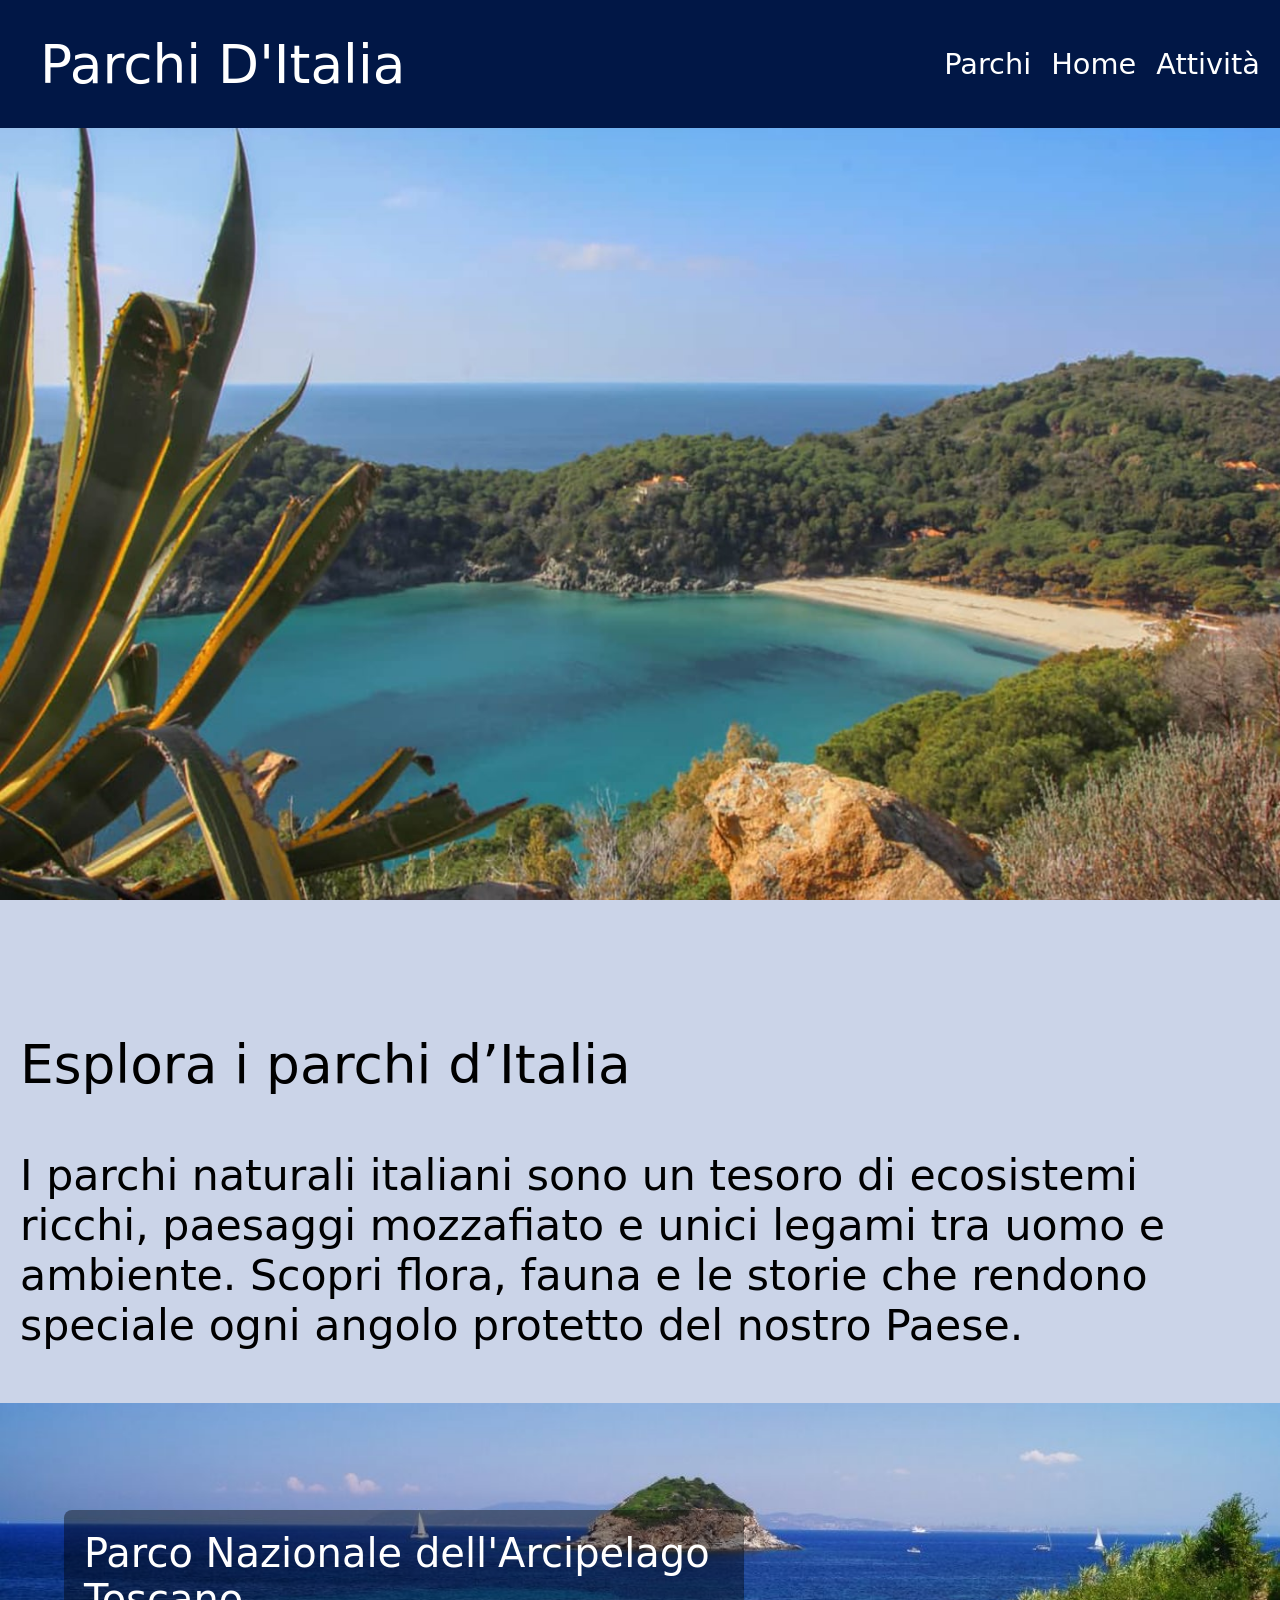
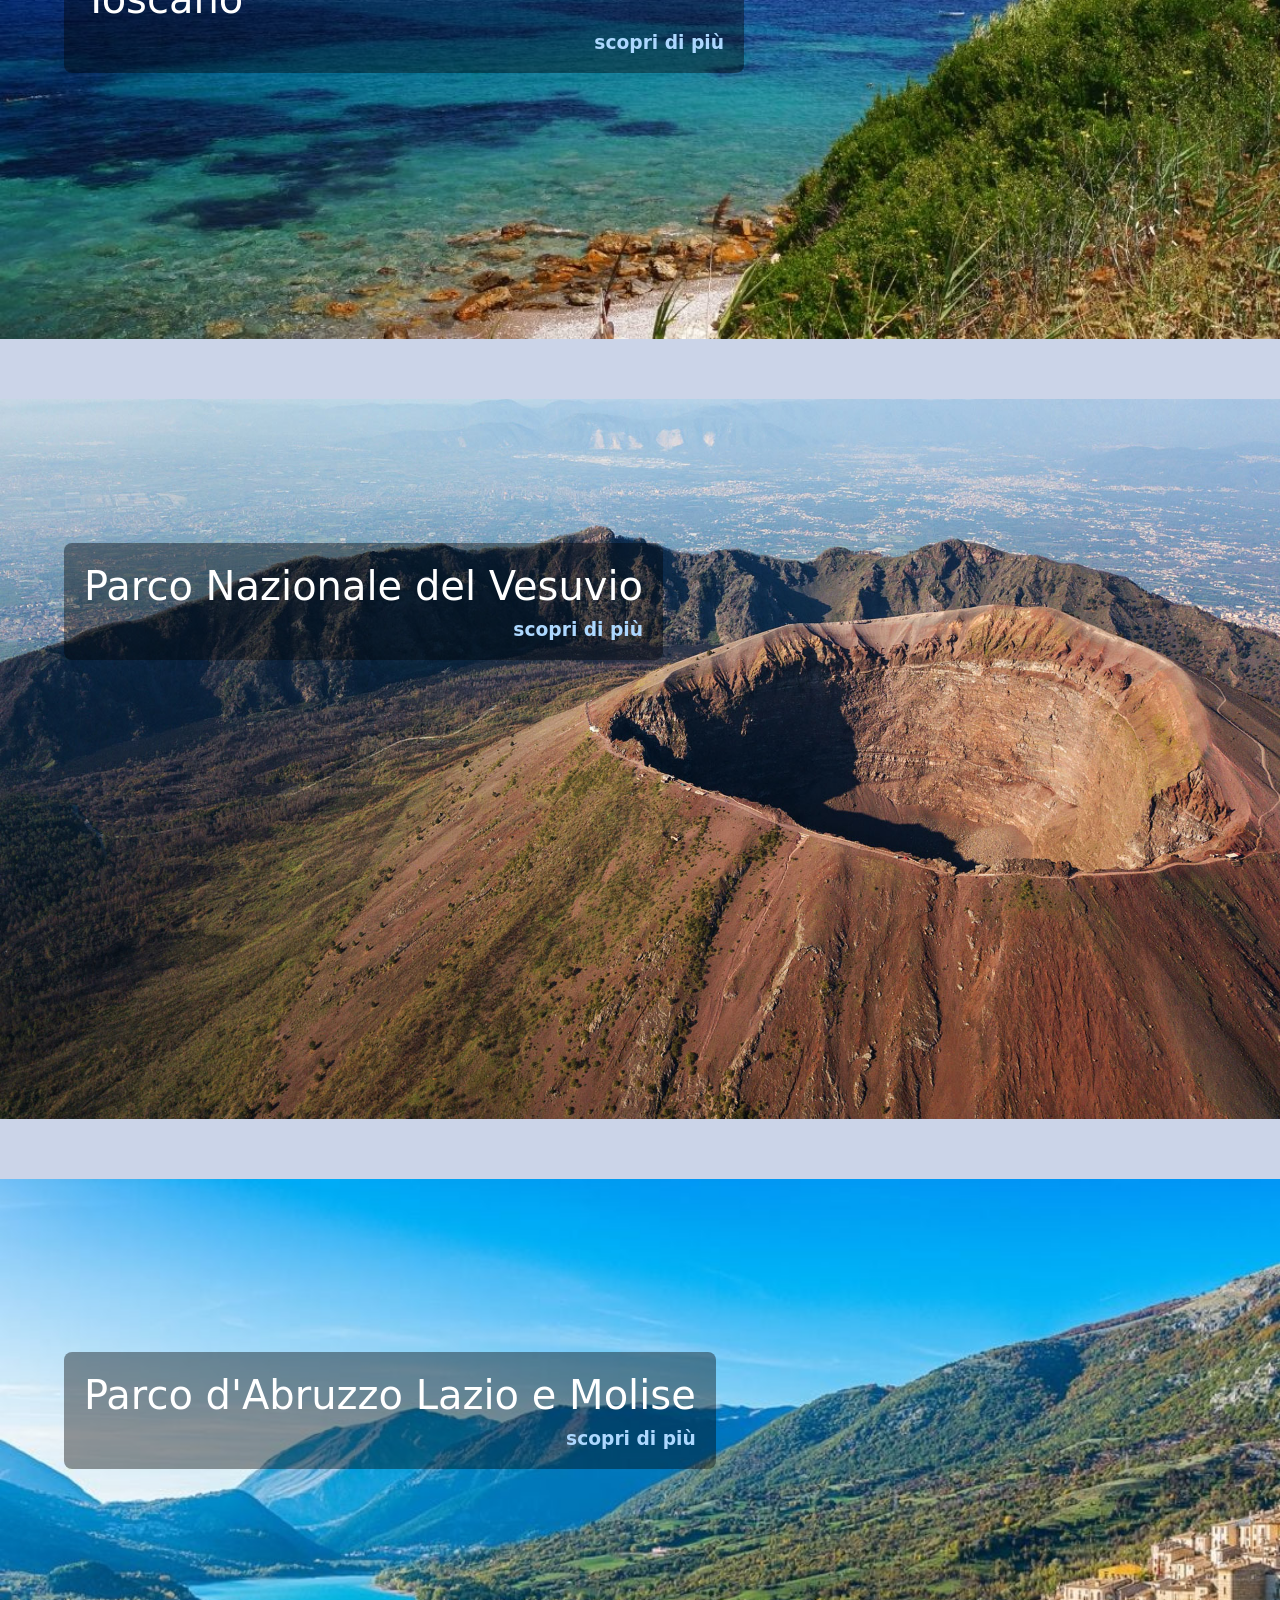
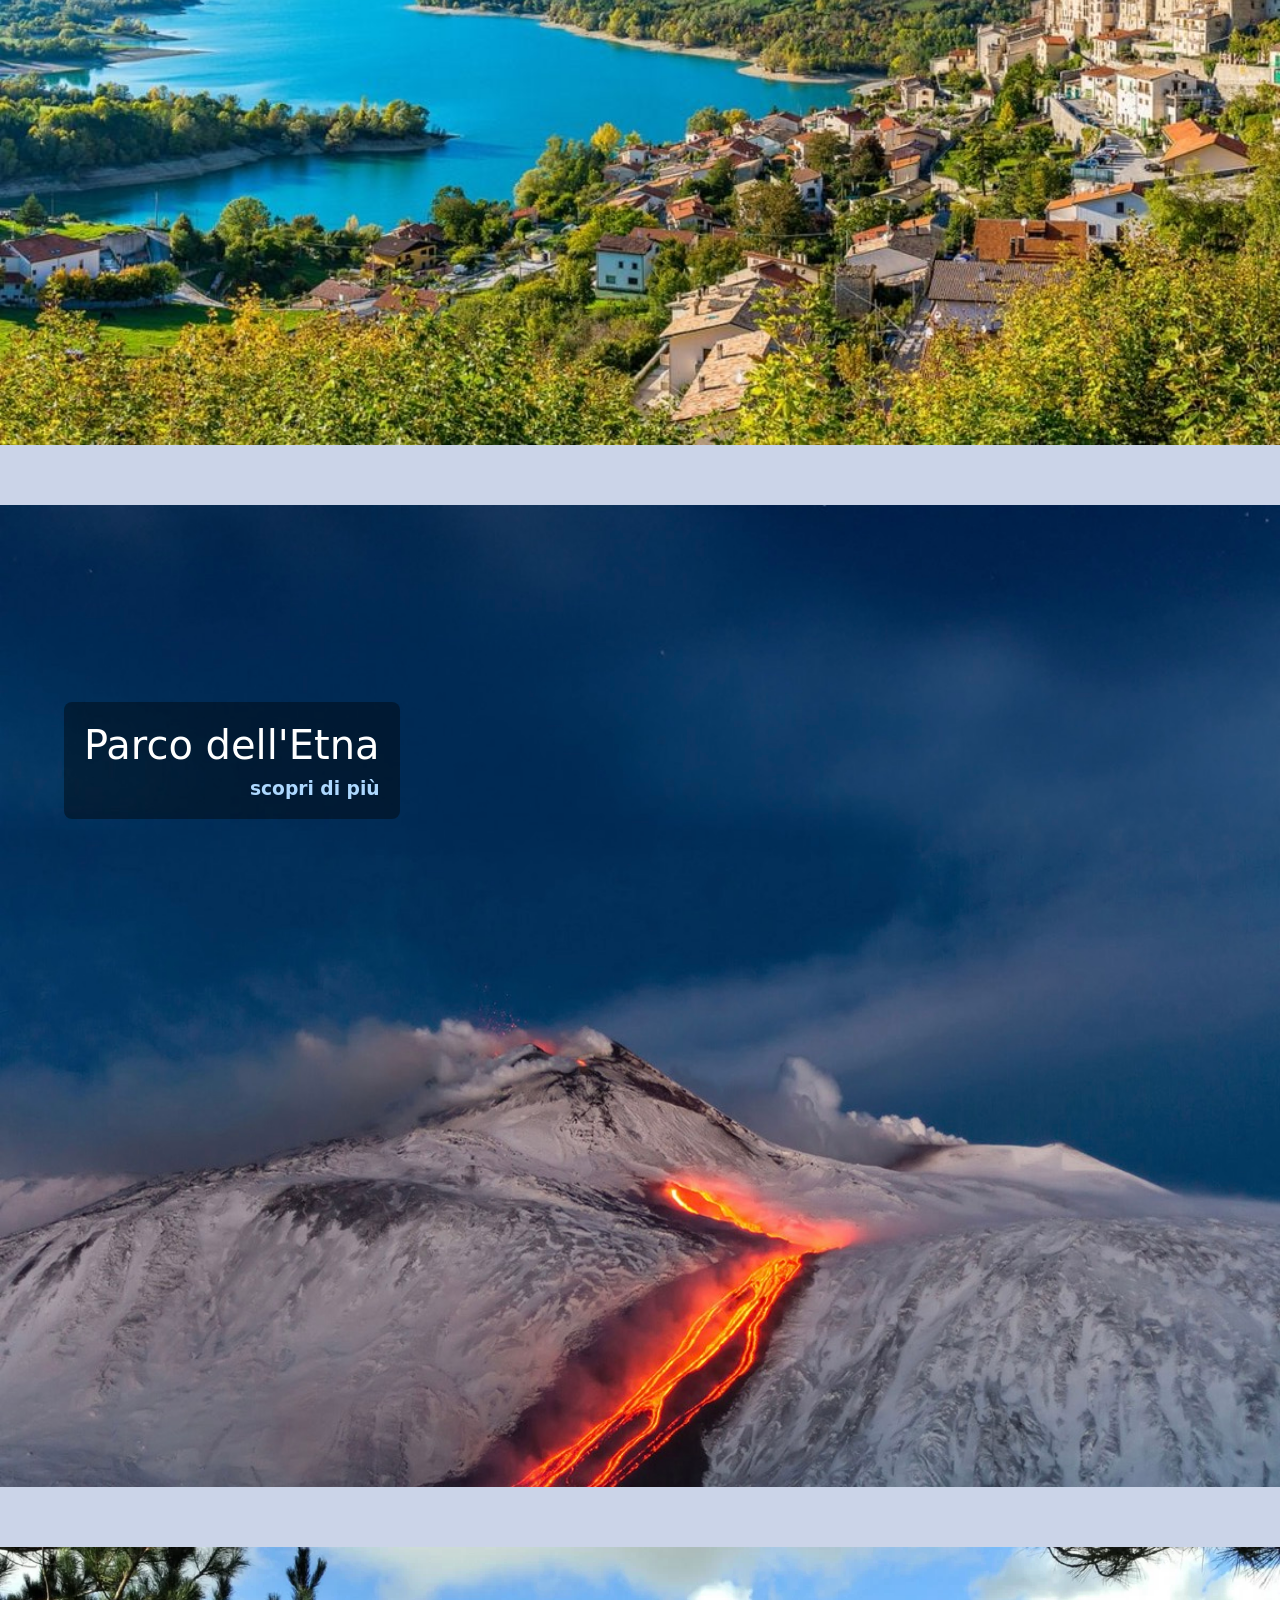
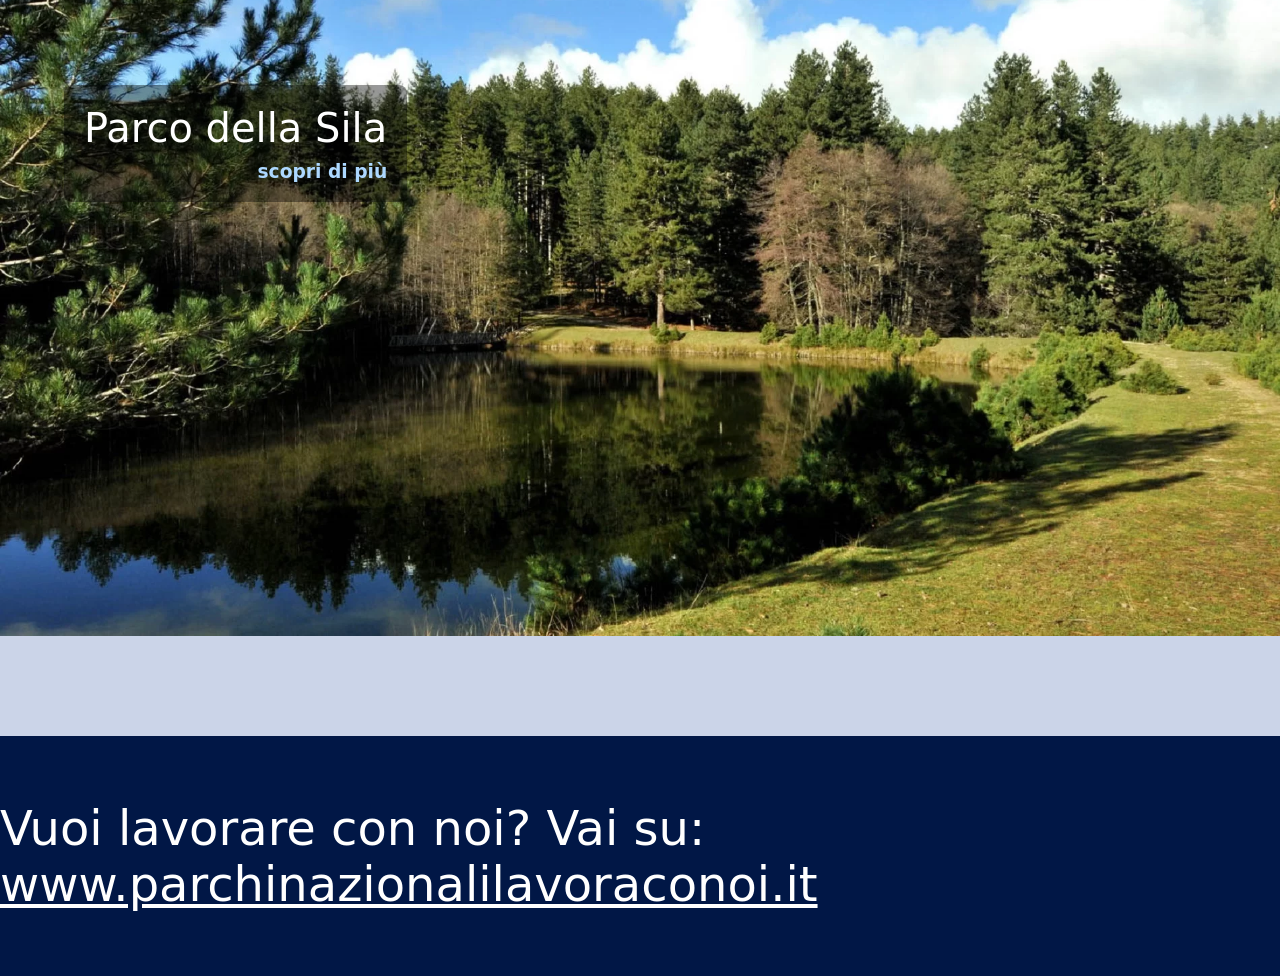
<file: index.html>
<!DOCTYPE html>
<html lang="en">
<head>
    <meta charset="UTF-8">
    <meta name="viewport" content="width=device-width, initial-scale=1.0">
    <title>sito parchi</title>
    <link rel="stylesheet" href="css/style.css">
</head>

<body>
    <header>
        <p>Parchi D'Italia</p>
        <nav>
            <ul>
                <li><a href="parchi.html">Parchi</a></li>
                <li><a href="index.html">Home</a></li>
                <li><a href="attività.html">Attività</a></li>
            </ul>
        </nav>
    </header>



    <img src="img/parco-nazionale-arcipelago-toscano-1.jpg" alt="parco" class="container1">
    <div class="rettangolo1"></div>
    <p>Esplora i parchi d’Italia</p>
    <p class="secondo-paragrafo">I parchi naturali italiani sono un tesoro di ecosistemi ricchi, paesaggi mozzafiato e unici legami tra uomo e ambiente. Scopri flora, fauna e le storie che rendono speciale ogni angolo protetto del nostro Paese.</p>
        
        

    <p class="paragrafo"></p>

    <div class="immagine-con-testo">
        <img src="img/polpetta.jpg" alt="parco" class="immagine">
        <div class="testo-nell-immagine">
            <div class="titolo">Parco Nazionale dell'Arcipelago Toscano</div>
            <div class="sottotitolo">
                <a href="arcipelago toscano.html">scopri di più</a>
            </div>
        </div>
    </div>

    <p class="paragrafo"></p>

    <div class="immagine-con-testo">
        <img src="img/vesuvio1.jpg" alt="parco" class="immagine">
        <div class="testo-nell-immagine">
            <div class="titolo">Parco Nazionale del Vesuvio</div>
            <div class="sottotitolo">
                <a href="vesuvio.html">scopri di più</a>
            </div>
        </div>
    </div>

    <p class="paragrafo"></p>

    <div class="immagine-con-testo">
        <img src="img/lazio e molise2.jpg" alt="parco" class="immagine">
        <div class="testo-nell-immagine">
            <div class="titolo">Parco d'Abruzzo Lazio e Molise</div>
            <div class="sottotitolo">
                <a href="abruzzo lazio e molise.html">scopri di più</a>
            </div>
        </div>
    </div>


    <p class="paragrafo"></p>

    <div class="immagine-con-testo">
        <img src="img/etna 1.jpg" alt="parco" class="immagine">
        <div class="testo-nell-immagine">
            <div class="titolo">Parco dell'Etna</div>
            <div class="sottotitolo">
                <a href="etna.html">scopri di più</a>
            </div>
        </div>
    </div>

    
    <p class="paragrafo"></p>

    <div class="immagine-con-testo">
        <img src="img/sila1.jpg.webp" alt="parco" class="immagine">
        <div class="testo-nell-immagine">
            <div class="titolo">Parco della Sila</div>
            <div class="sottotitolo">
                <a href="sila.html">scopri di più</a>
            </div>
        </div>
    </div>

    <div class="footer-banner">
        <p>Vuoi lavorare con noi? Vai su: <a href="https://www.parchinazionalilavoraconoi.it" target="_blank">www.parchinazionalilavoraconoi.it</a></p>
      </div>
      


</body>
</file>
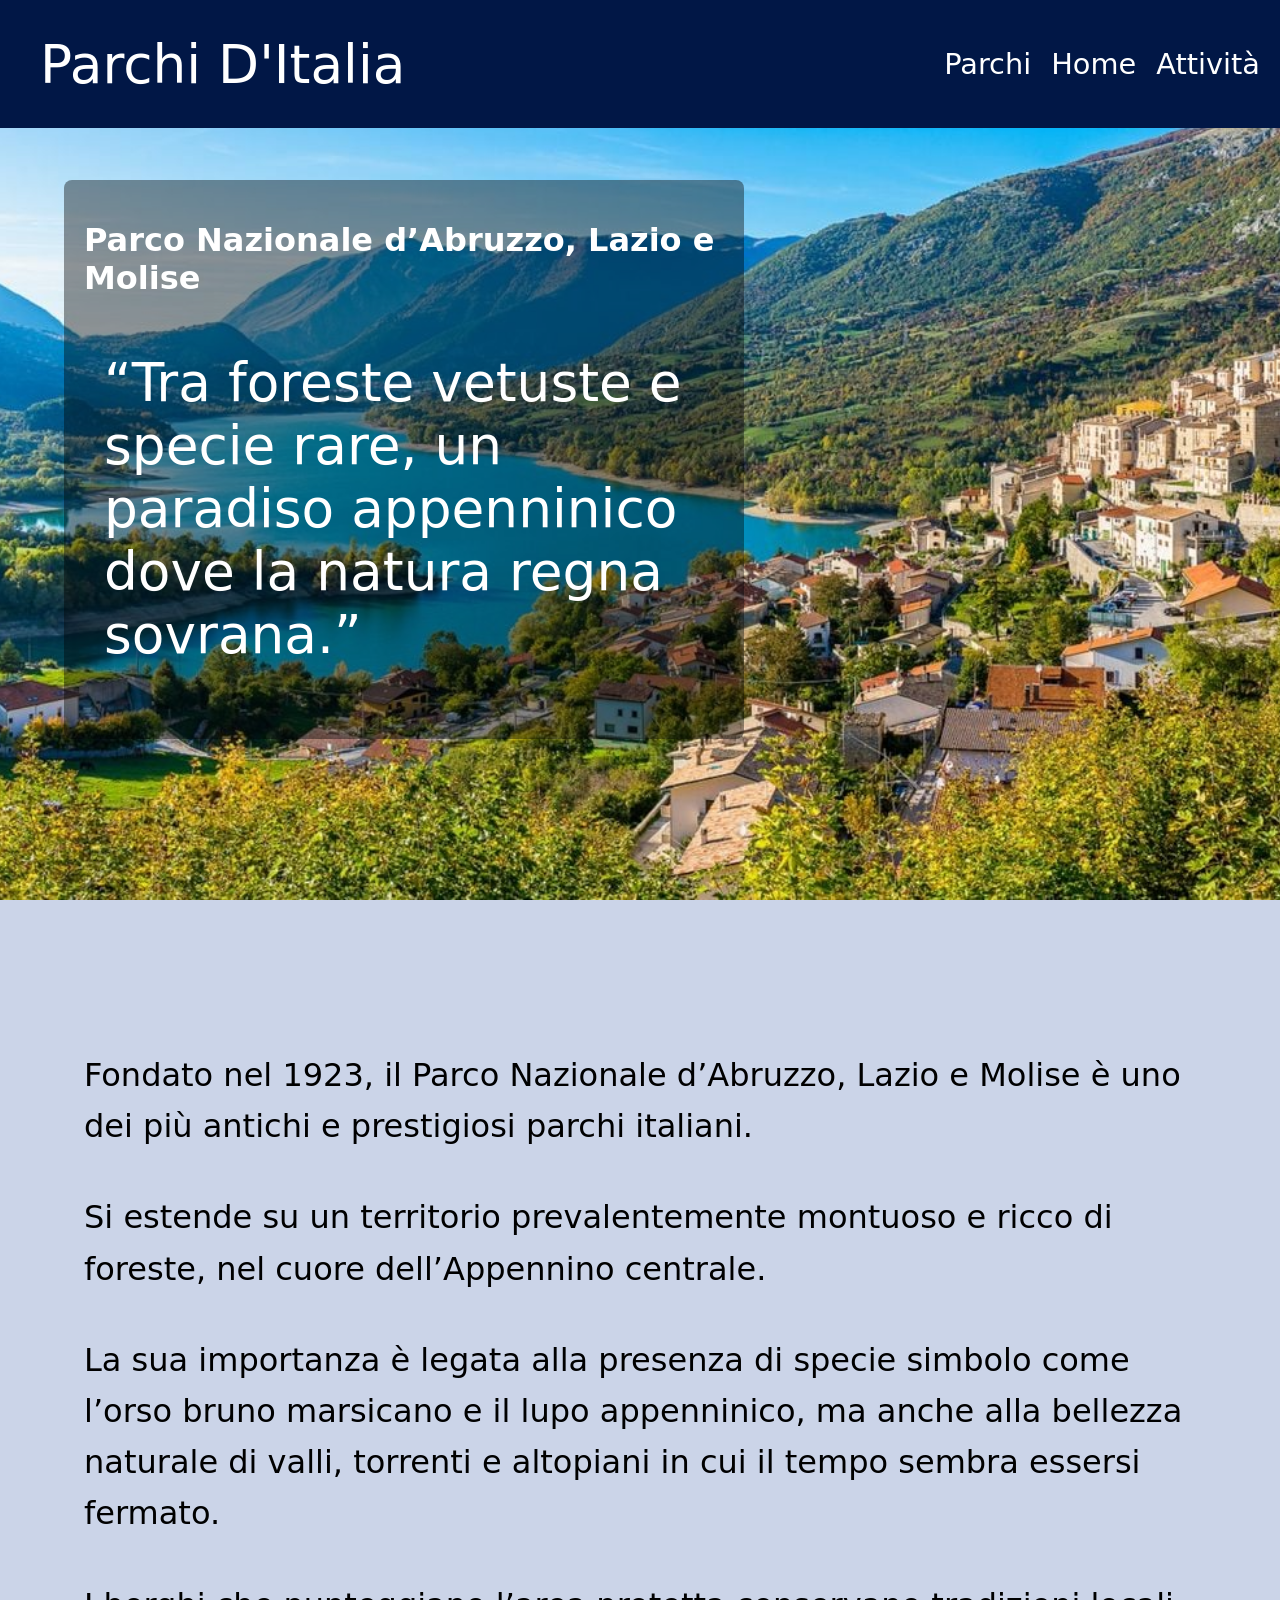
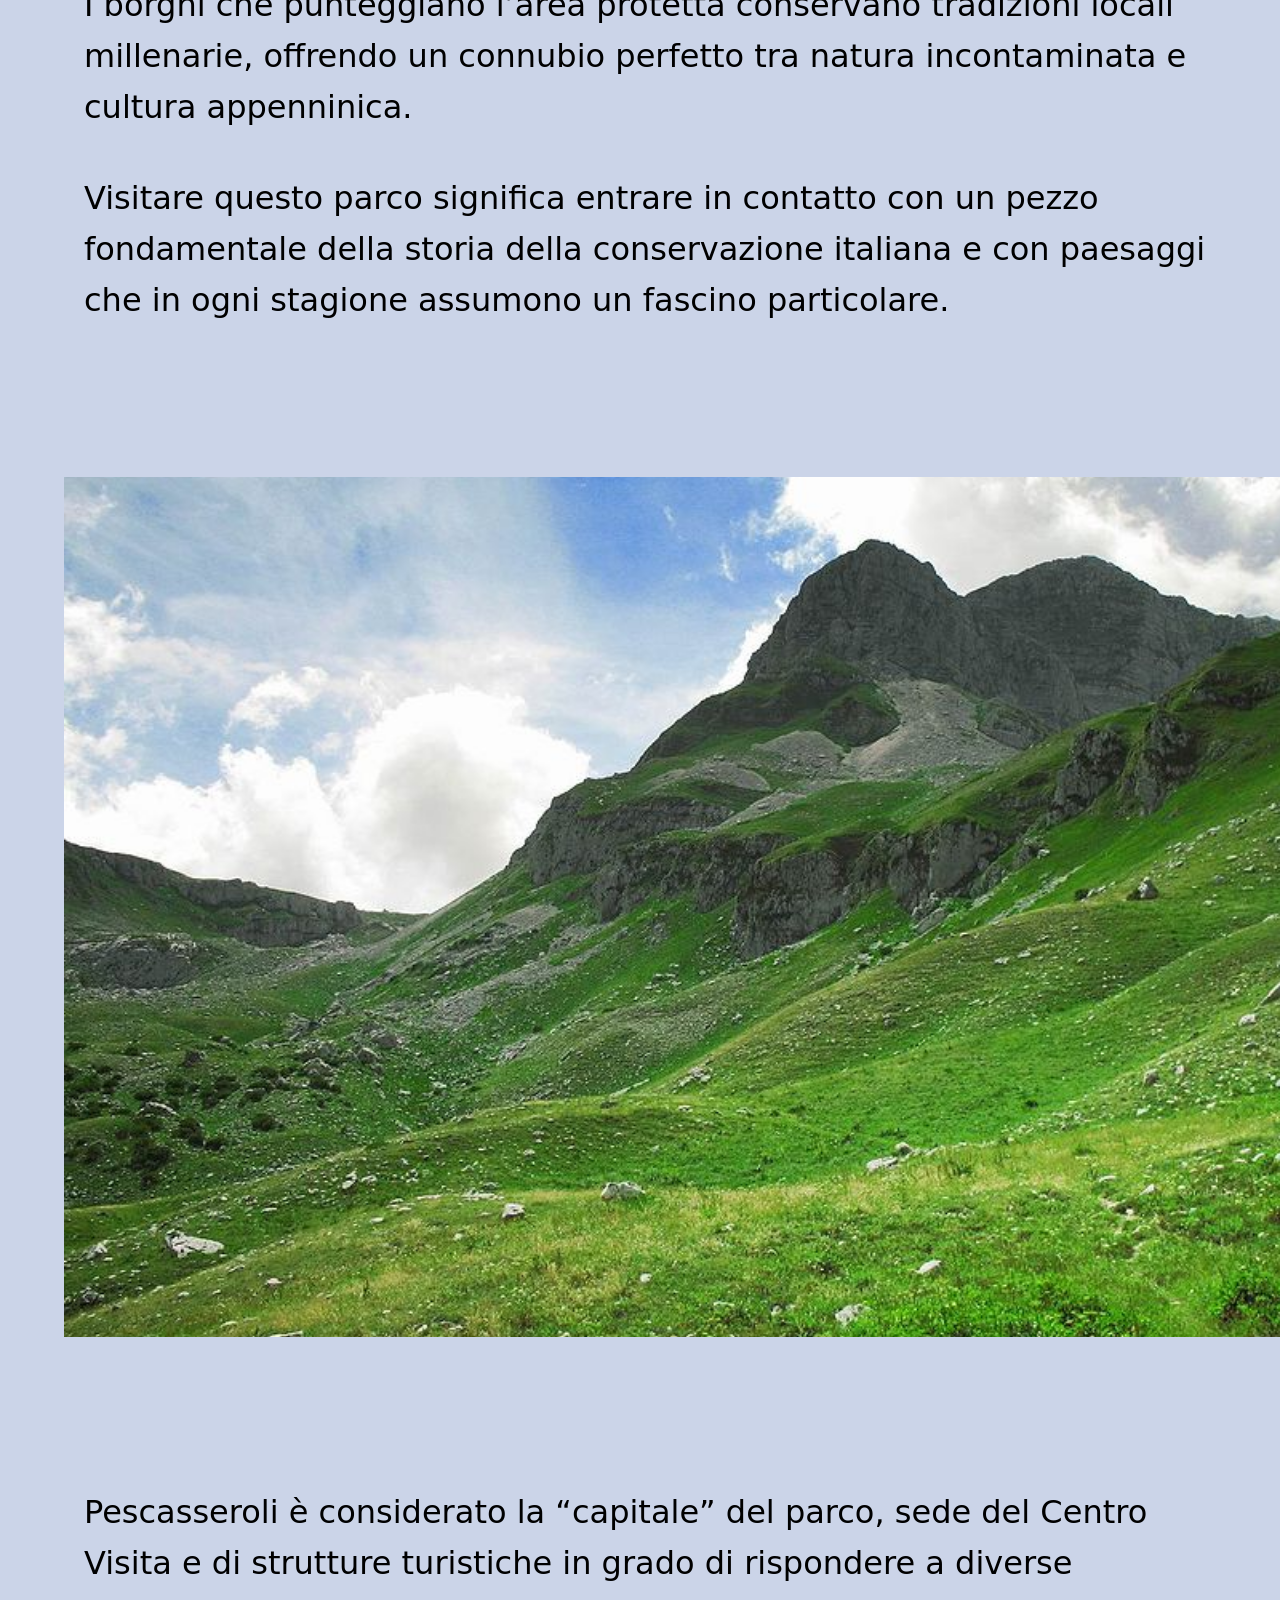
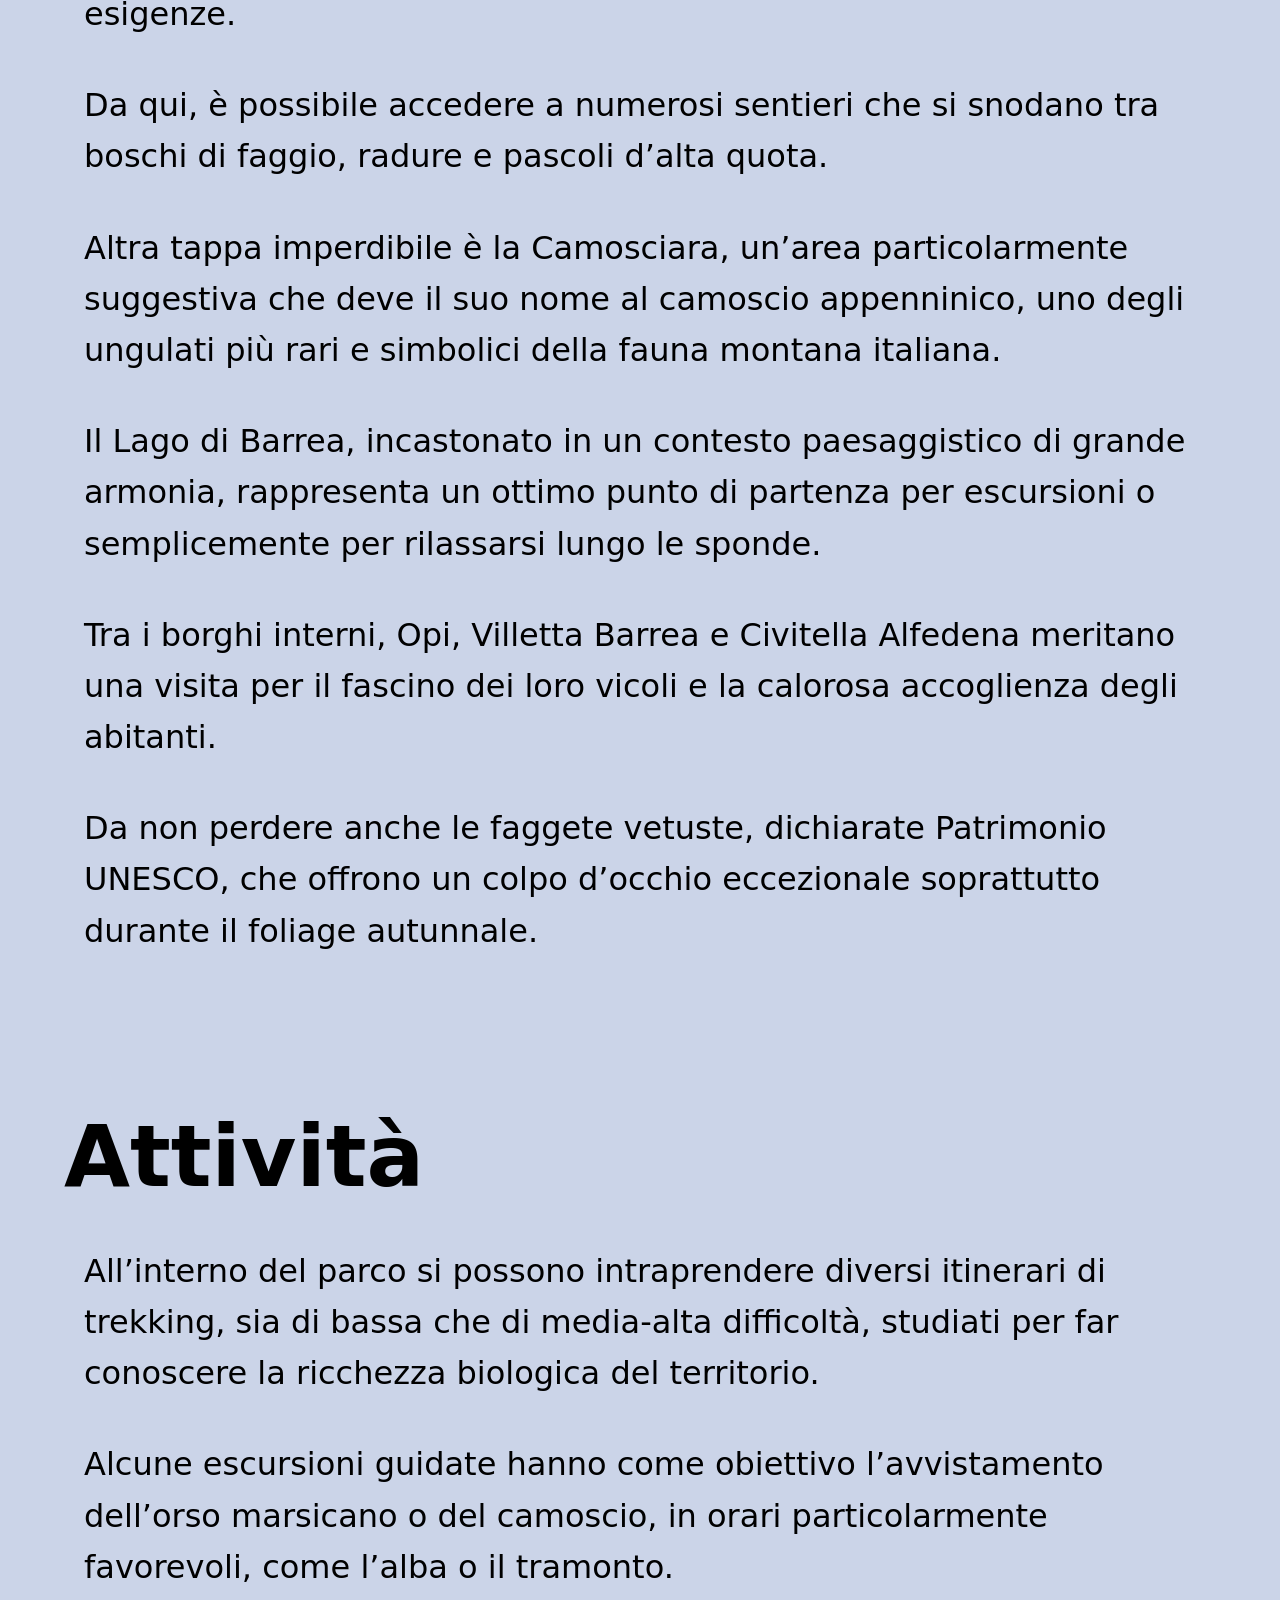
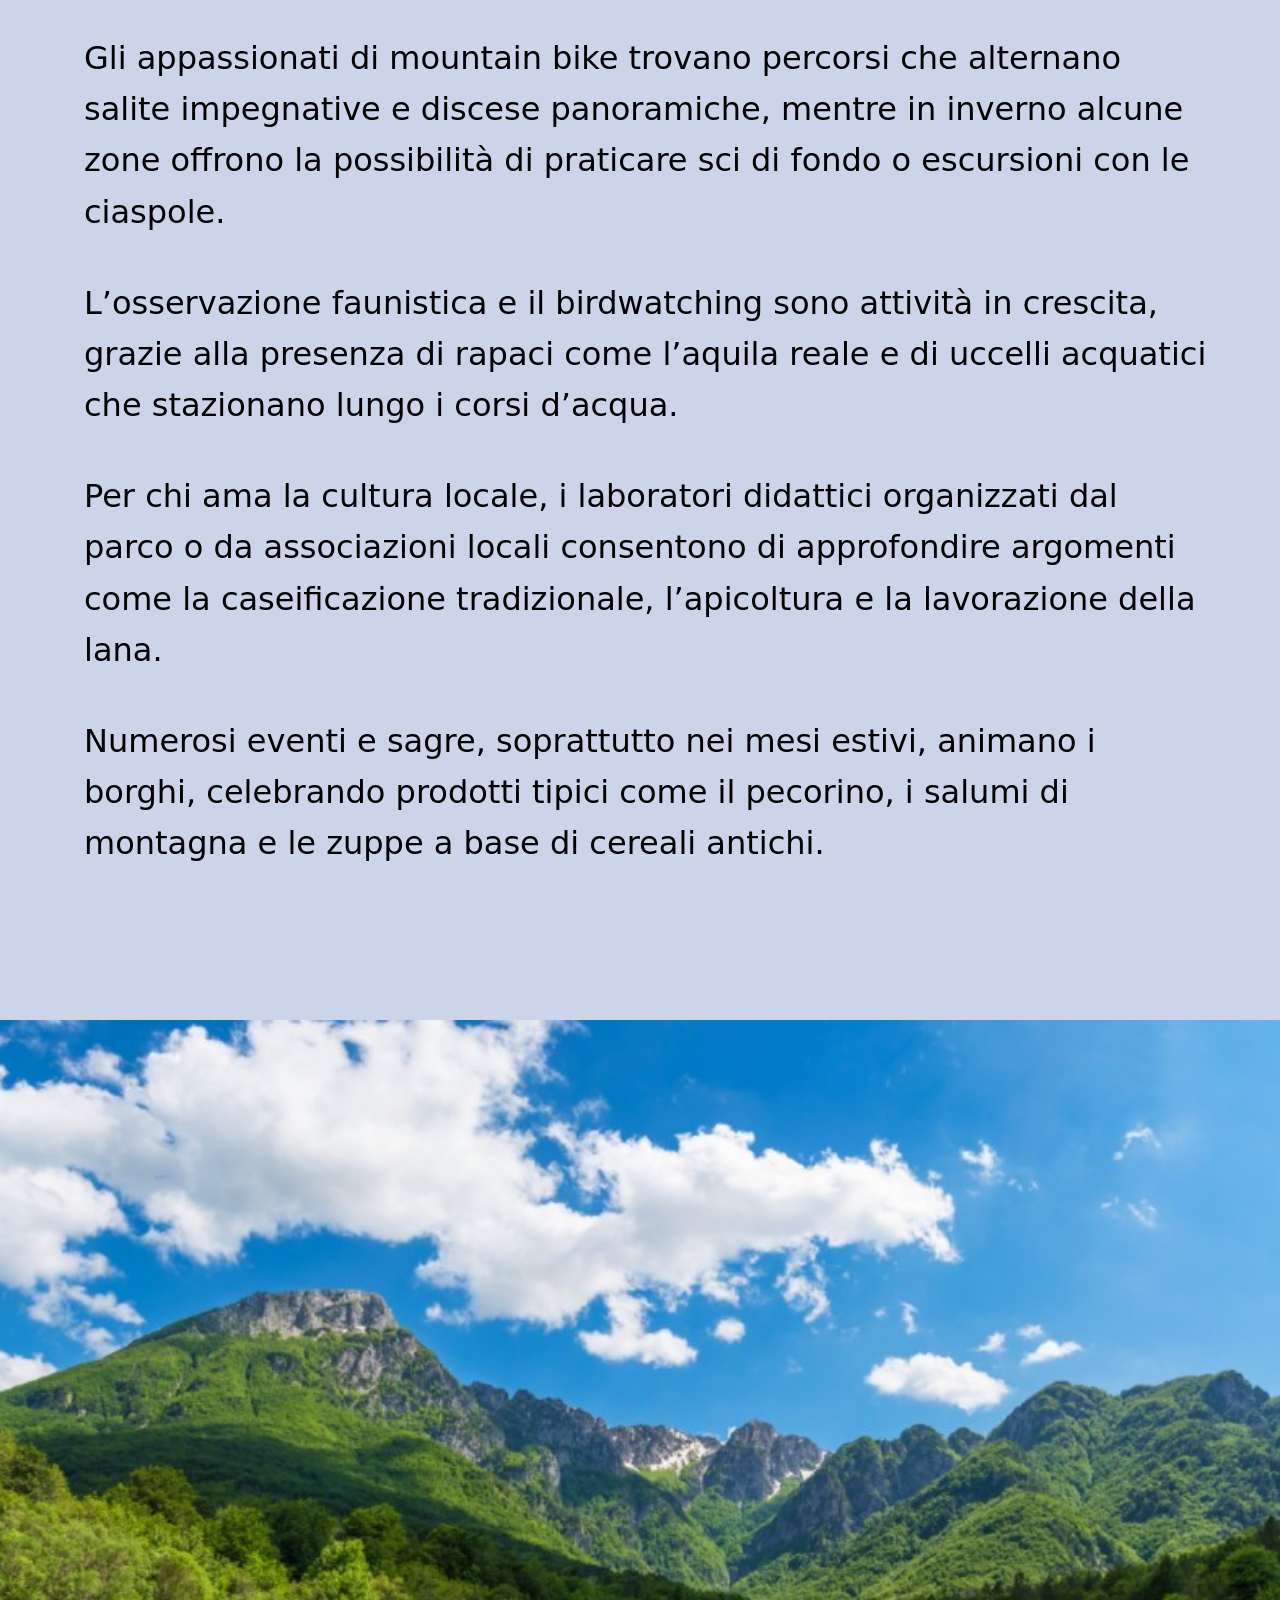
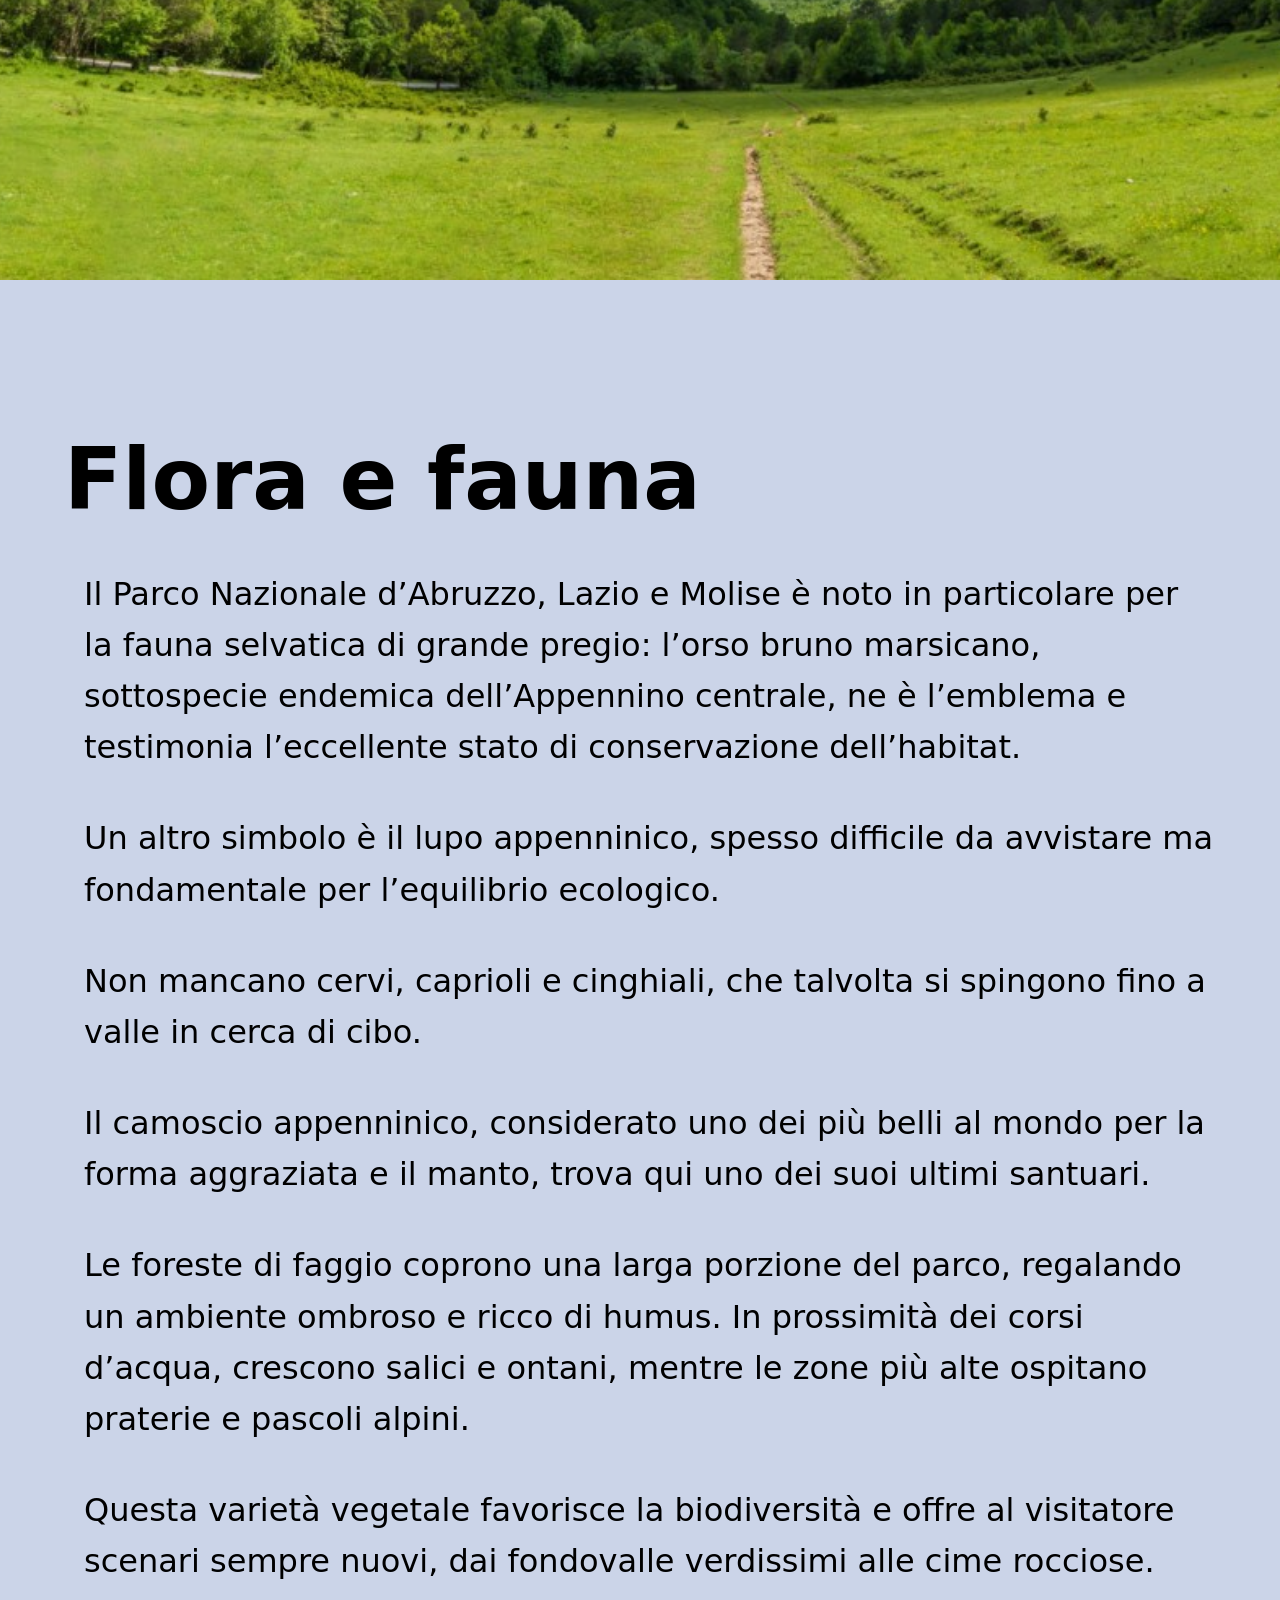
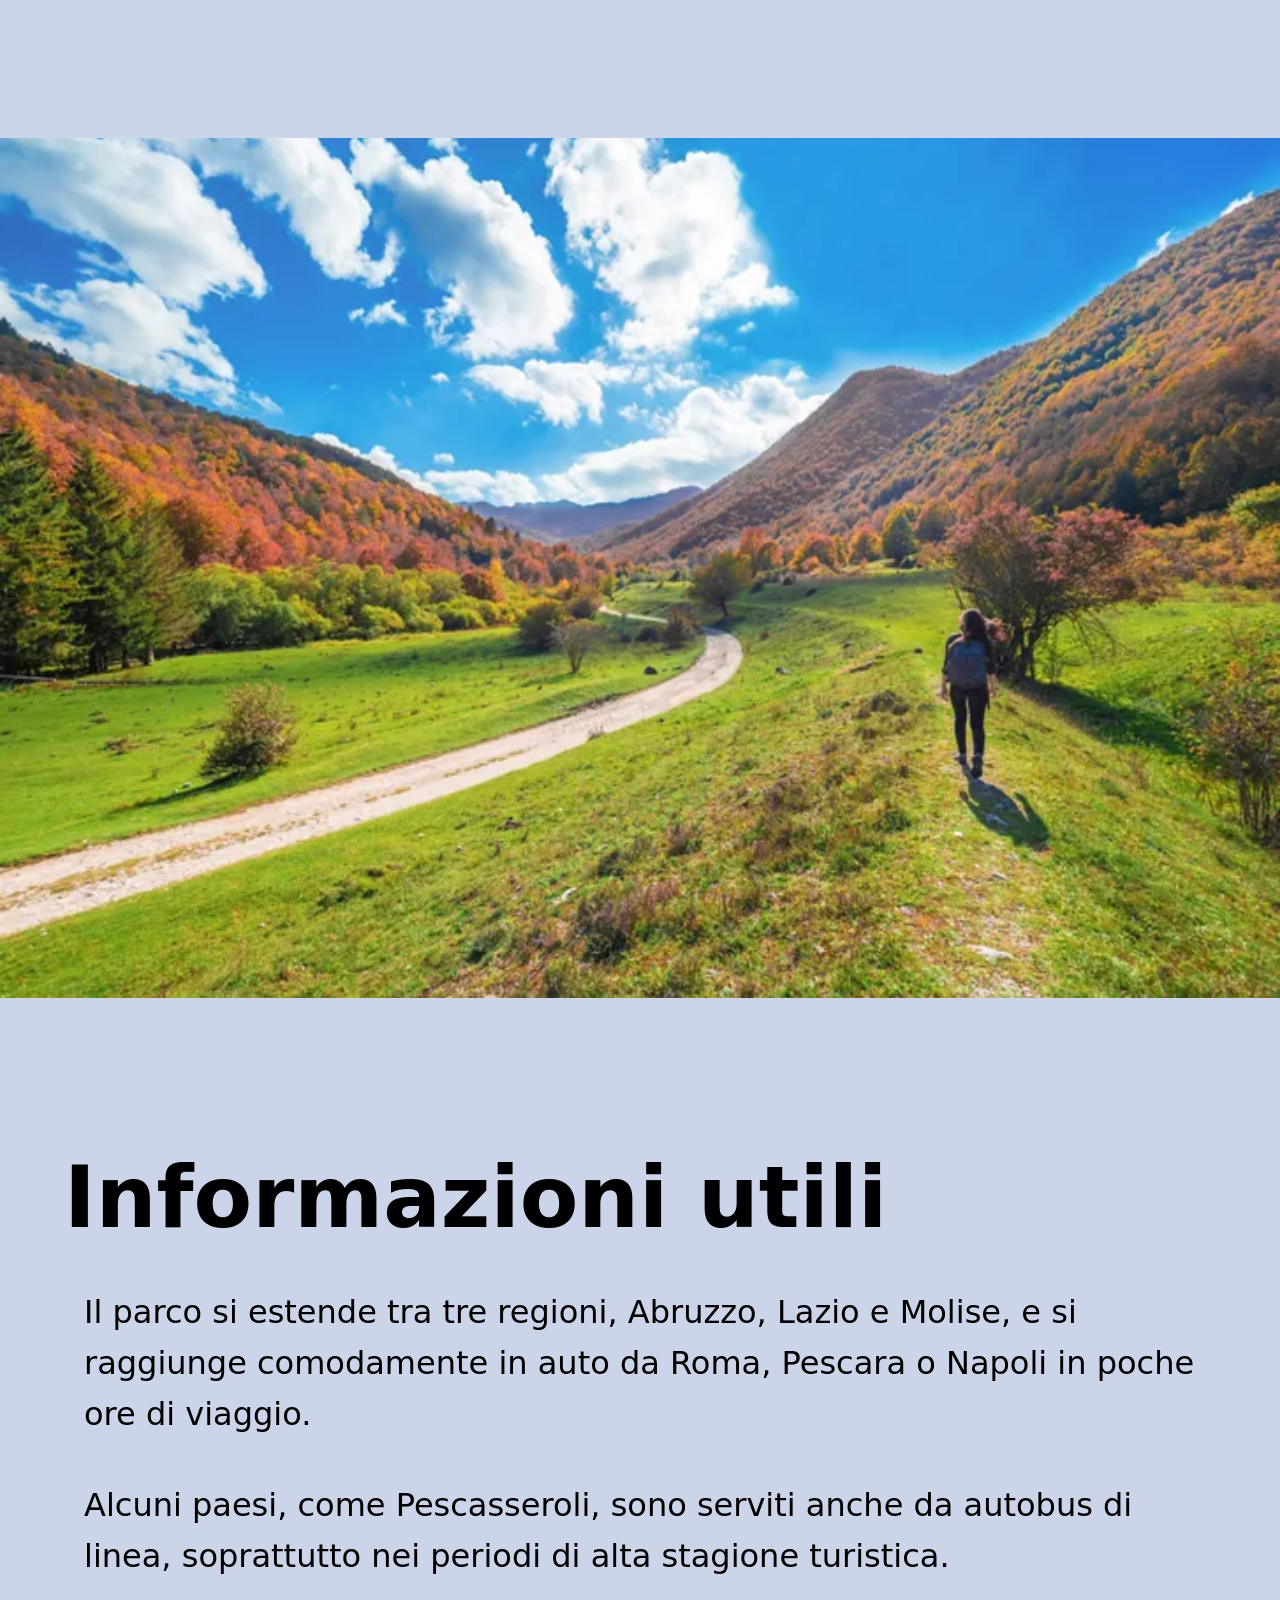
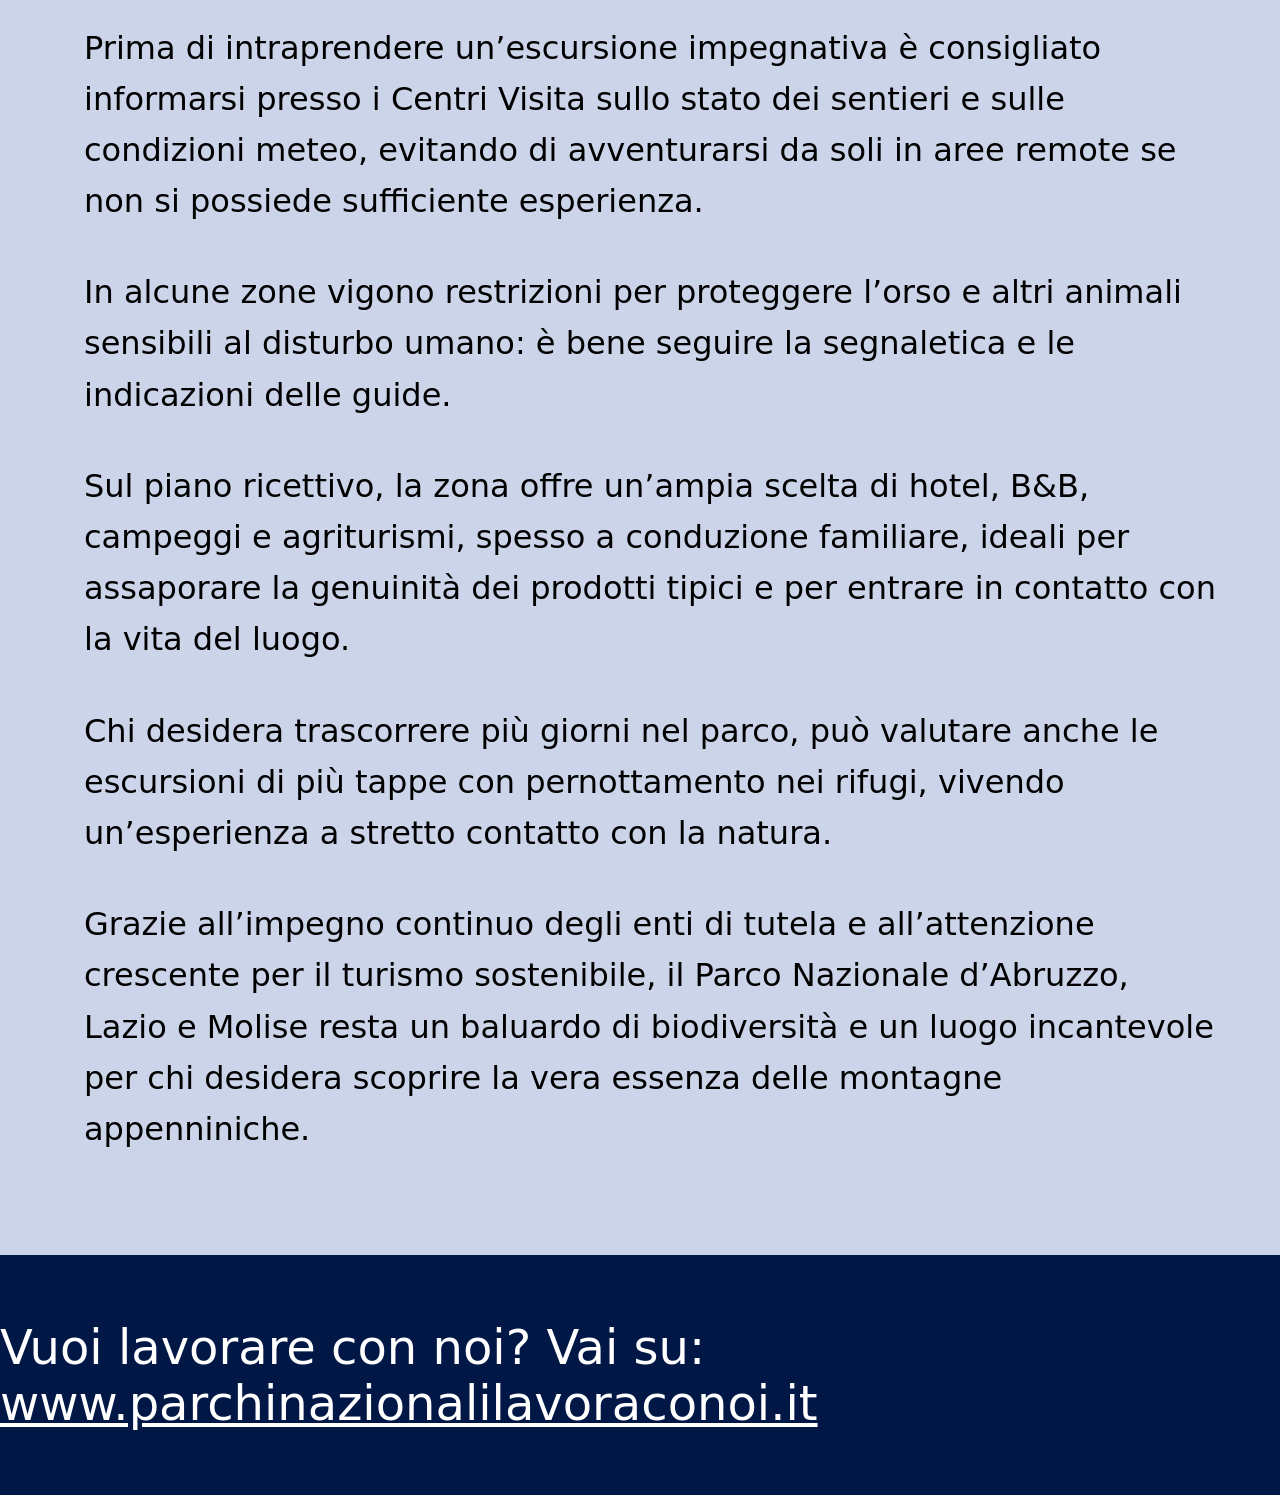
<file: abruzzo lazio e molise.html>
<!DOCTYPE html>
<html lang="en">
<head>
    <meta charset="UTF-8">
    <meta name="viewport" content="width=device-width, initial-scale=1.0">
    <title>sito parchi</title>
    <link rel="stylesheet" href="css/style.css">
</head>

<body>
    <header>
        <p>Parchi D'Italia</p>
        <nav>
            <ul>
                <li><a href="parchi.html">Parchi</a></li>
                <li><a href="index.html">Home</a></li>
                <li><a href="attività.html">Attività</a></li>
            </ul>
        </nav>
    </header>

    <div class="immagine-con-testo">
        <img src="img/lazio e molise2.jpg" alt="parco" class="container1">
        <div class="testo-nell-immagine">
            <div class="sfondo-trasparente"></div>
            <h1>Parco Nazionale d’Abruzzo, Lazio e Molise</h1>
            <p>“Tra foreste vetuste e specie rare, un paradiso appenninico dove la natura regna sovrana.”</p>
        </div>
    </div>

    <section class="blocco-attivita">
        <p>
            Fondato nel 1923, il Parco Nazionale d’Abruzzo, Lazio e Molise è uno dei più antichi e prestigiosi parchi italiani. 
        </p>
        <p> 
            Si estende su un territorio prevalentemente montuoso e ricco di foreste, nel cuore dell’Appennino centrale. 
        </p>
        <p>
            La sua importanza è legata alla presenza di specie simbolo come l’orso bruno marsicano e il lupo appenninico, ma anche alla bellezza naturale di valli, torrenti e altopiani in cui il tempo sembra essersi fermato.
        </p>
        <p>
            I borghi che punteggiano l’area protetta conservano tradizioni locali millenarie, offrendo un connubio perfetto tra natura incontaminata e cultura appenninica. 
        </p>
        <p>
            Visitare questo parco significa entrare in contatto con un pezzo fondamentale della storia della conservazione italiana e con paesaggi che in ogni stagione assumono un fascino particolare.
        </p>

        <div class="immagine-gran-paradiso">
        <img src="img/lazio e molise3.jpg" alt="Gran Paradiso">
        </div>

    </section>


    <section class="blocco-attivita">
        <p>
            Pescasseroli è considerato la “capitale” del parco, sede del Centro Visita e di strutture turistiche in grado di rispondere a diverse esigenze.  
        </p>
        <p>
            Da qui, è possibile accedere a numerosi sentieri che si snodano tra boschi di faggio, radure e pascoli d’alta quota. 
        </p>
        <p>
            Altra tappa imperdibile è la Camosciara, un’area particolarmente suggestiva che deve il suo nome al camoscio appenninico, uno degli ungulati più rari e simbolici della fauna montana italiana. 
        </p>
        <p>
            Il Lago di Barrea, incastonato in un contesto paesaggistico di grande armonia, rappresenta un ottimo punto di partenza per escursioni o semplicemente per rilassarsi lungo le sponde. 
        </p>
        <p>
            Tra i borghi interni, Opi, Villetta Barrea e Civitella Alfedena meritano una visita per il fascino dei loro vicoli e la calorosa accoglienza degli abitanti. 
        </p>
        <p>
            Da non perdere anche le faggete vetuste, dichiarate Patrimonio UNESCO, che offrono un colpo d’occhio eccezionale soprattutto durante il foliage autunnale.
        </p>
    </section>

    <section class="blocco-attivita">
        <h2>Attività</h2>
        <p>
            All’interno del parco si possono intraprendere diversi itinerari di trekking, sia di bassa che di media-alta difficoltà, studiati per far conoscere la ricchezza biologica del territorio. 
        </p>
        <p>
            Alcune escursioni guidate hanno come obiettivo l’avvistamento dell’orso marsicano o del camoscio, in orari particolarmente favorevoli, come l’alba o il tramonto.  
        </p>
        <p>
            Gli appassionati di mountain bike trovano percorsi che alternano salite impegnative e discese panoramiche, mentre in inverno alcune zone offrono la possibilità di praticare sci di fondo o escursioni con le ciaspole. 
        </p>
        <p>
            L’osservazione faunistica e il birdwatching sono attività in crescita, grazie alla presenza di rapaci come l’aquila reale e di uccelli acquatici che stazionano lungo i corsi d’acqua.
        </p>
        <p>
            Per chi ama la cultura locale, i laboratori didattici organizzati dal parco o da associazioni locali consentono di approfondire argomenti come la caseificazione tradizionale, l’apicoltura e la lavorazione della lana. 
        </p>
        <p>
            Numerosi eventi e sagre, soprattutto nei mesi estivi, animano i borghi, celebrando prodotti tipici come il pecorino, i salumi di montagna e le zuppe a base di cereali antichi.
        </p>
    </section>

    <div class="immagine-gran-paradiso">
        <img src="img/lazio e molise5.jpg" alt="Gran Paradiso">
        </div>

        <section class="blocco-attivita">
            <h2>Flora e fauna</h2>
            <p>
                Il Parco Nazionale d’Abruzzo, Lazio e Molise è noto in particolare per la fauna selvatica di grande pregio: l’orso bruno marsicano, sottospecie endemica dell’Appennino centrale, ne è l’emblema e testimonia l’eccellente stato di conservazione dell’habitat. 
            </p>
            <p>
                Un altro simbolo è il lupo appenninico, spesso difficile da avvistare ma fondamentale per l’equilibrio ecologico.  
            </p>
            <p>
                Non mancano cervi, caprioli e cinghiali, che talvolta si spingono fino a valle in cerca di cibo. 
            </p>
            <p>
                Il camoscio appenninico, considerato uno dei più belli al mondo per la forma aggraziata e il manto, trova qui uno dei suoi ultimi santuari. 
            </p>
            <p>
                Le foreste di faggio coprono una larga porzione del parco, regalando un ambiente ombroso e ricco di humus. In prossimità dei corsi d’acqua, crescono salici e ontani, mentre le zone più alte ospitano praterie e pascoli alpini. 
            </p>
            <p>
                Questa varietà vegetale favorisce la biodiversità e offre al visitatore scenari sempre nuovi, dai fondovalle verdissimi alle cime rocciose.
            </p>
        
        </section>
    
        <div class="immagine-gran-paradiso">
            <img src="img/lazio e molise 6.webp" alt="Gran Paradiso">
            </div>

            <section class="blocco-attivita">
                <h2>Informazioni utili</h2>
                <p>
                    Il parco si estende tra tre regioni, Abruzzo, Lazio e Molise, e si raggiunge comodamente in auto da Roma, Pescara o Napoli in poche ore di viaggio. 
                </p>
                <p>
                    Alcuni paesi, come Pescasseroli, sono serviti anche da autobus di linea, soprattutto nei periodi di alta stagione turistica. 
                </p>
                <p>
                    Prima di intraprendere un’escursione impegnativa è consigliato informarsi presso i Centri Visita sullo stato dei sentieri e sulle condizioni meteo, evitando di avventurarsi da soli in aree remote se non si possiede sufficiente esperienza.
                </p>
                <p>
                    In alcune zone vigono restrizioni per proteggere l’orso e altri animali sensibili al disturbo umano: è bene seguire la segnaletica e le indicazioni delle guide. 
                </p>
                <p>
                    Sul piano ricettivo, la zona offre un’ampia scelta di hotel, B&B, campeggi e agriturismi, spesso a conduzione familiare, ideali per assaporare la genuinità dei prodotti tipici e per entrare in contatto con la vita del luogo.  
                </p>
                <p>
                    Chi desidera trascorrere più giorni nel parco, può valutare anche le escursioni di più tappe con pernottamento nei rifugi, vivendo un’esperienza a stretto contatto con la natura. 
                </p>
                <p>
                    Grazie all’impegno continuo degli enti di tutela e all’attenzione crescente per il turismo sostenibile, il Parco Nazionale d’Abruzzo, Lazio e Molise resta un baluardo di biodiversità e un luogo incantevole per chi desidera scoprire la vera essenza delle montagne appenniniche.
                </p>
            </section>

            <div class="footer-banner">
                <p>Vuoi lavorare con noi? Vai su: <a href="https://www.parchinazionalilavoraconoi.it" target="_blank">www.parchinazionalilavoraconoi.it</a></p>
              </div>
</body>


</body>
</file>
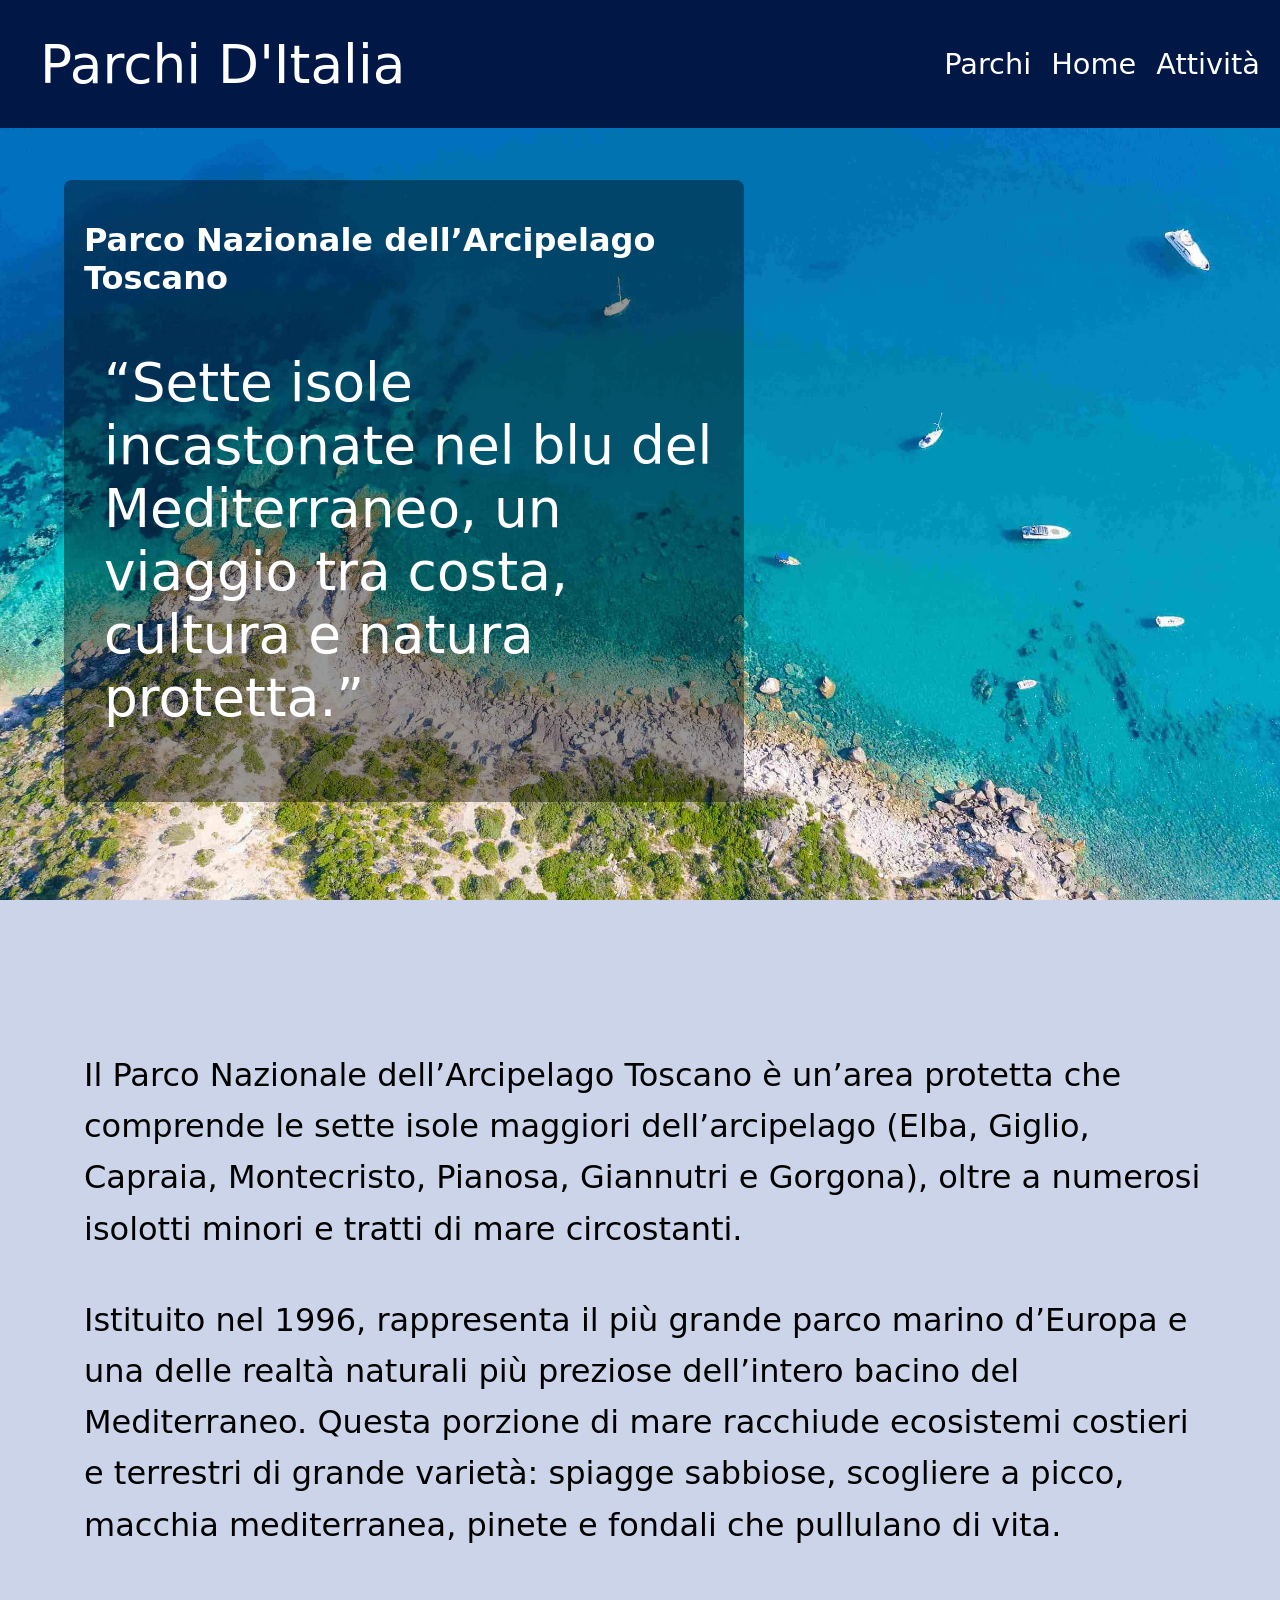
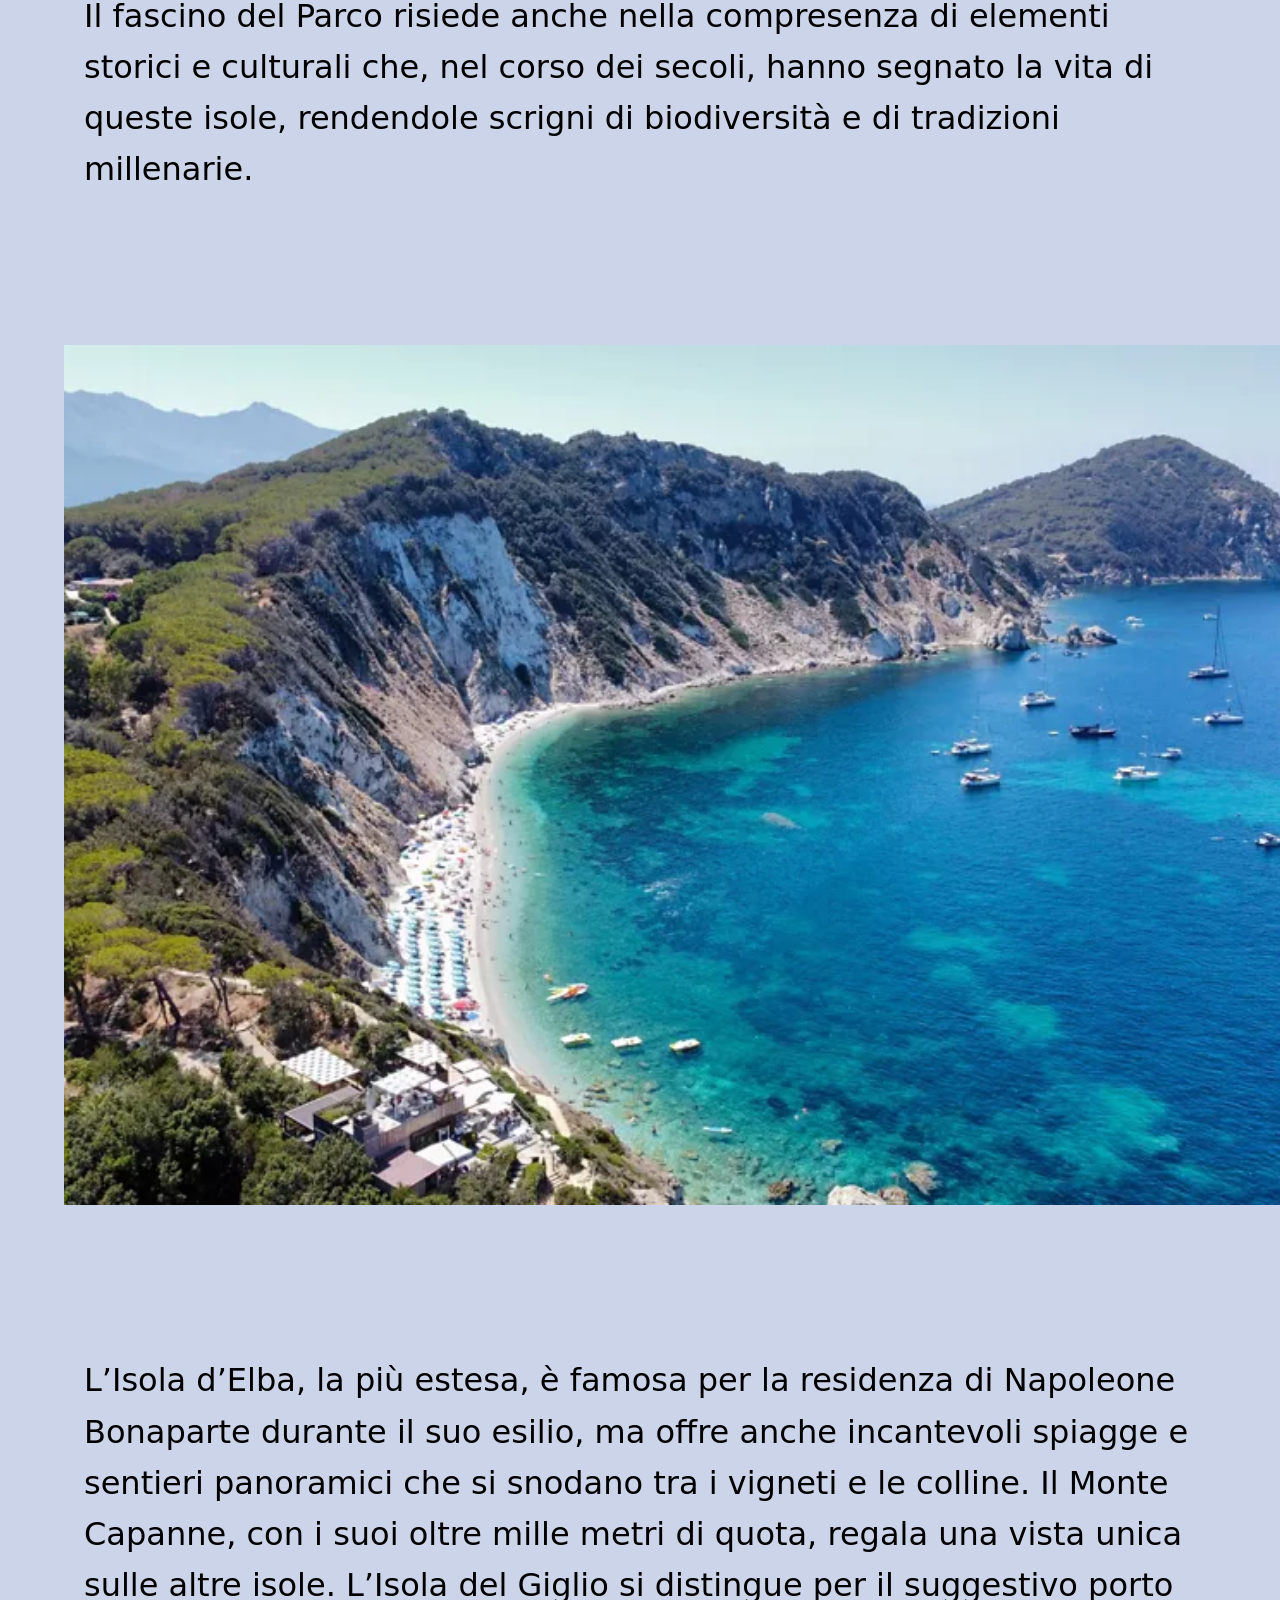
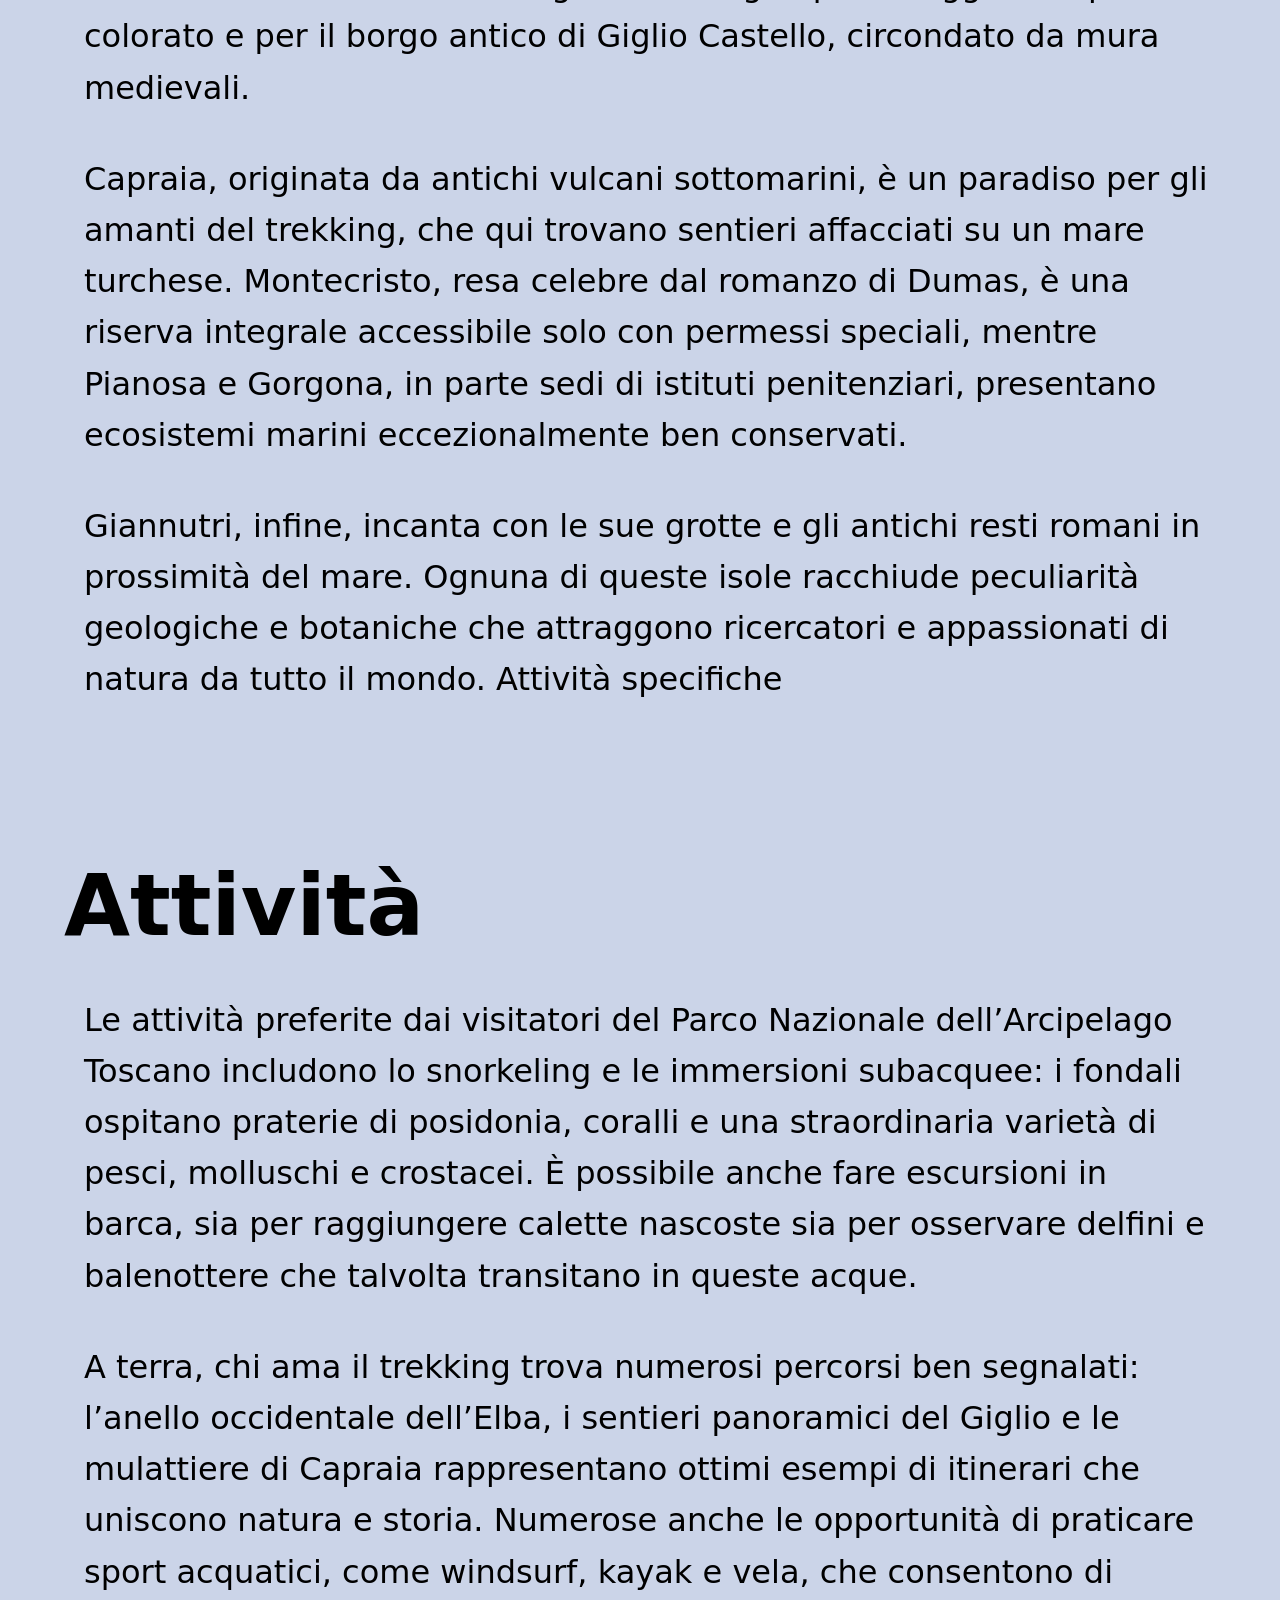
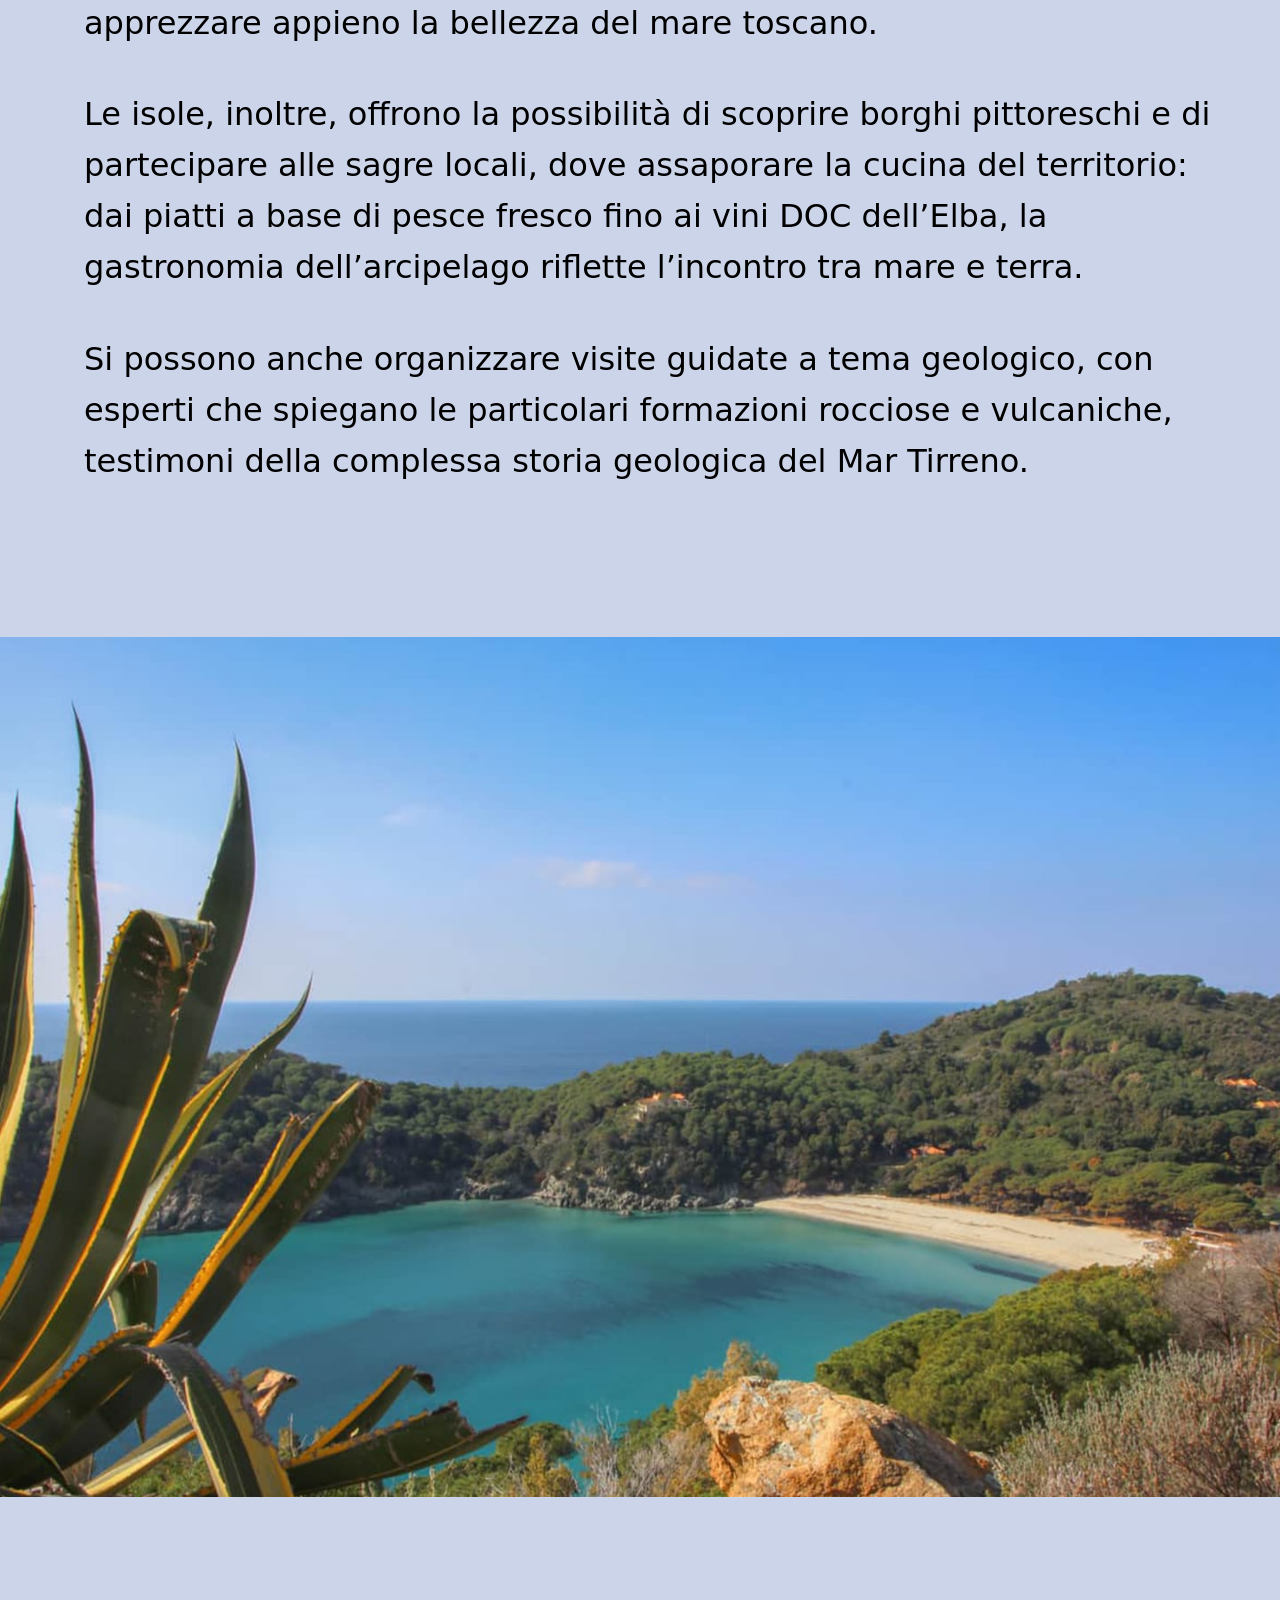
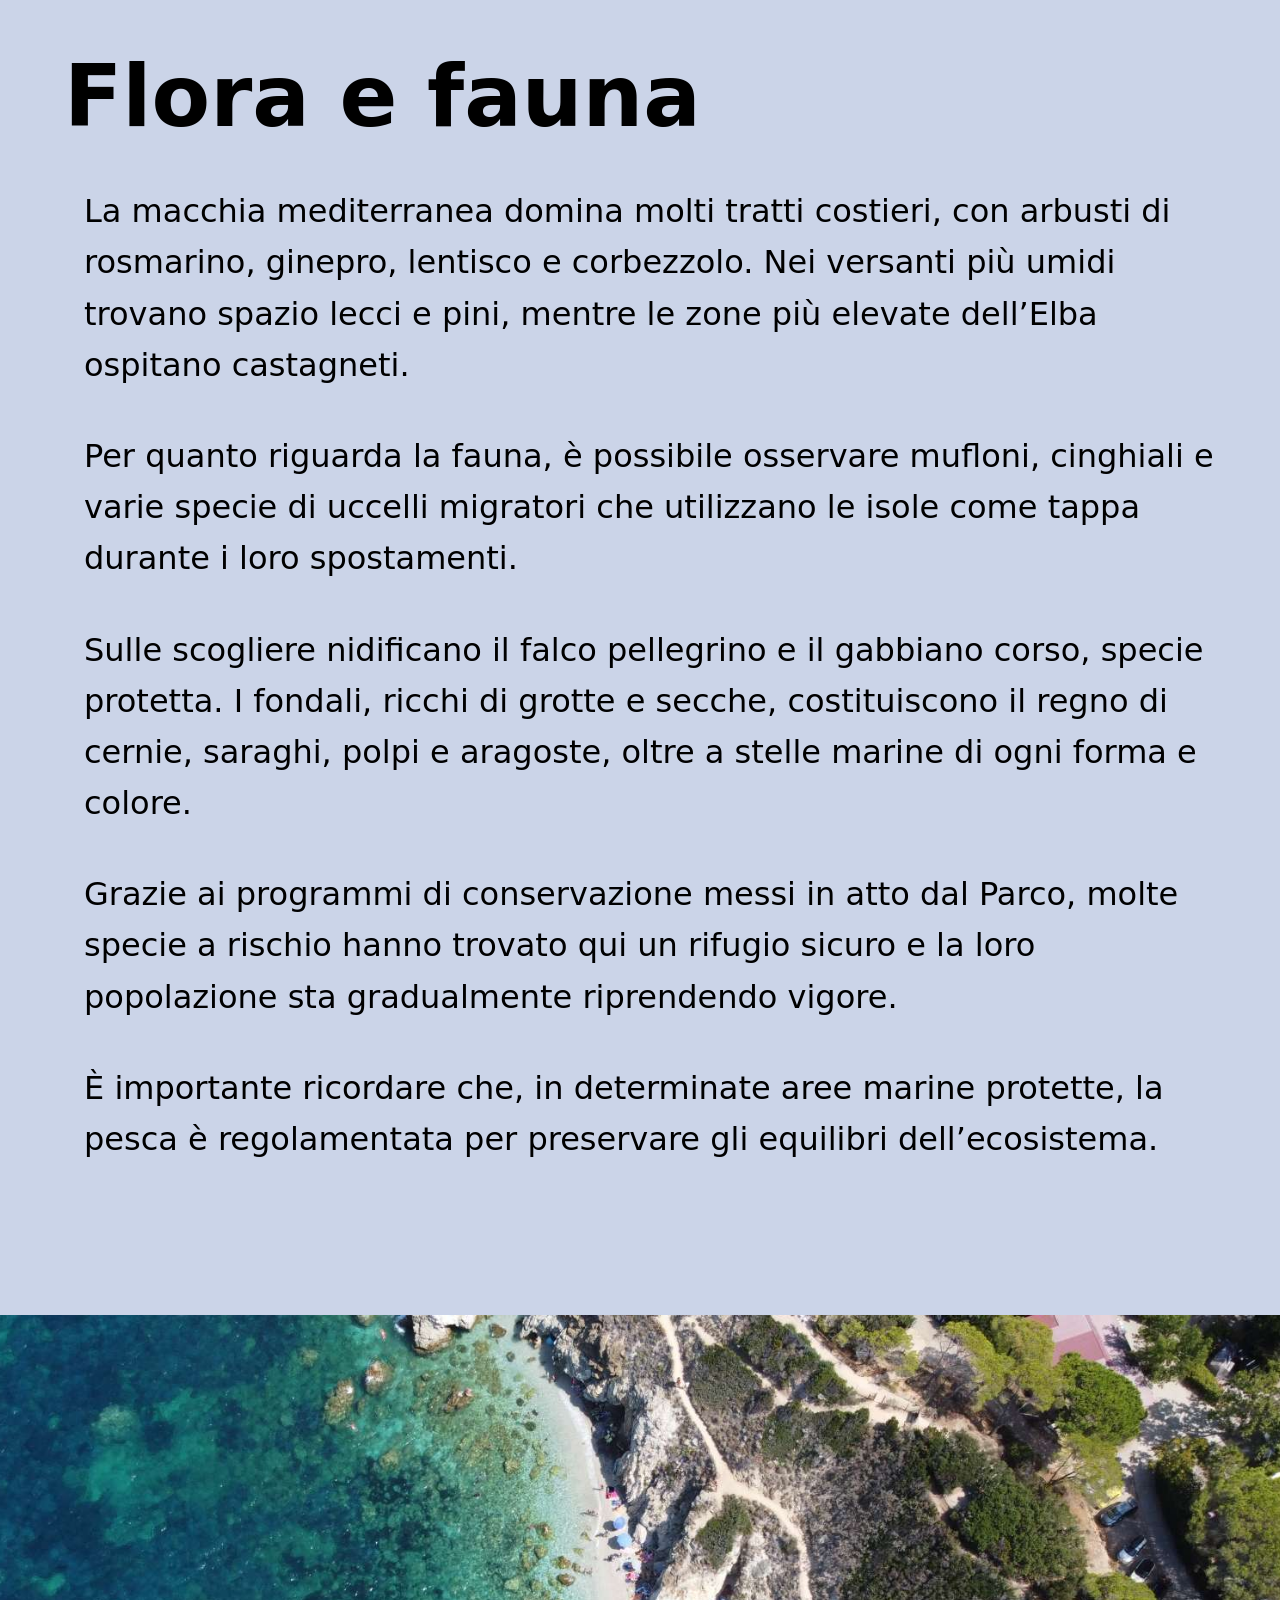
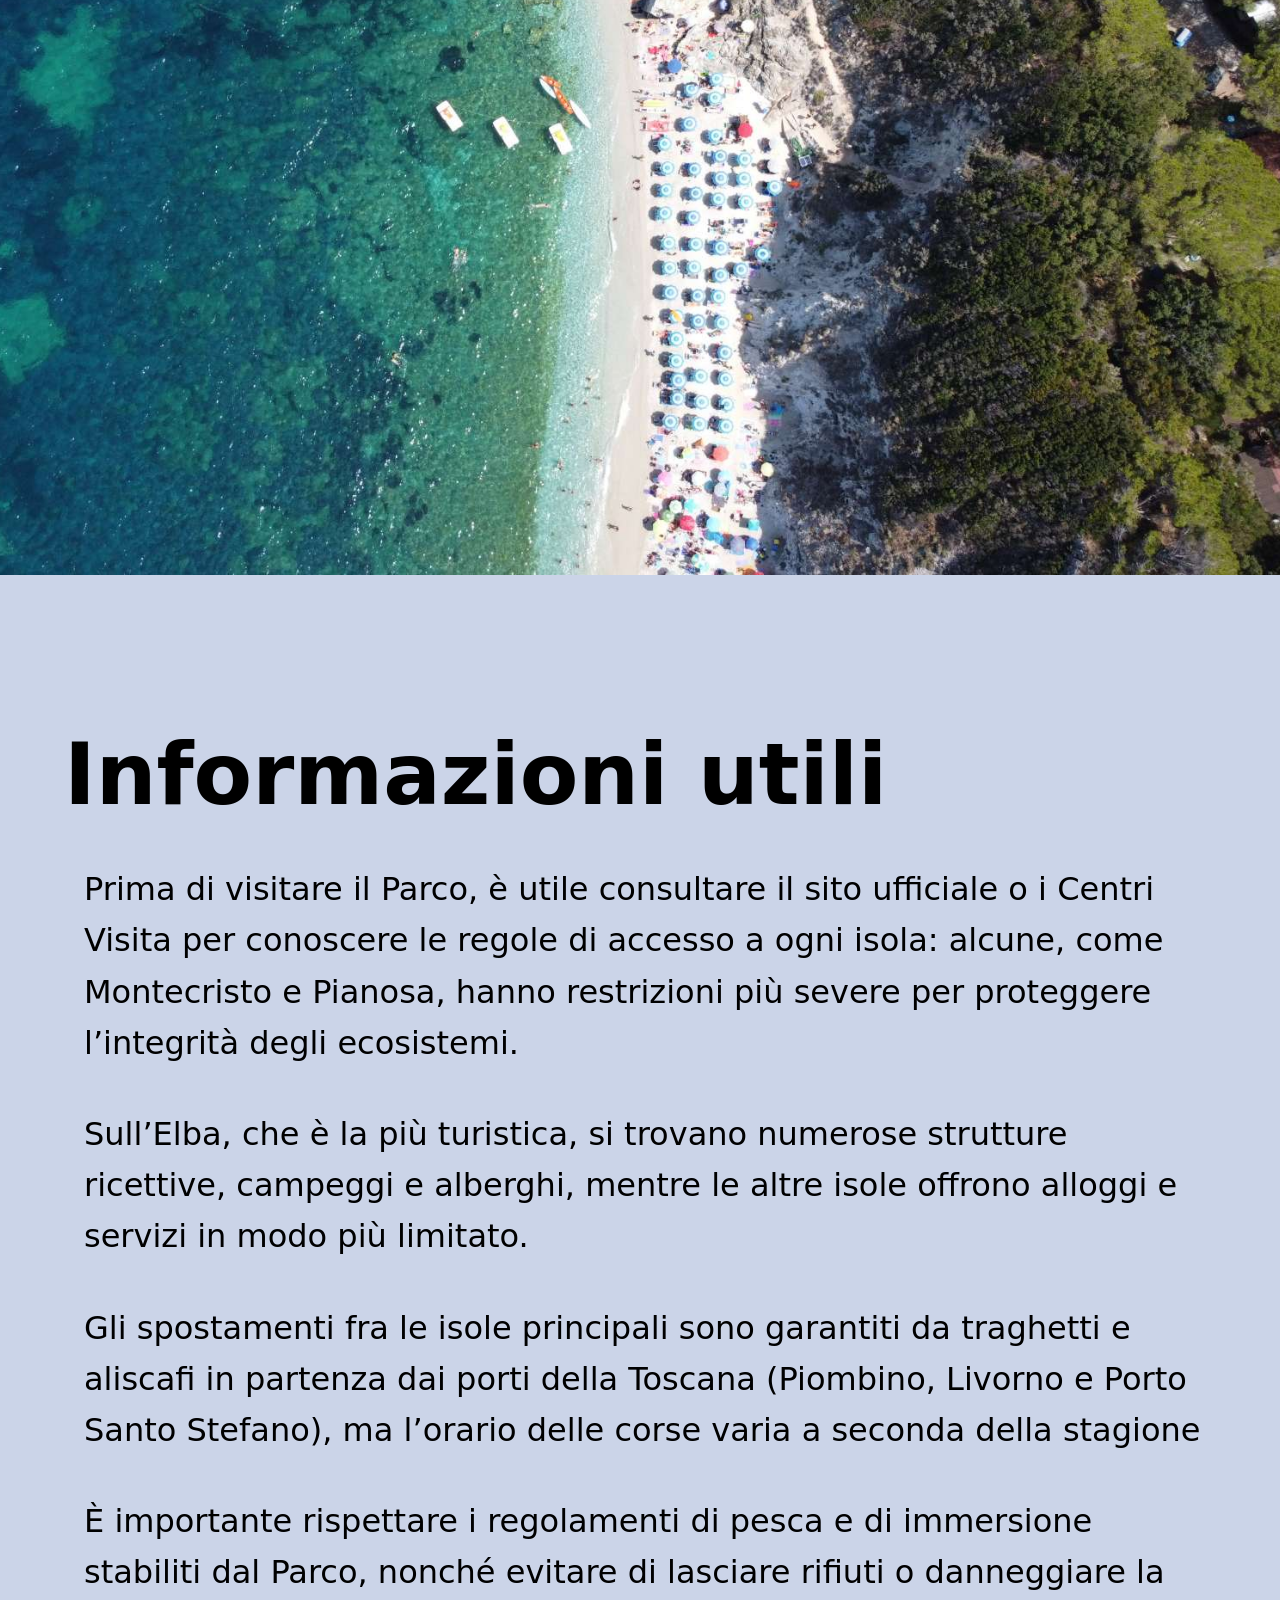
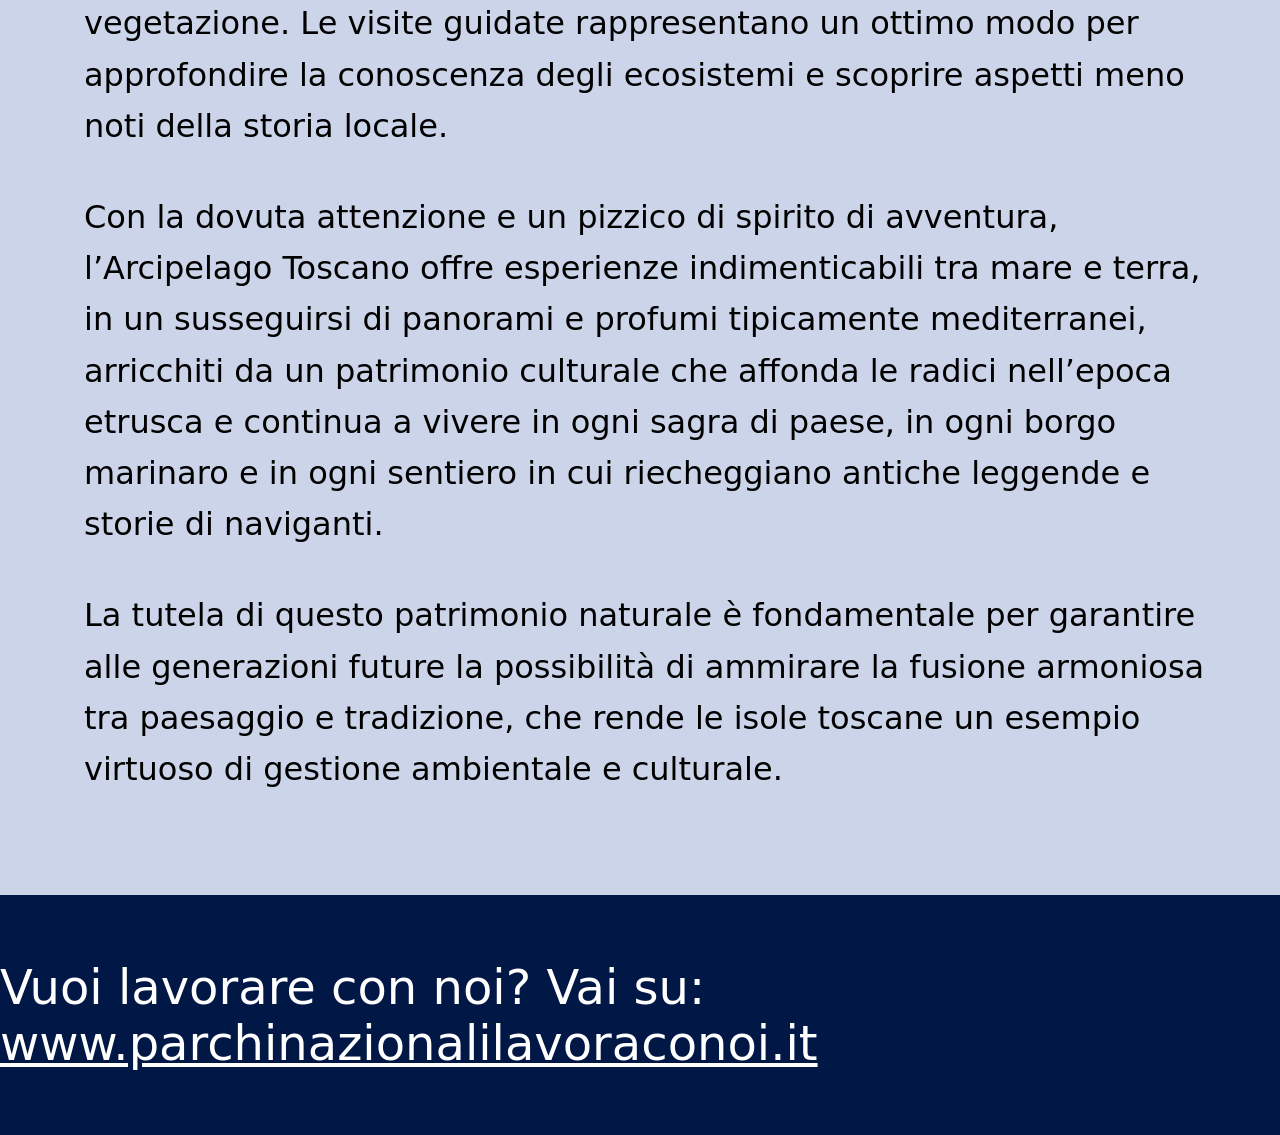
<file: arcipelago toscano.html>
<!DOCTYPE html>
<html lang="en">
<head>
    <meta charset="UTF-8">
    <meta name="viewport" content="width=device-width, initial-scale=1.0">
    <title>sito parchi</title>
    <link rel="stylesheet" href="css/style.css">
</head>

<body>
    <header>
        <p>Parchi D'Italia</p>
        <nav>
            <ul>
                <li><a href="parchi.html">Parchi</a></li>
                <li><a href="index.html">Home</a></li>
                <li><a href="attività.html">Attività</a></li>
            </ul>
        </nav>
    </header>

    <div class="immagine-con-testo">
        <img src="img/arcipelago toscano 4.jpg" alt="parco" class="container1">
        <div class="testo-nell-immagine">
            <div class="sfondo-trasparente"></div>
            <h1>Parco Nazionale dell’Arcipelago Toscano</h1>
            <p>“Sette isole incastonate nel blu del Mediterraneo, un viaggio tra costa, cultura e natura protetta.”</p>
        </div>
    </div>

    <section class="blocco-attivita">
        <p> Il Parco Nazionale dell’Arcipelago Toscano è un’area protetta che comprende le sette isole maggiori dell’arcipelago (Elba, Giglio, Capraia, Montecristo, Pianosa, Giannutri e Gorgona), oltre a numerosi isolotti minori e tratti di mare circostanti. </p>
        <p> 
            Istituito nel 1996, rappresenta il più grande parco marino d’Europa e una delle realtà naturali più preziose dell’intero bacino del Mediterraneo. Questa porzione di mare racchiude ecosistemi costieri e terrestri di grande varietà: spiagge sabbiose, scogliere a picco, macchia mediterranea, pinete e fondali che pullulano di vita. 
        </p>
        <p>
            Il fascino del Parco risiede anche nella compresenza di elementi storici e culturali che, nel corso dei secoli, hanno segnato la vita di queste isole, rendendole scrigni di biodiversità e di tradizioni millenarie.
        </p>

        <div class="immagine-gran-paradiso">
        <img src="img/arcipelago toscano 2.webp" alt="Gran Paradiso">
        </div>
    
    </section>

    <section class="blocco-attivita">
        <p> L’Isola d’Elba, la più estesa, è famosa per la residenza di Napoleone Bonaparte durante il suo esilio, ma offre anche incantevoli spiagge e sentieri panoramici che si snodano tra i vigneti e le colline. 
            Il Monte Capanne, con i suoi oltre mille metri di quota, regala una vista unica sulle altre isole. L’Isola del Giglio si distingue per il suggestivo porto colorato e per il borgo antico di Giglio Castello, circondato da mura medievali.  </p>
        <p> 
            Capraia, originata da antichi vulcani sottomarini, è un paradiso per gli amanti del trekking, che qui trovano sentieri affacciati su un mare turchese. 
Montecristo, resa celebre dal romanzo di Dumas, è una riserva integrale accessibile solo con permessi speciali, mentre Pianosa e Gorgona, in parte sedi di istituti penitenziari, presentano ecosistemi marini eccezionalmente ben conservati. 
        </p>
        <p>
            Giannutri, infine, incanta con le sue grotte e gli antichi resti romani in prossimità del mare. 
Ognuna di queste isole racchiude peculiarità geologiche e botaniche che attraggono ricercatori e appassionati di natura da tutto il mondo.
Attività specifiche
       </p>
    </section>

    <section class="blocco-attivita">
        <h2>Attività</h2>
        <p> 
            Le attività preferite dai visitatori del Parco Nazionale dell’Arcipelago Toscano includono lo snorkeling e le immersioni subacquee: i fondali ospitano praterie di posidonia, coralli e una straordinaria varietà di pesci, molluschi e crostacei. 
È possibile anche fare escursioni in barca, sia per raggiungere calette nascoste sia per osservare delfini e balenottere che talvolta transitano in queste acque. 
        </p>
        <p> 
            A terra, chi ama il trekking trova numerosi percorsi ben segnalati: l’anello occidentale dell’Elba, i sentieri panoramici del Giglio e le mulattiere di Capraia rappresentano ottimi esempi di itinerari che uniscono natura e storia. Numerose anche le opportunità di praticare sport acquatici, come windsurf, kayak e vela, che consentono di apprezzare appieno la bellezza del mare toscano. 
         </p>
        <p>
            Le isole, inoltre, offrono la possibilità di scoprire borghi pittoreschi e di partecipare alle sagre locali, dove assaporare la cucina del territorio: dai piatti a base di pesce fresco fino ai vini DOC dell’Elba, la gastronomia dell’arcipelago riflette l’incontro tra mare e terra. 
       </p>
       <p>
        Si possono anche organizzare visite guidate a tema geologico, con esperti che spiegano le particolari formazioni rocciose e vulcaniche, testimoni della complessa storia geologica del Mar Tirreno.
       </p>
    </section>

    <div class="immagine-gran-paradiso">
        <img src="img/parco-nazionale-arcipelago-toscano-1.jpg" alt="Gran Paradiso">
        </div>

        <section class="blocco-attivita">
            <h2>Flora e fauna</h2>
            <p> 
                La macchia mediterranea domina molti tratti costieri, con arbusti di rosmarino, ginepro, lentisco e corbezzolo.
                Nei versanti più umidi trovano spazio lecci e pini, mentre le zone più elevate dell’Elba ospitano castagneti. 
           </p>
            <p>
                Per quanto riguarda la fauna, è possibile osservare mufloni, cinghiali e varie specie di uccelli migratori che utilizzano le isole come tappa durante i loro spostamenti. 
           </p>
           <p>
            Sulle scogliere nidificano il falco pellegrino e il gabbiano corso, specie protetta. 
I fondali, ricchi di grotte e secche, costituiscono il regno di cernie, saraghi, polpi e aragoste, oltre a stelle marine di ogni forma e colore. 
           </p>
           <p>
            Grazie ai programmi di conservazione messi in atto dal Parco, molte specie a rischio hanno trovato qui un rifugio sicuro e la loro popolazione sta gradualmente riprendendo vigore. 
           </p>
           <p>
            È importante ricordare che, in determinate aree marine protette, la pesca è regolamentata per preservare gli equilibri dell’ecosistema.
           </p>
        </section>
    
        <div class="immagine-gran-paradiso">
            <img src="img/arcipelago toscano 3.jpeg" alt="Gran Paradiso">
            </div>

            <section class="blocco-attivita">
                <h2>Informazioni utili</h2>
                <p> 
                    Prima di visitare il Parco, è utile consultare il sito ufficiale o i Centri Visita per conoscere le regole di accesso a ogni isola: alcune, come Montecristo e Pianosa, hanno restrizioni più severe per proteggere l’integrità degli ecosistemi. 
                </p>
                <p>
                    Sull’Elba, che è la più turistica, si trovano numerose strutture ricettive, campeggi e alberghi, mentre le altre isole offrono alloggi e servizi in modo più limitato. 
               </p>
               <p>
                Gli spostamenti fra le isole principali sono garantiti da traghetti e aliscafi in partenza dai porti della Toscana (Piombino, Livorno e Porto Santo Stefano), ma l’orario delle corse varia a seconda della stagione
               </p>
               <p>
                È importante rispettare i regolamenti di pesca e di immersione stabiliti dal Parco, nonché evitare di lasciare rifiuti o danneggiare la vegetazione. Le visite guidate rappresentano un ottimo modo per approfondire la conoscenza degli ecosistemi e scoprire aspetti meno noti della storia locale. 
               </p>
               <p>
                Con la dovuta attenzione e un pizzico di spirito di avventura, l’Arcipelago Toscano offre esperienze indimenticabili tra mare e terra, in un susseguirsi di panorami e profumi tipicamente mediterranei, arricchiti da un patrimonio culturale che affonda le radici nell’epoca etrusca e continua a vivere in ogni sagra di paese, in ogni borgo marinaro e in ogni sentiero in cui riecheggiano antiche leggende e storie di naviganti. 
              </p>
              <p>
                La tutela di questo patrimonio naturale è fondamentale per garantire alle generazioni future la possibilità di ammirare la fusione armoniosa tra paesaggio e tradizione, che rende le isole toscane un esempio virtuoso di gestione ambientale e culturale.
              </p>
            </section>

            <div class="footer-banner">
                <p>Vuoi lavorare con noi? Vai su: <a href="https://www.parchinazionalilavoraconoi.it" target="_blank">www.parchinazionalilavoraconoi.it</a></p>
              </div>

</body>
</file>
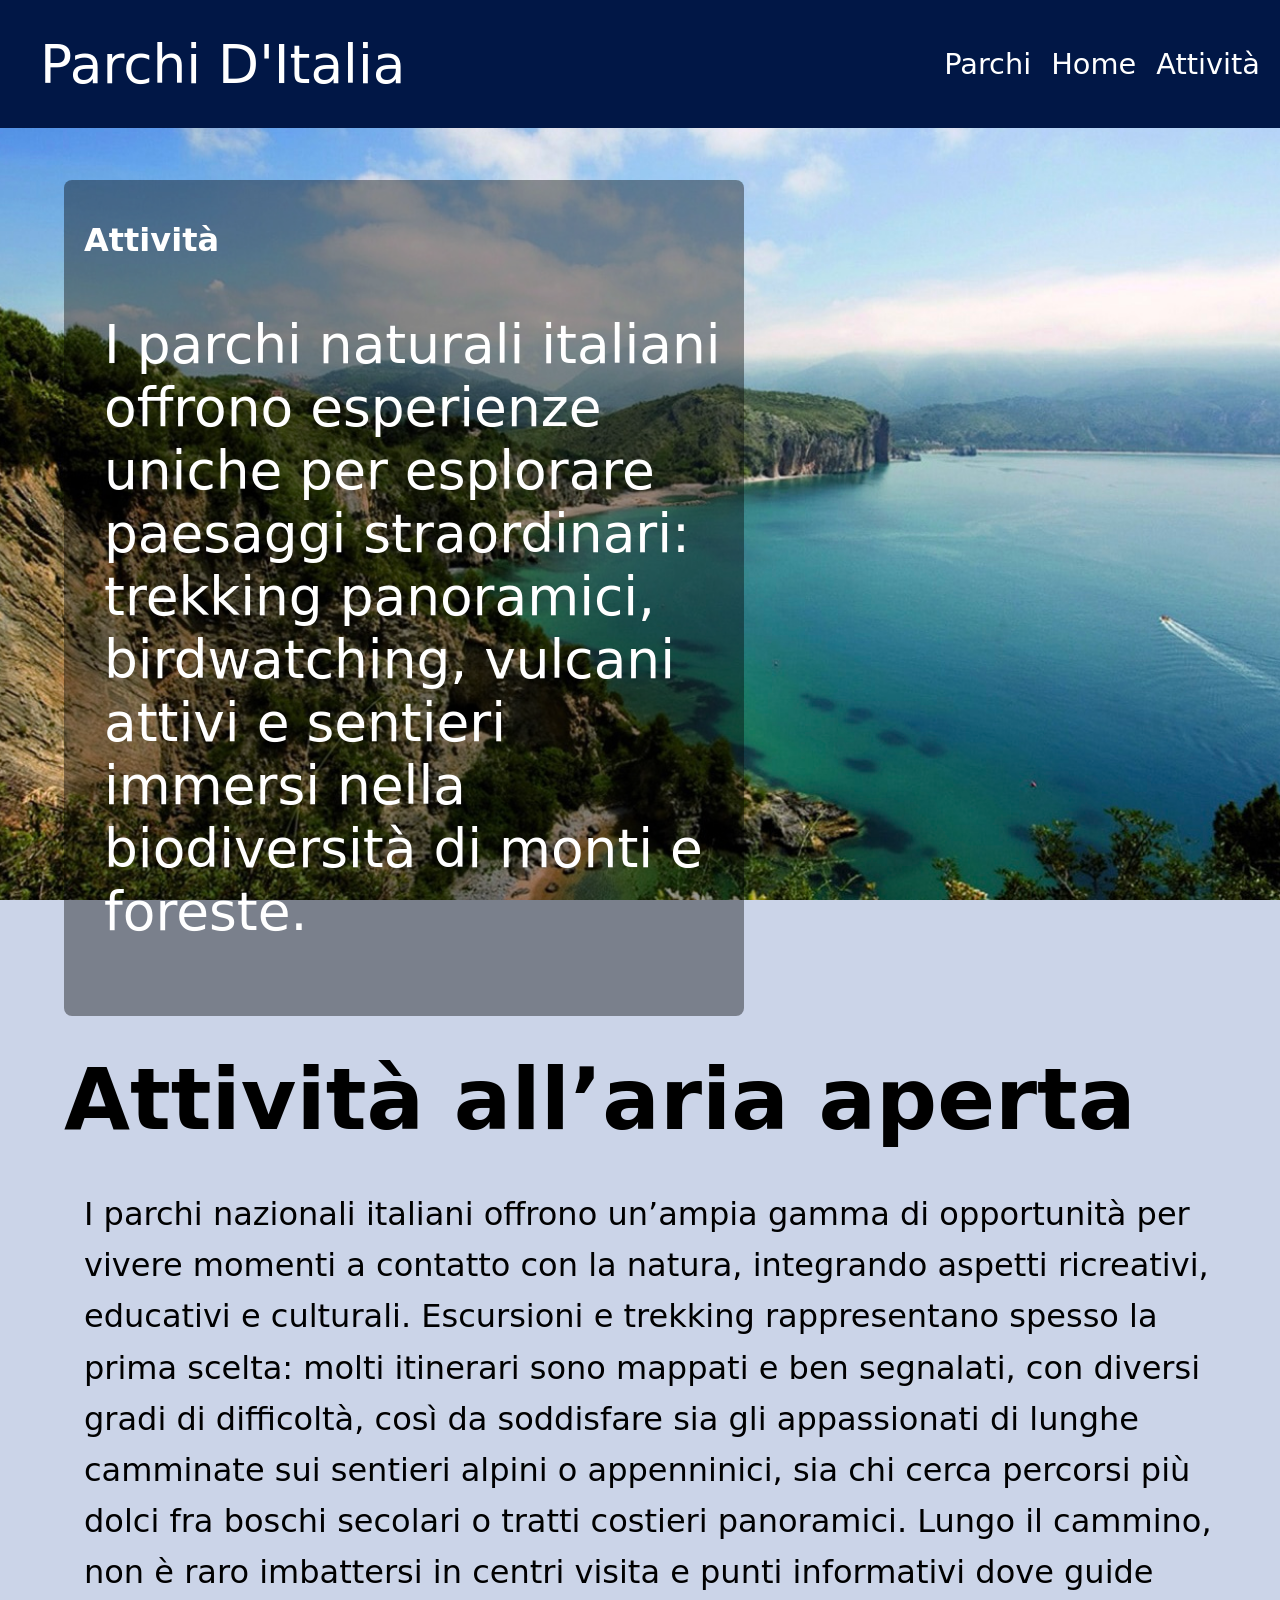
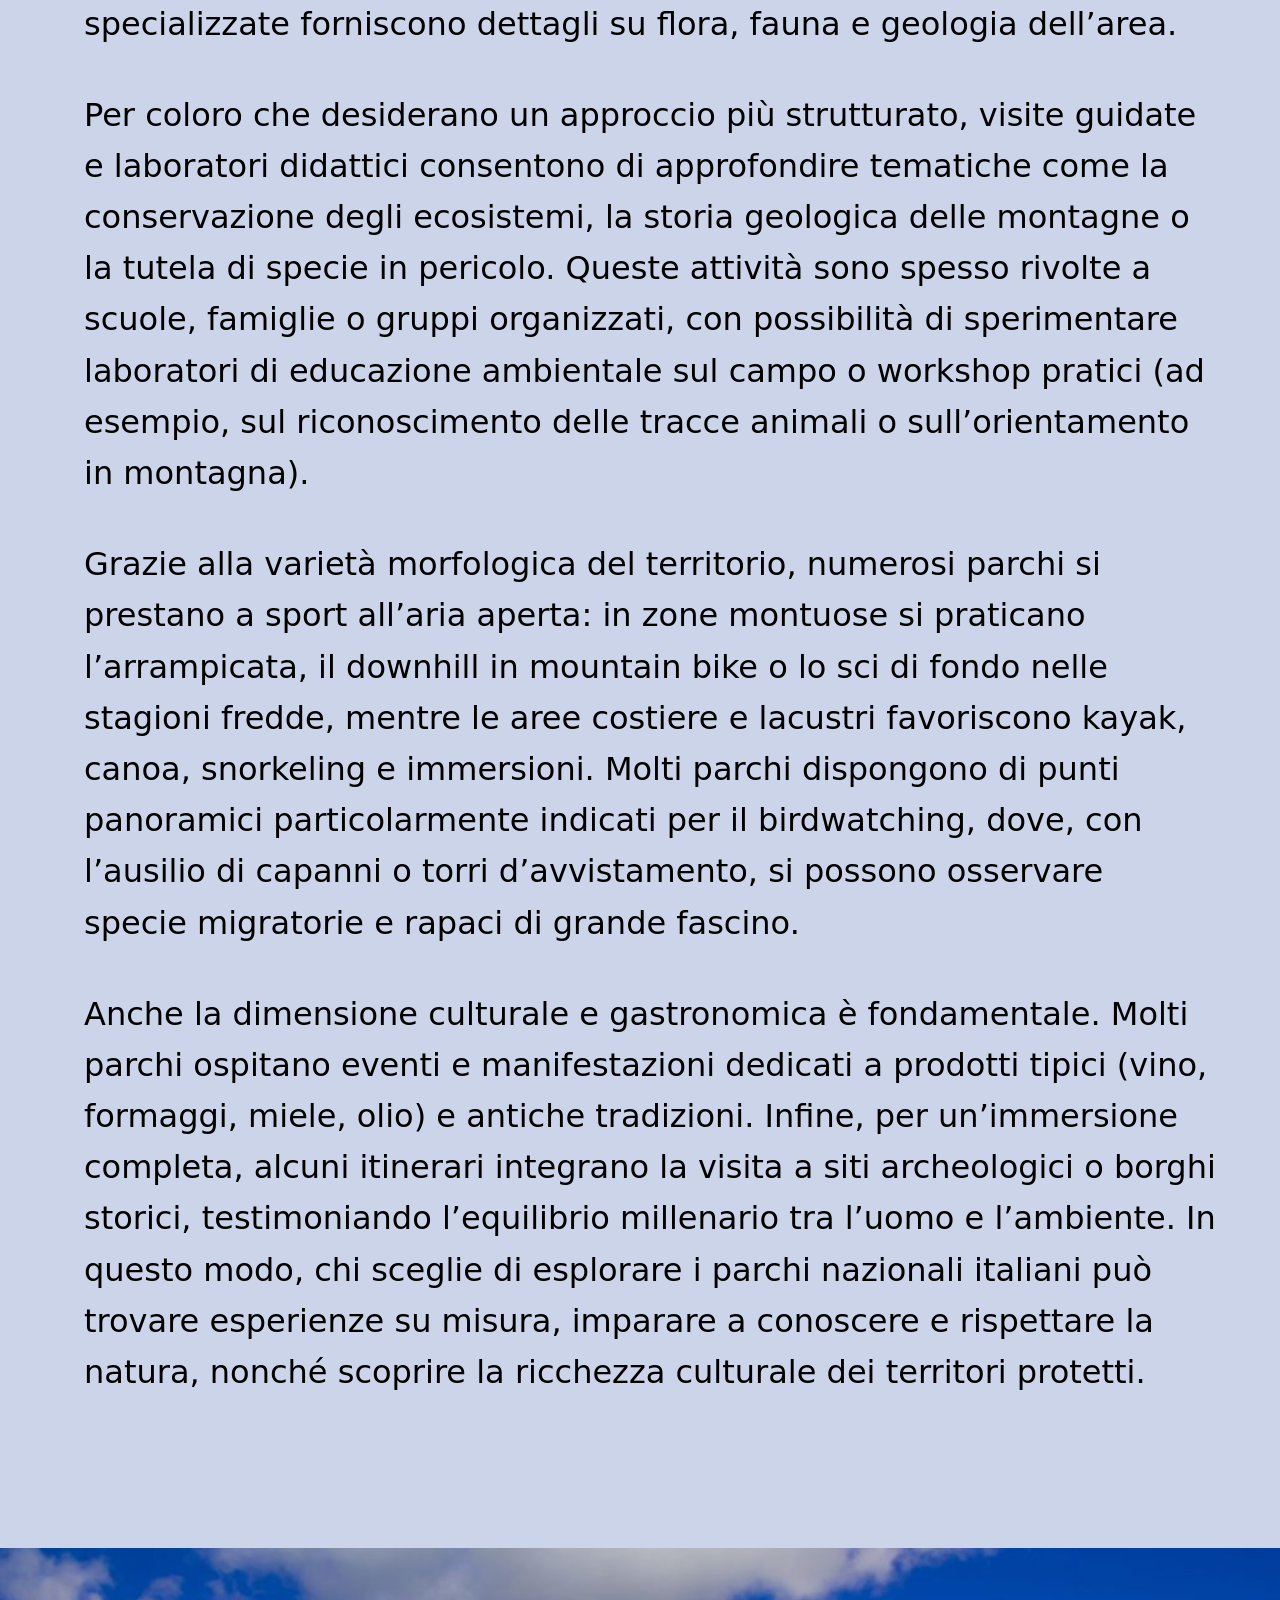
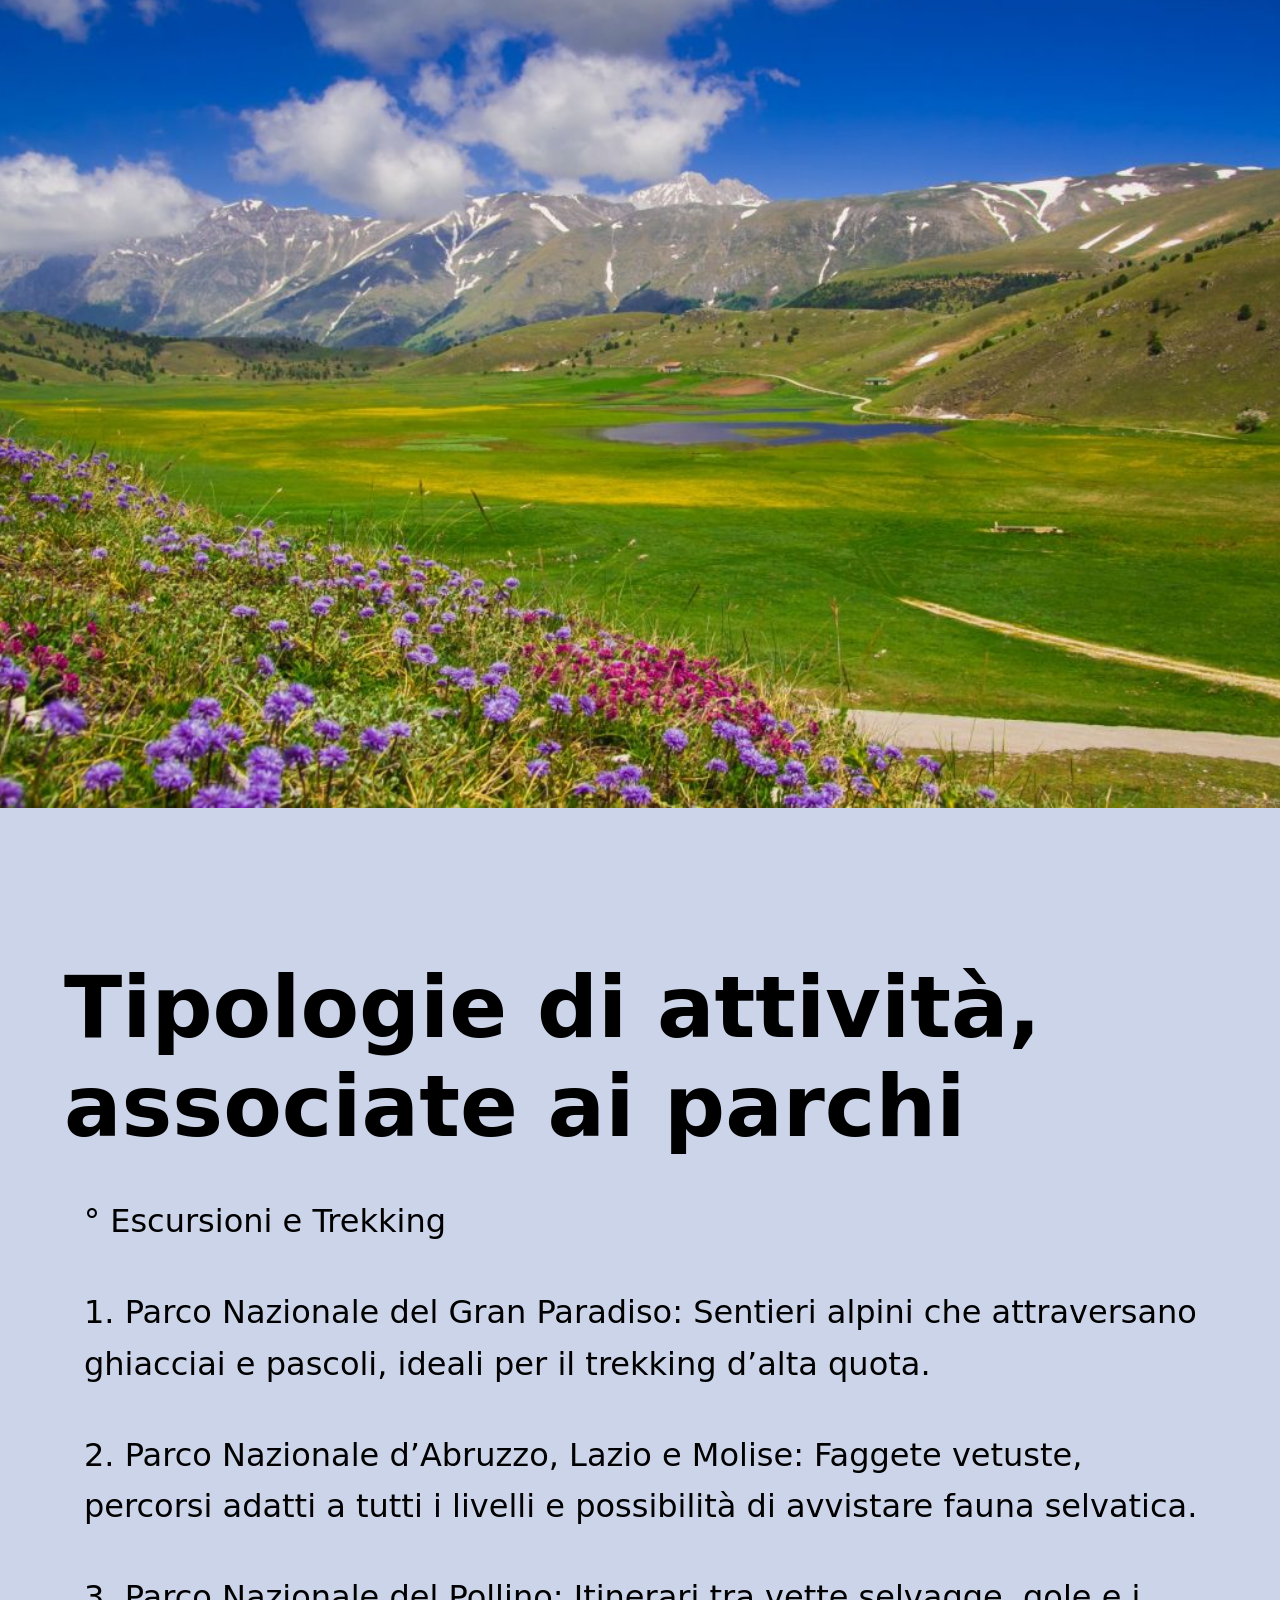
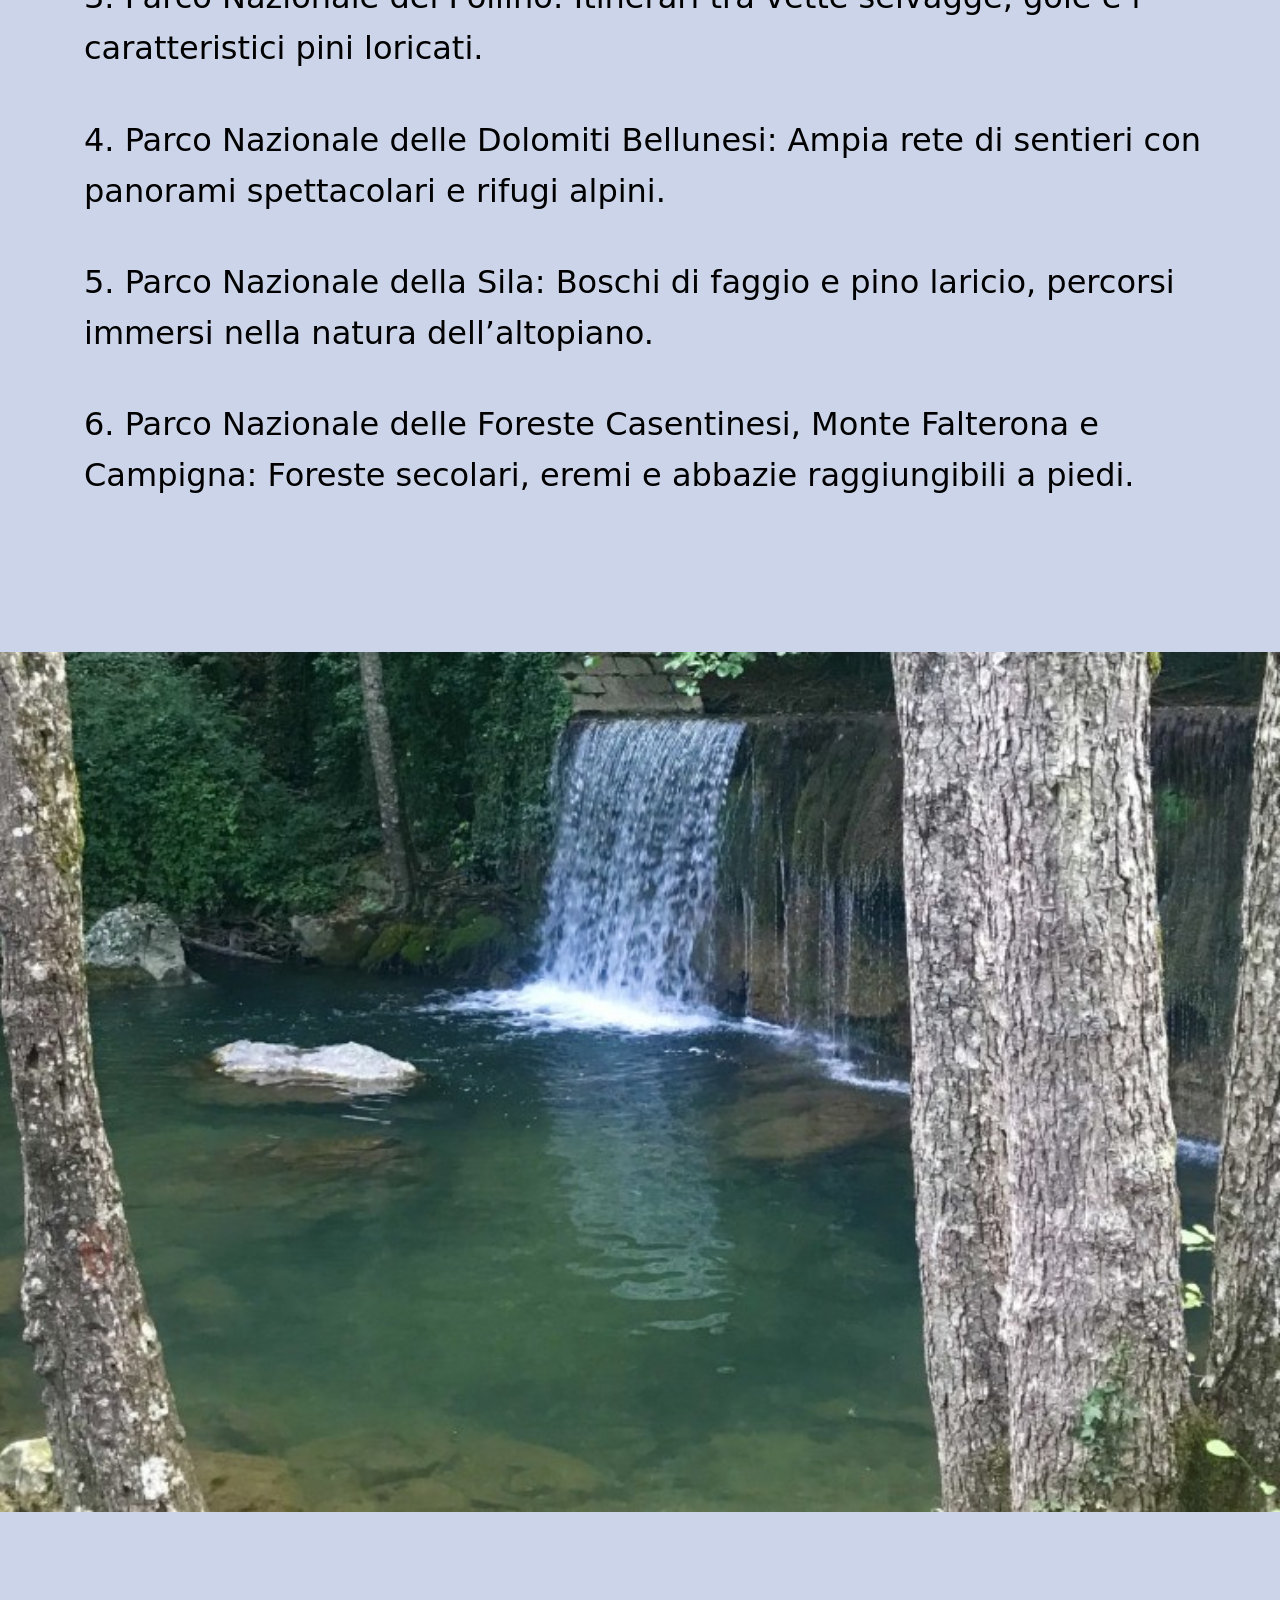
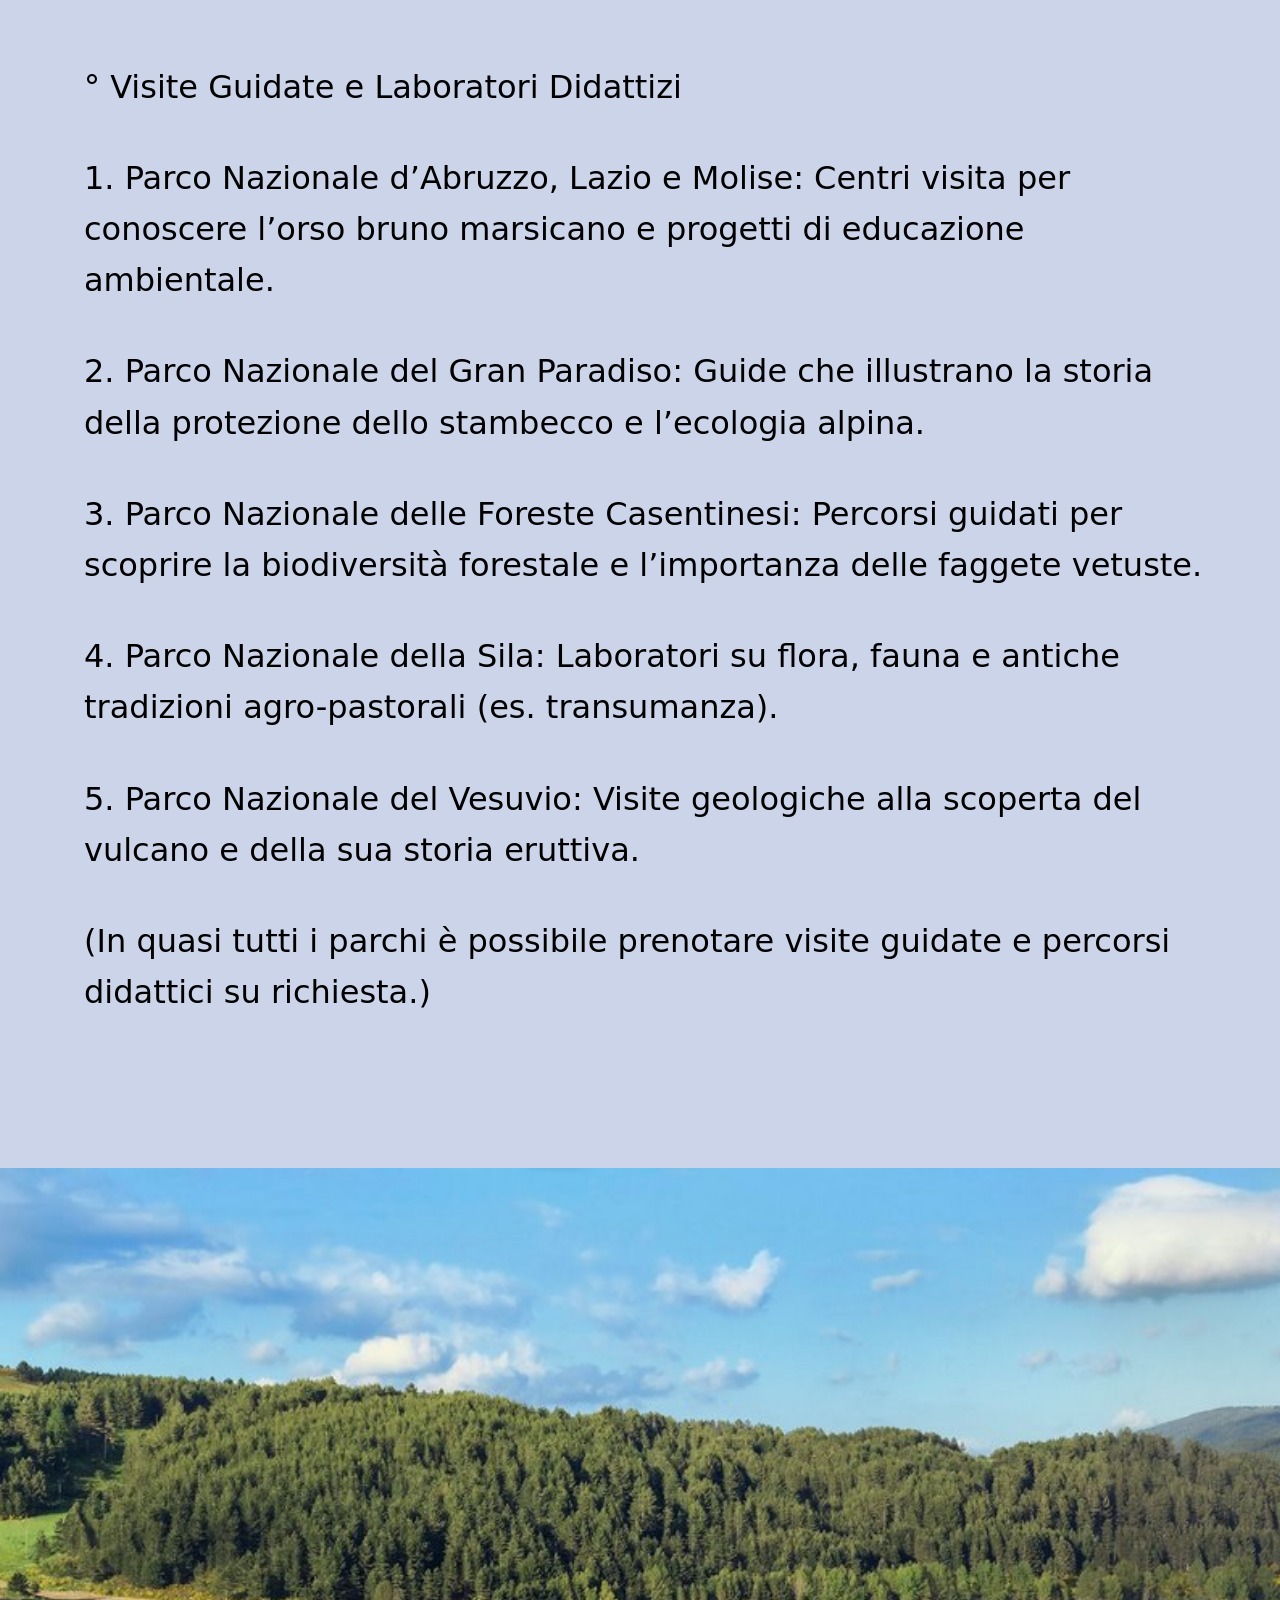
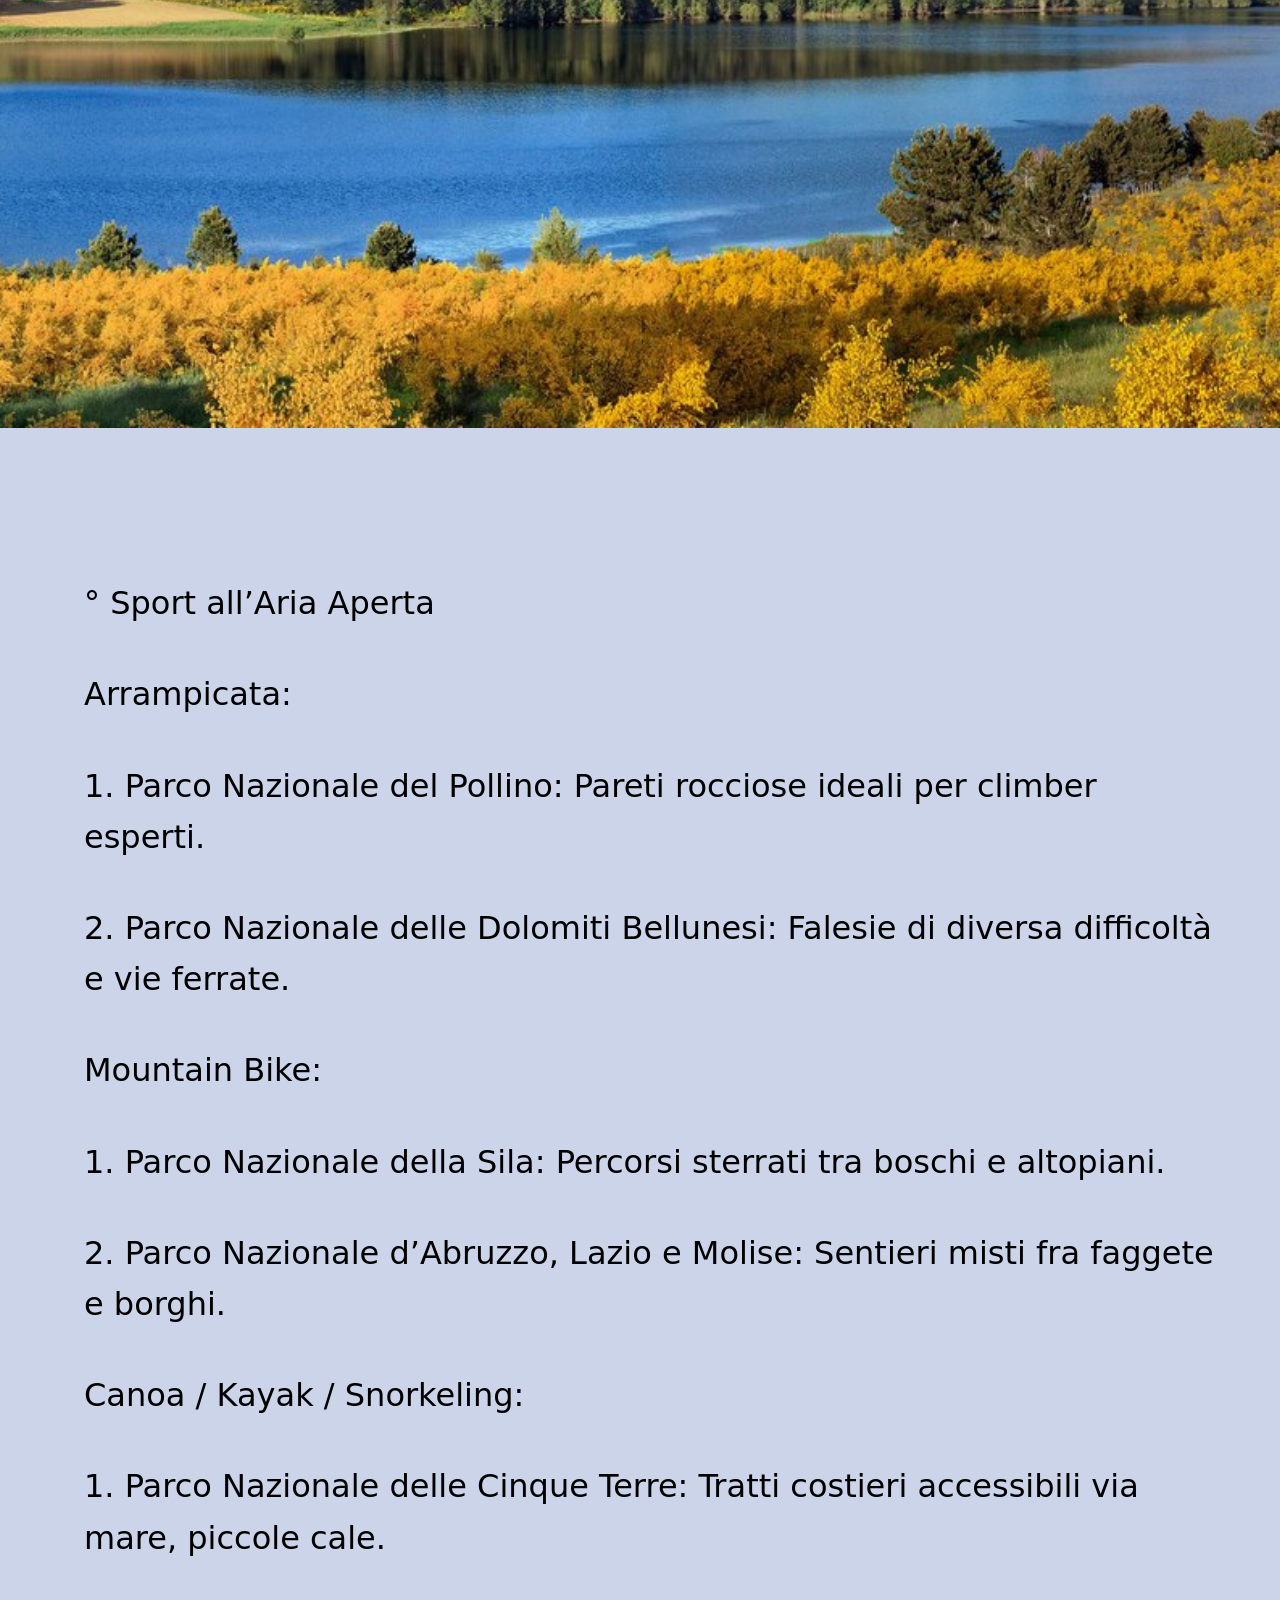
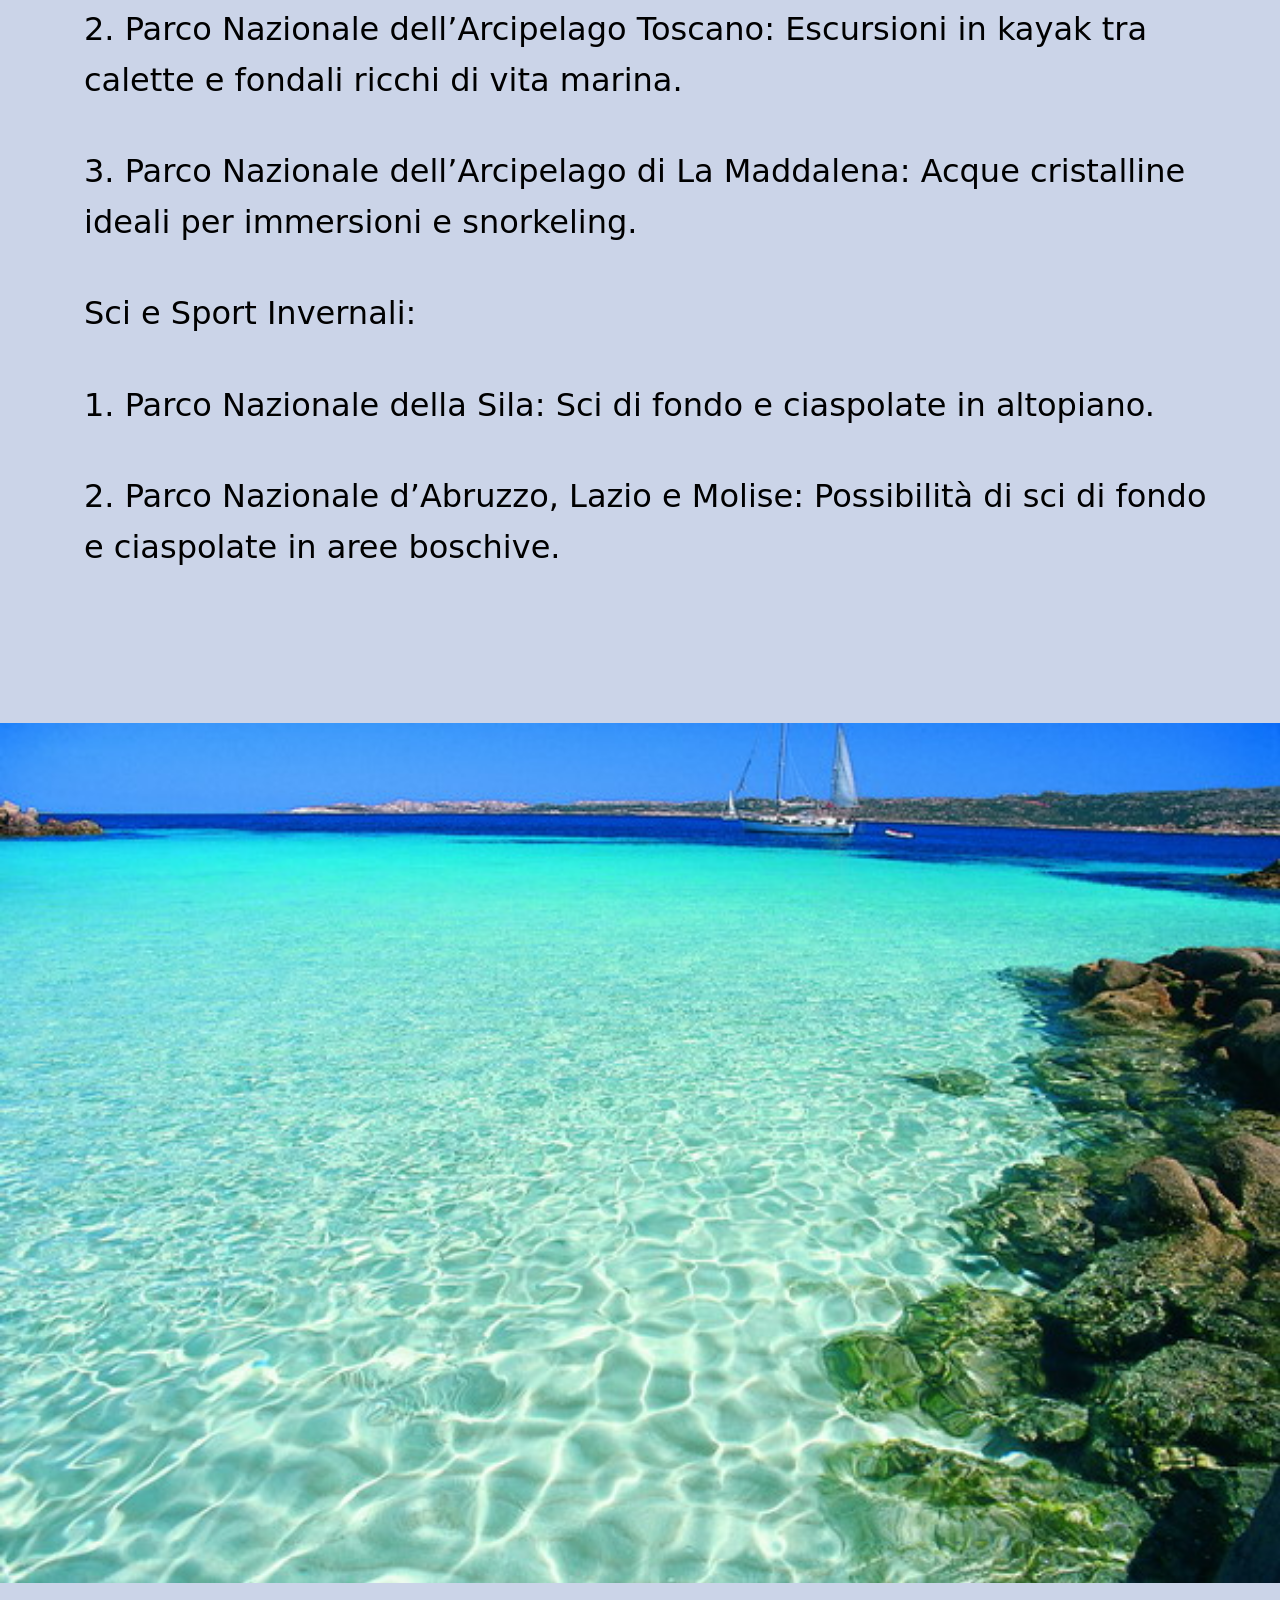
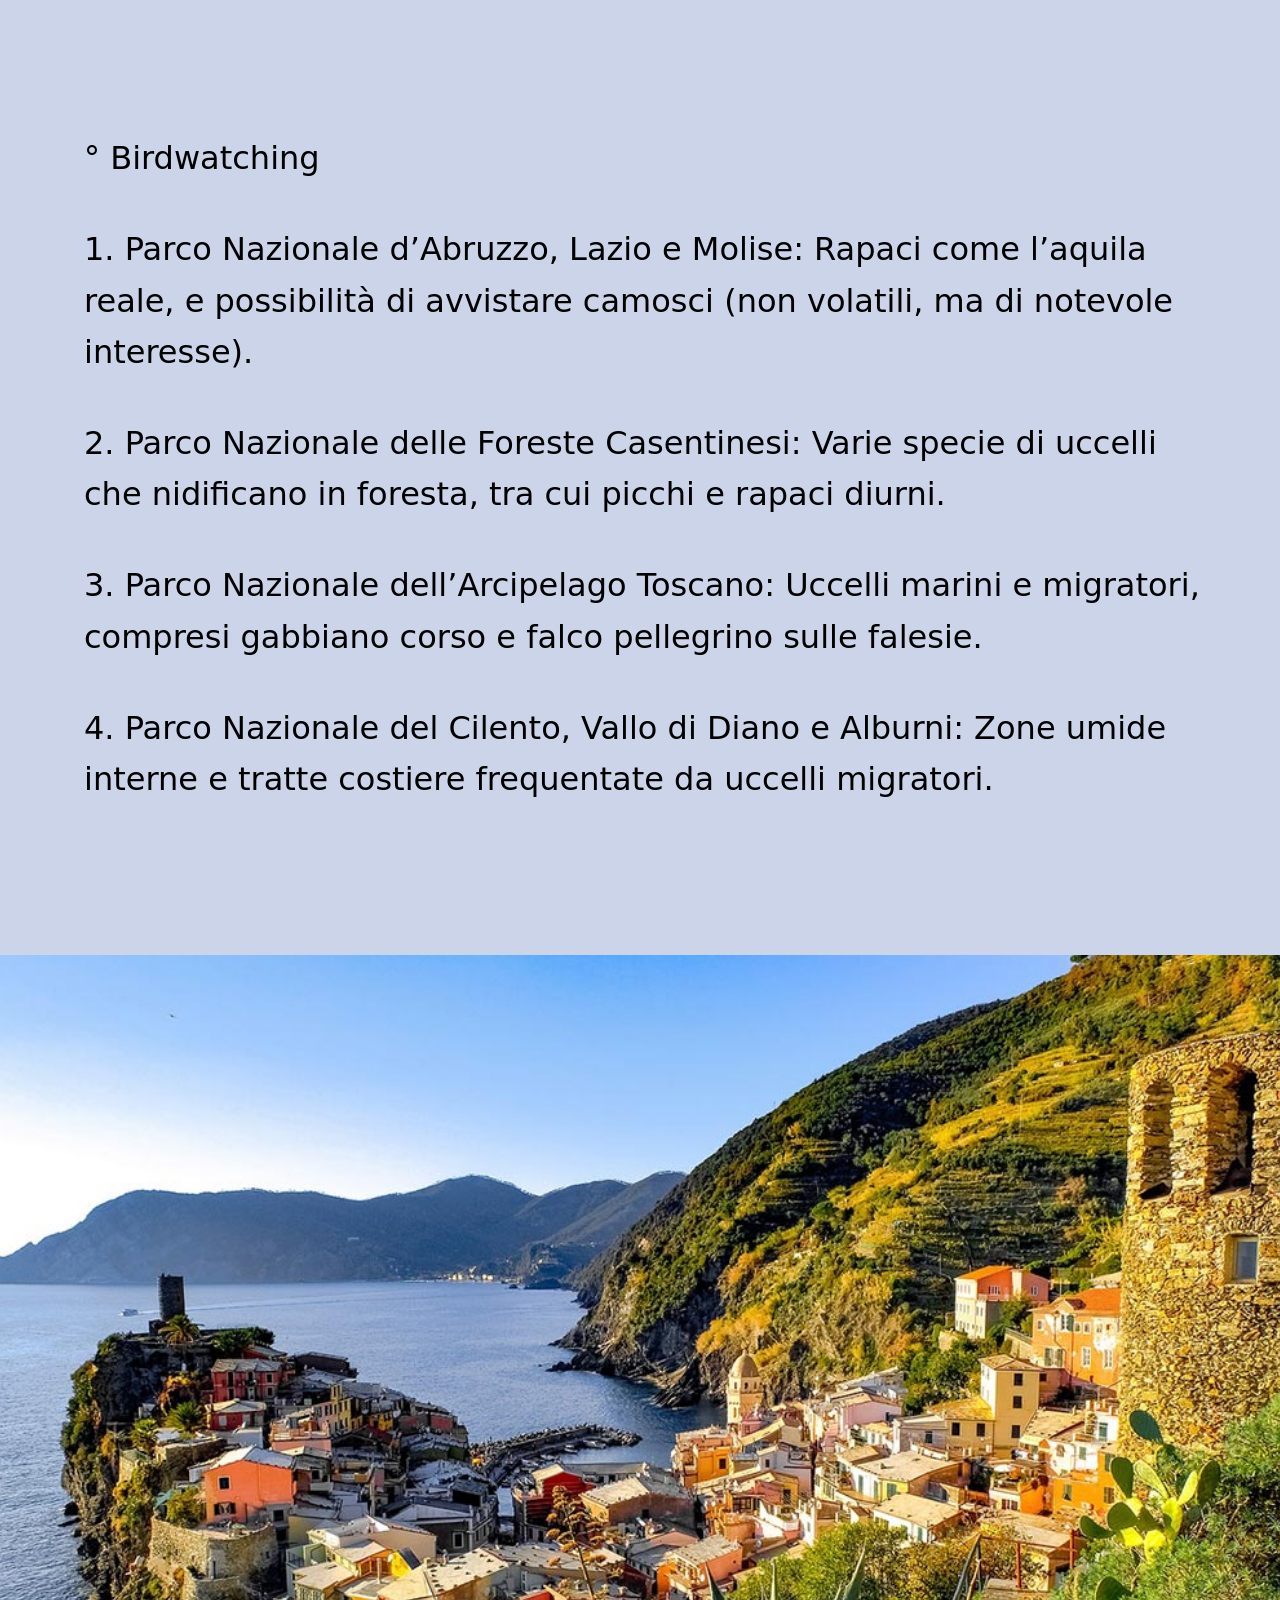
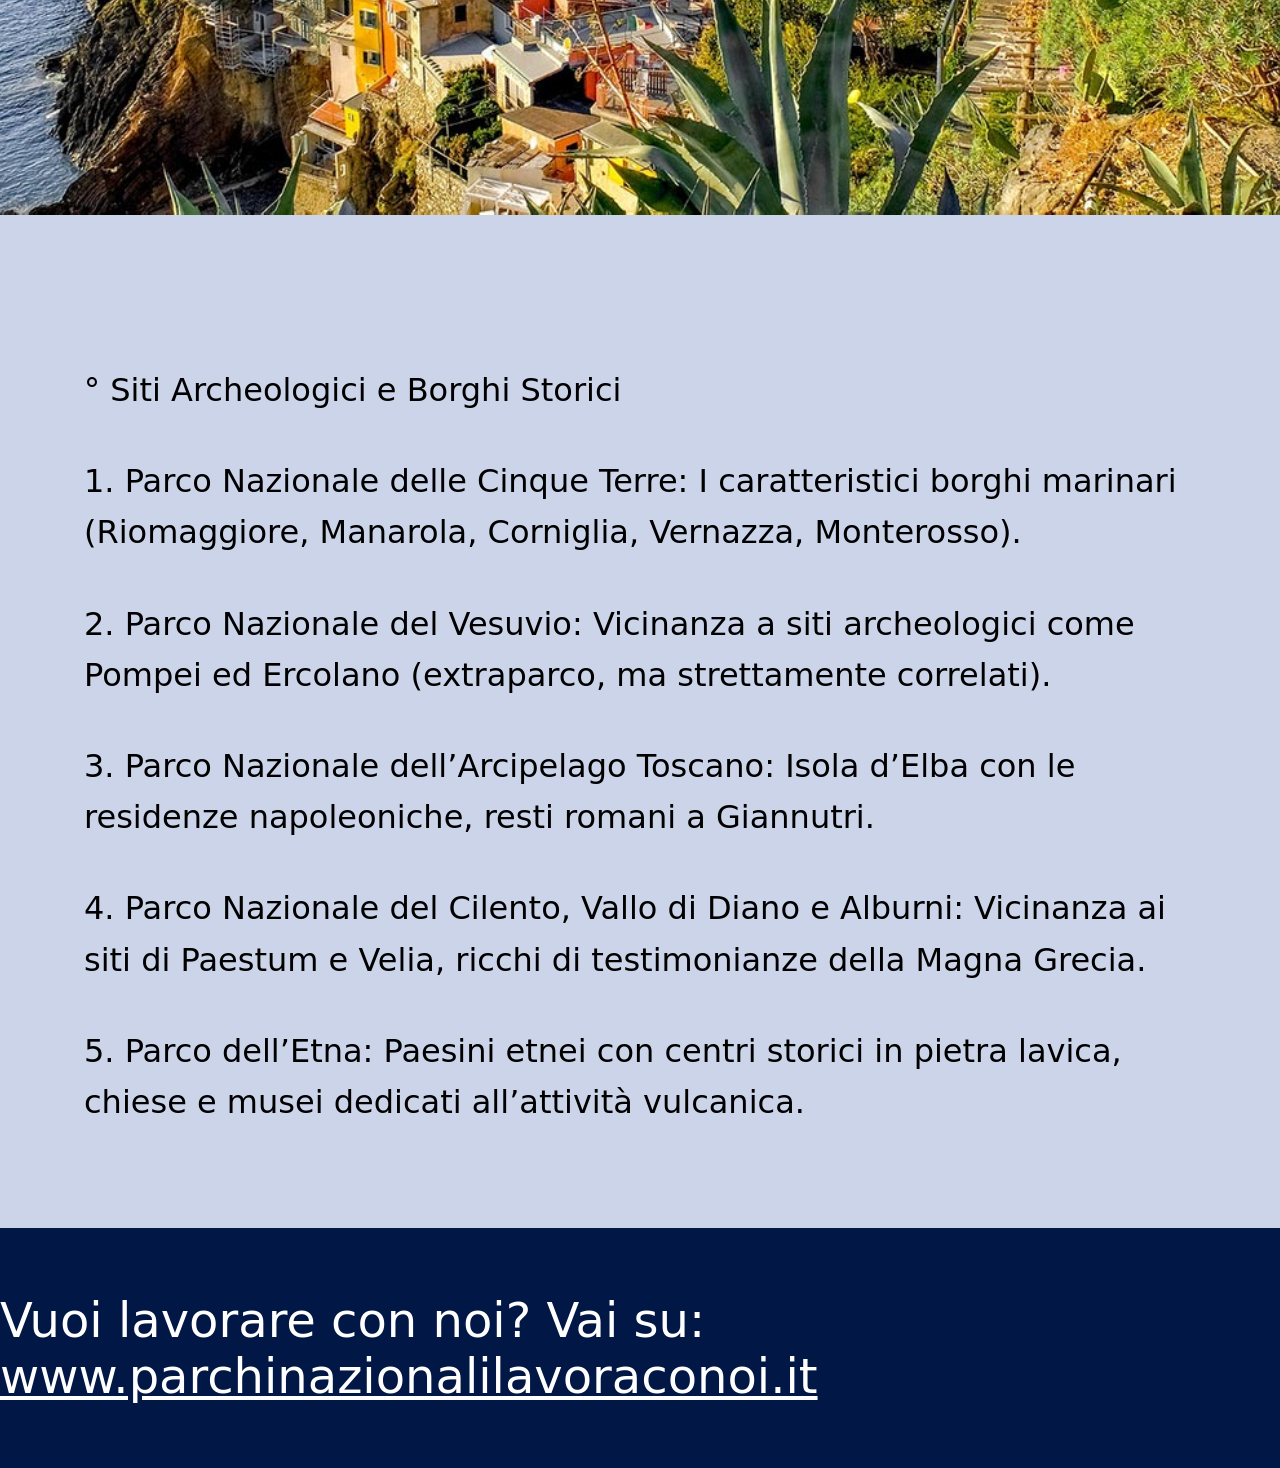
<file: attività.html>
<!DOCTYPE html>
<html lang="en">
<head>
    <meta charset="UTF-8">
    <meta name="viewport" content="width=device-width, initial-scale=1.0">
    <title>sito parchi</title>
    <link rel="stylesheet" href="css/style.css">
</head>

<body>
    <header>
        <p>Parchi D'Italia</p>
        <nav>
            <ul>
                <li><a href="parchi.html">Parchi</a></li>
                <li><a href="index.html">Home</a></li>
                <li><a href="attività.html">Attività</a></li>
            </ul>
        </nav>
    </header>

    <div class="immagine-con-testo">
        <img src="img/cileno 2.jpg" alt="parco" class="container1">
        <div class="testo-nell-immagine">
            <div class="sfondo-trasparente"></div>
            <h1>Attività</h1>
            <p>I parchi naturali italiani offrono esperienze uniche per esplorare paesaggi straordinari: trekking panoramici, birdwatching, vulcani attivi e sentieri immersi nella biodiversità di monti e foreste.</p>
        </div>
    </div>

    <section class="blocco-attivita">
        <h2>Attività all’aria aperta</h2>
        <p>
            I parchi nazionali italiani offrono un’ampia gamma di opportunità per vivere momenti a contatto con la natura, integrando aspetti ricreativi, educativi e culturali. Escursioni e trekking rappresentano spesso la prima scelta: molti itinerari sono mappati e ben segnalati, con diversi gradi di difficoltà, così da soddisfare sia gli appassionati di lunghe camminate sui sentieri alpini o appenninici, sia chi cerca percorsi più dolci fra boschi secolari o tratti costieri panoramici. Lungo il cammino, non è raro imbattersi in centri visita e punti informativi dove guide specializzate forniscono dettagli su flora, fauna e geologia dell’area.
        </p>
        <p>
            Per coloro che desiderano un approccio più strutturato, visite guidate e laboratori didattici consentono di approfondire tematiche come la conservazione degli ecosistemi, la storia geologica delle montagne o la tutela di specie in pericolo. Queste attività sono spesso rivolte a scuole, famiglie o gruppi organizzati, con possibilità di sperimentare laboratori di educazione ambientale sul campo o workshop pratici (ad esempio, sul riconoscimento delle tracce animali o sull’orientamento in montagna).
        </p>
        <p>
            Grazie alla varietà morfologica del territorio, numerosi parchi si prestano a sport all’aria aperta: in zone montuose si praticano l’arrampicata, il downhill in mountain bike o lo sci di fondo nelle stagioni fredde, mentre le aree costiere e lacustri favoriscono kayak, canoa, snorkeling e immersioni. Molti parchi dispongono di punti panoramici particolarmente indicati per il birdwatching, dove, con l’ausilio di capanni o torri d’avvistamento, si possono osservare specie migratorie e rapaci di grande fascino.
        </p>
        <p>
            Anche la dimensione culturale e gastronomica è fondamentale. Molti parchi ospitano eventi e manifestazioni dedicati a prodotti tipici (vino, formaggi, miele, olio) e antiche tradizioni. Infine, per un’immersione completa, alcuni itinerari integrano la visita a siti archeologici o borghi storici, testimoniando l’equilibrio millenario tra l’uomo e l’ambiente. In questo modo, chi sceglie di esplorare i parchi nazionali italiani può trovare esperienze su misura, imparare a conoscere e rispettare la natura, nonché scoprire la ricchezza culturale dei territori protetti.
        </p>
    </section>

    <div class="immagine-gran-paradiso">
        <img src="img/gran paradiso 2.jpeg" alt="Gran Paradiso">
    </div>

    <section class="blocco-attivita">
        <h2>Tipologie di attività, associate ai parchi</h2>
        <p> ° Escursioni e Trekking </p>
        <p> 
            1. Parco Nazionale del Gran Paradiso: Sentieri alpini che attraversano ghiacciai e pascoli, ideali per il trekking d’alta quota.
        </p>
        <p>
            2. Parco Nazionale d’Abruzzo, Lazio e Molise: Faggete vetuste, percorsi adatti a tutti i livelli e possibilità di avvistare fauna selvatica.
        </p>
        <p>
            3. Parco Nazionale del Pollino: Itinerari tra vette selvagge, gole e i caratteristici pini loricati. 
        </p>
        <p>
            4. Parco Nazionale delle Dolomiti Bellunesi: Ampia rete di sentieri con panorami spettacolari e rifugi alpini.
        </p>
        <p>
            5. Parco Nazionale della Sila: Boschi di faggio e pino laricio, percorsi immersi nella natura dell’altopiano.
        </p>
        <p>
            6. Parco Nazionale delle Foreste Casentinesi, Monte Falterona e Campigna: Foreste secolari, eremi e abbazie raggiungibili a piedi.
        </p>
    </section>

    <div class="immagine-gran-paradiso">
        <img src="img/pollino 2.jpg" alt="Gran Paradiso">
    </div>

    <section class="blocco-attivita">
        <p> ° Visite Guidate e Laboratori Didattizi</p>
        <p> 
            1. Parco Nazionale d’Abruzzo, Lazio e Molise: Centri visita per conoscere l’orso bruno marsicano e progetti di educazione ambientale.
        </p>
        <p>
            2. Parco Nazionale del Gran Paradiso: Guide che illustrano la storia della protezione dello stambecco e l’ecologia alpina.
        </p>
        <p>
            3. Parco Nazionale delle Foreste Casentinesi: Percorsi guidati per scoprire la biodiversità forestale e l’importanza delle faggete vetuste.
        </p>
        <p>
            4. Parco Nazionale della Sila: Laboratori su flora, fauna e antiche tradizioni agro-pastorali (es. transumanza).
        </p>
        <p>
            5. Parco Nazionale del Vesuvio: Visite geologiche alla scoperta del vulcano e della sua storia eruttiva.
        </p>
        <p>
            (In quasi tutti i parchi è possibile prenotare visite guidate e percorsi didattici su richiesta.)
        </p>
    </section>

    <div class="immagine-gran-paradiso">
        <img src="img/sila 2.jpg" alt="Gran Paradiso">
    </div>

    <section class="blocco-attivita">
        <p> ° Sport all’Aria Aperta</p>
        <p> 
            Arrampicata:
        </p>
        <p>
            1. Parco Nazionale del Pollino: Pareti rocciose ideali per climber esperti.
        </p>
        <p>
            2. Parco Nazionale delle Dolomiti Bellunesi: Falesie di diversa difficoltà e vie ferrate.
        </p>
        <p>
            Mountain Bike:
        </p>
        <p>
           1. Parco Nazionale della Sila: Percorsi sterrati tra boschi e altopiani.
        </p>
        <p>
            2. Parco Nazionale d’Abruzzo, Lazio e Molise: Sentieri misti fra faggete e borghi.
        </p>
        <p>
            Canoa / Kayak / Snorkeling:
        </p>
        <p>
            1. Parco Nazionale delle Cinque Terre: Tratti costieri accessibili via mare, piccole cale.
        </p>
        <p>
            2. Parco Nazionale dell’Arcipelago Toscano: Escursioni in kayak tra calette e fondali ricchi di vita marina.
        </p>
        <p>
            3. Parco Nazionale dell’Arcipelago di La Maddalena: Acque cristalline ideali per immersioni e snorkeling.
        </p>
        <p>
            Sci e Sport Invernali:
        </p>

        <p>
            1. Parco Nazionale della Sila: Sci di fondo e ciaspolate in altopiano.
        </p>
        <p>
            2. Parco Nazionale d’Abruzzo, Lazio e Molise: Possibilità di sci di fondo e ciaspolate in aree boschive.
        </p>
         
    </section>

    <div class="immagine-gran-paradiso">
        <img src="img/maddalena1.jpg" alt="Gran Paradiso">
    </div>

    <section class="blocco-attivita">
        <p> ° Birdwatching</p>
        <p> 
            1. Parco Nazionale d’Abruzzo, Lazio e Molise: Rapaci come l’aquila reale, e possibilità di avvistare camosci (non volatili, ma di notevole interesse).
        </p>
        <p>
            2. Parco Nazionale delle Foreste Casentinesi: Varie specie di uccelli che nidificano in foresta, tra cui picchi e rapaci diurni.
        </p>
        <p>
            3. Parco Nazionale dell’Arcipelago Toscano: Uccelli marini e migratori, compresi gabbiano corso e falco pellegrino sulle falesie.
        </p>
        <p>
            4. Parco Nazionale del Cilento, Vallo di Diano e Alburni: Zone umide interne e tratte costiere frequentate da uccelli migratori.
        </p>
         
    </section>

    <div class="immagine-gran-paradiso">
        <img src="img/cinque terre 2.jpg" alt="Gran Paradiso">
    </div>


    <section class="blocco-attivita">
        <p> ° Siti Archeologici e Borghi Storici</p>
        <p> 
            1. Parco Nazionale delle Cinque Terre: I caratteristici borghi marinari (Riomaggiore, Manarola, Corniglia, Vernazza, Monterosso).
        </p>
        <p>
            2. Parco Nazionale del Vesuvio: Vicinanza a siti archeologici come Pompei ed Ercolano (extraparco, ma strettamente correlati).
        </p>
        <p>
            3. Parco Nazionale dell’Arcipelago Toscano: Isola d’Elba con le residenze napoleoniche, resti romani a Giannutri.
        </p>
        <p>
            4. Parco Nazionale del Cilento, Vallo di Diano e Alburni: Vicinanza ai siti di Paestum e Velia, ricchi di testimonianze della Magna Grecia.
        </p>
        <p>
            5. Parco dell’Etna: Paesini etnei con centri storici in pietra lavica, chiese e musei dedicati all’attività vulcanica.
        </p>
         
    </section>

    <div class="footer-banner">
        <p>Vuoi lavorare con noi? Vai su: <a href="https://www.parchinazionalilavoraconoi.it" target="_blank">www.parchinazionalilavoraconoi.it</a></p>
      </div>
    
    
</body>
</file>
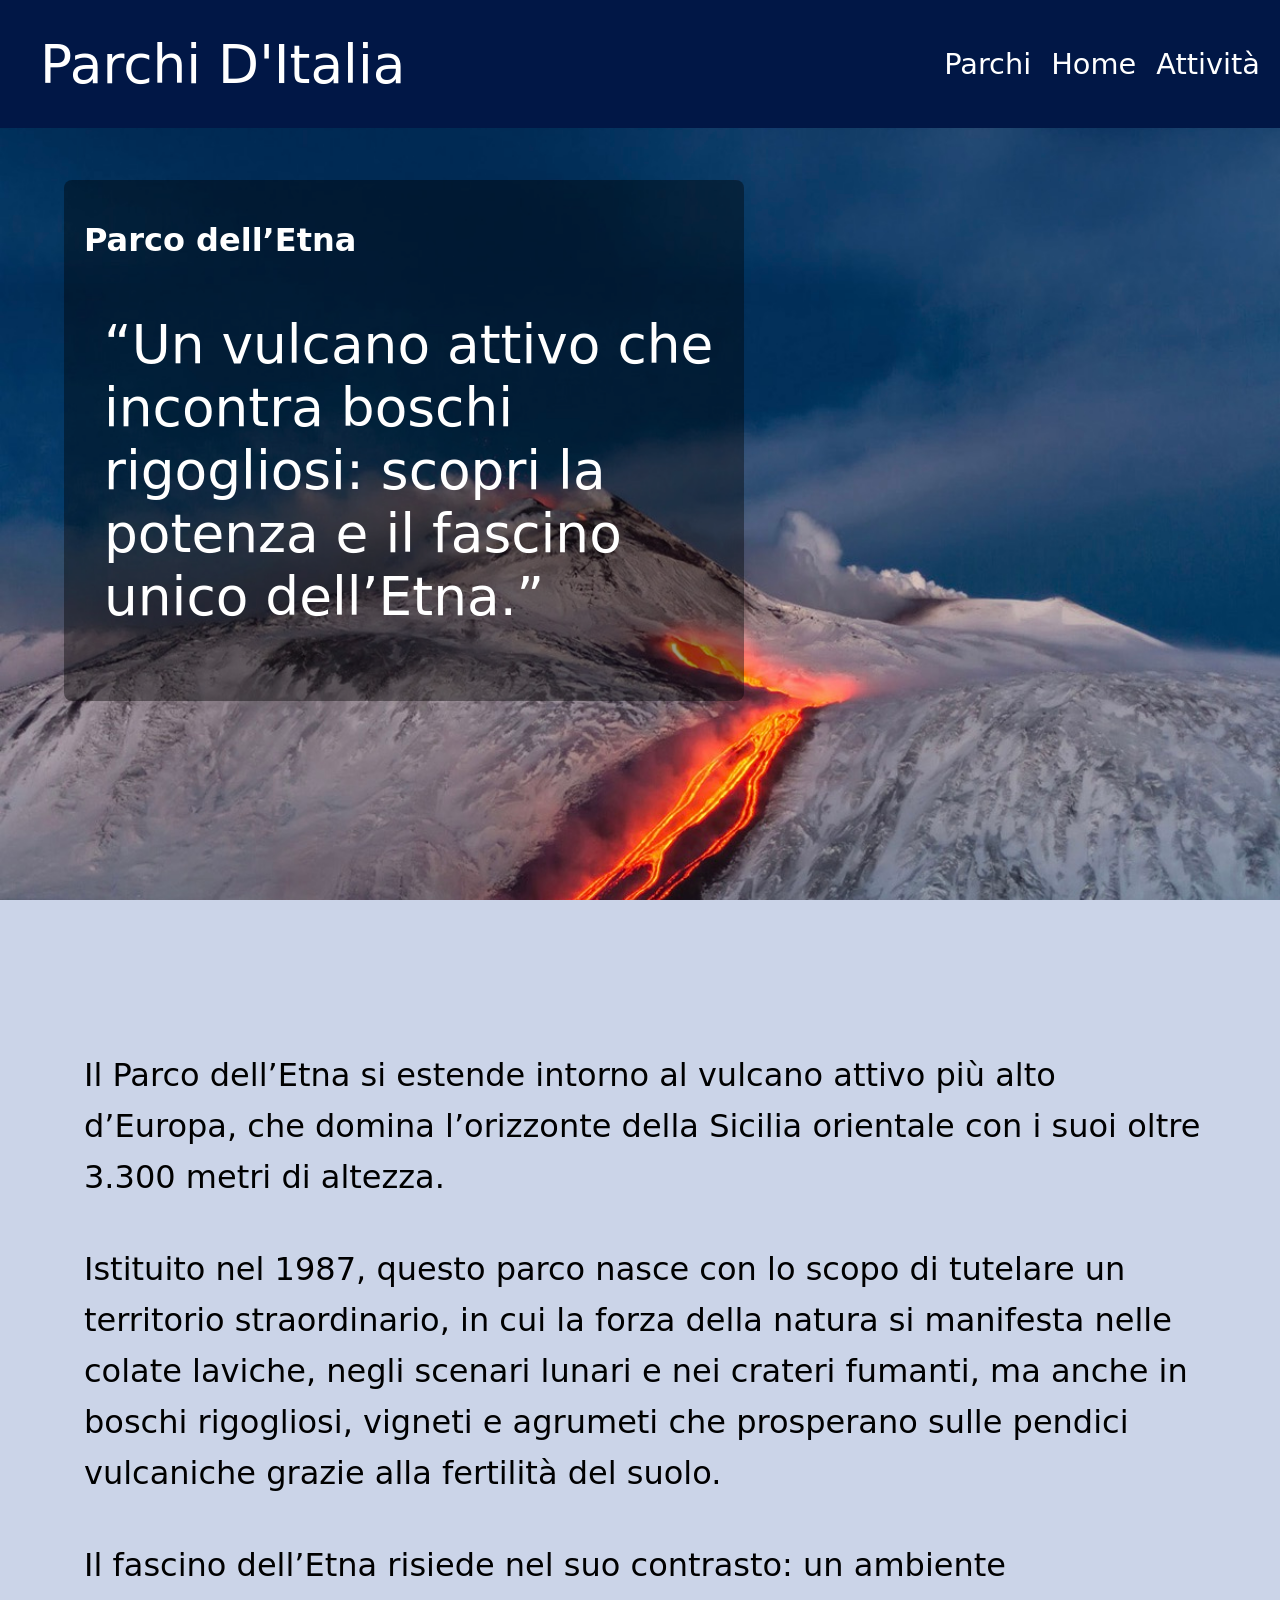
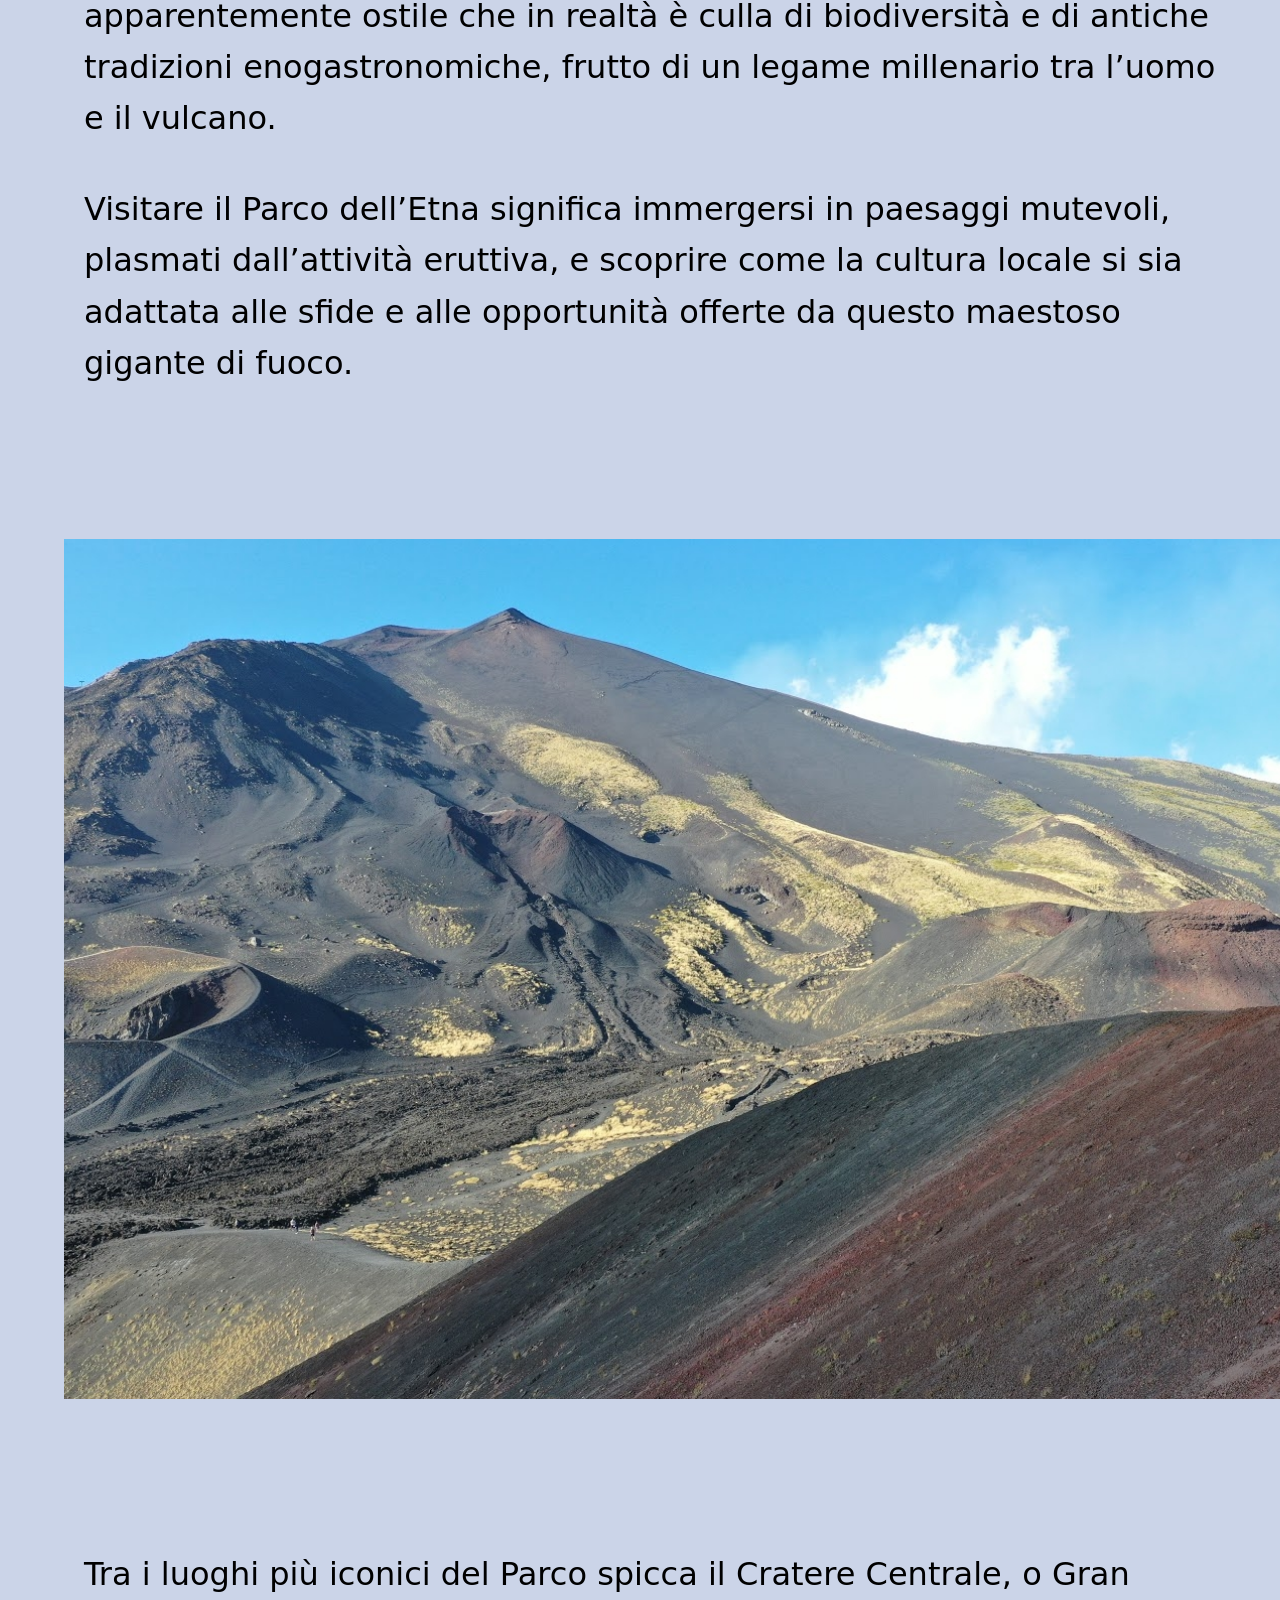
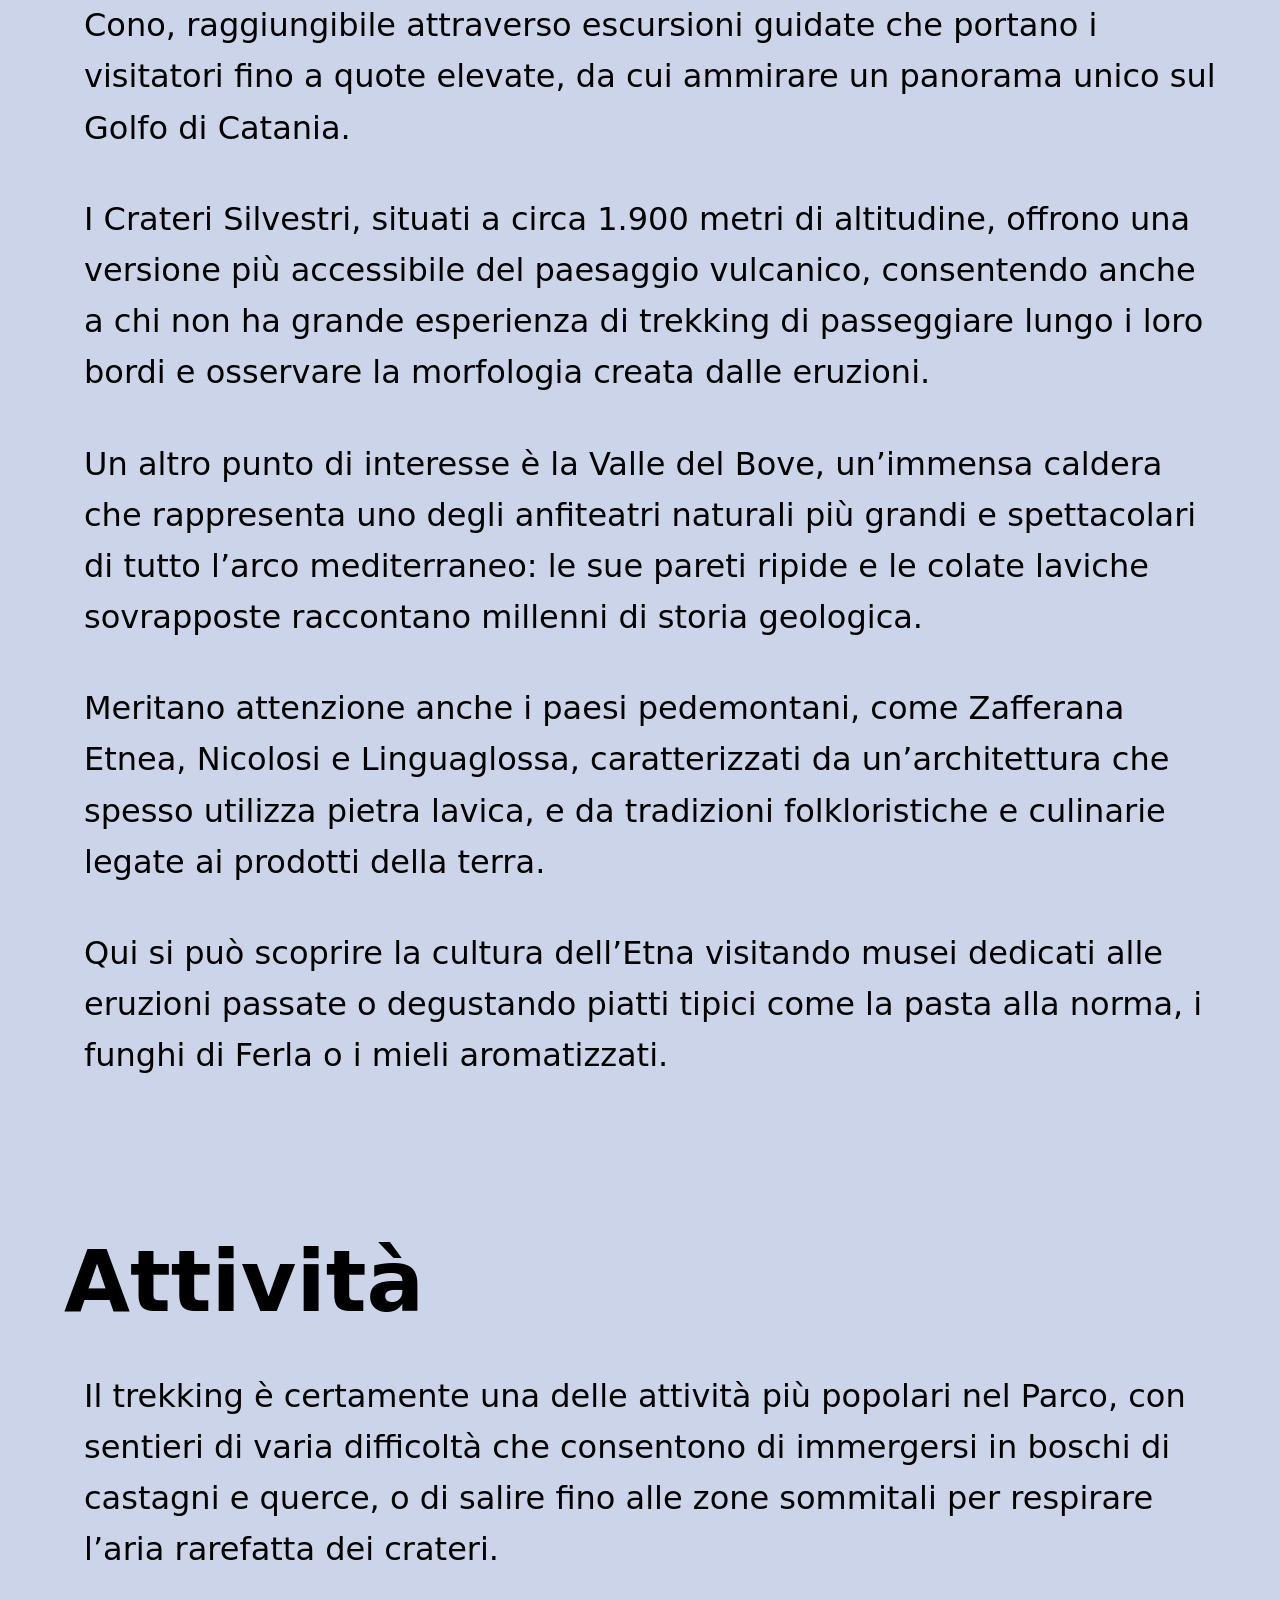
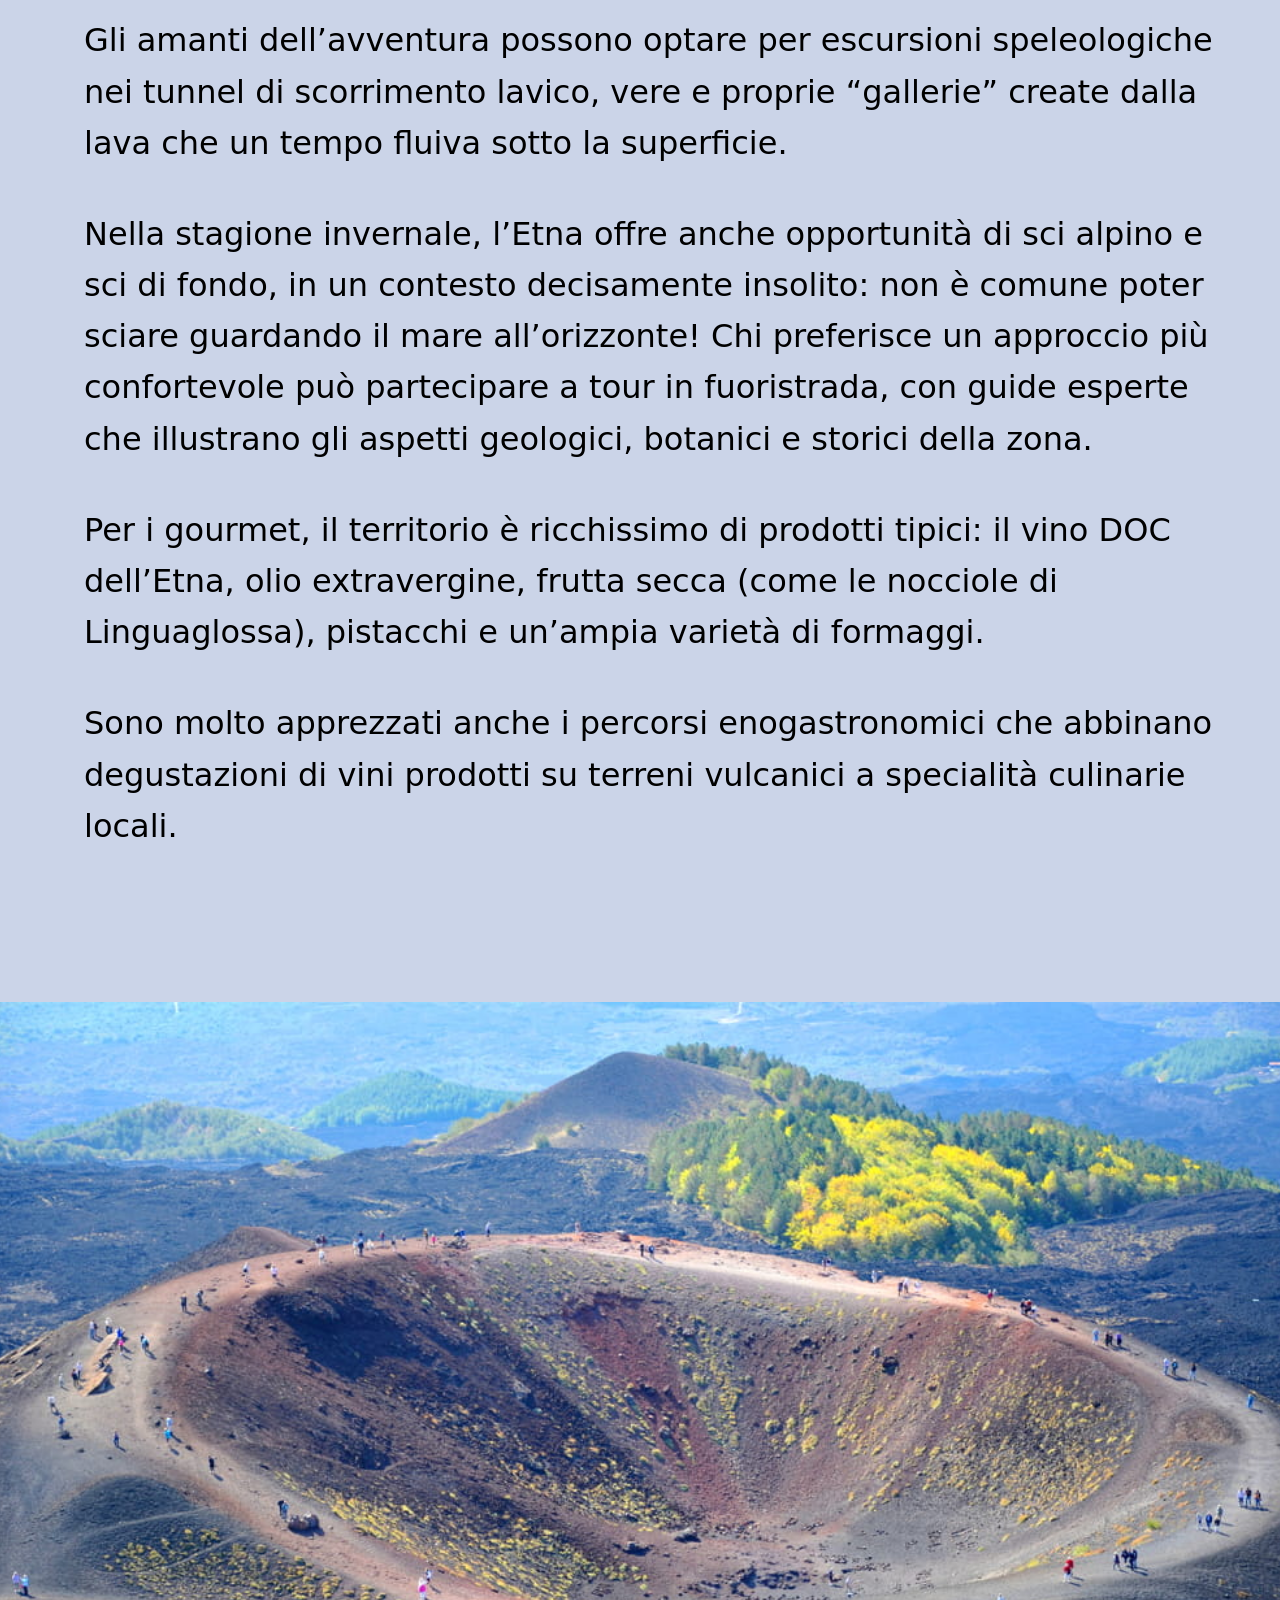
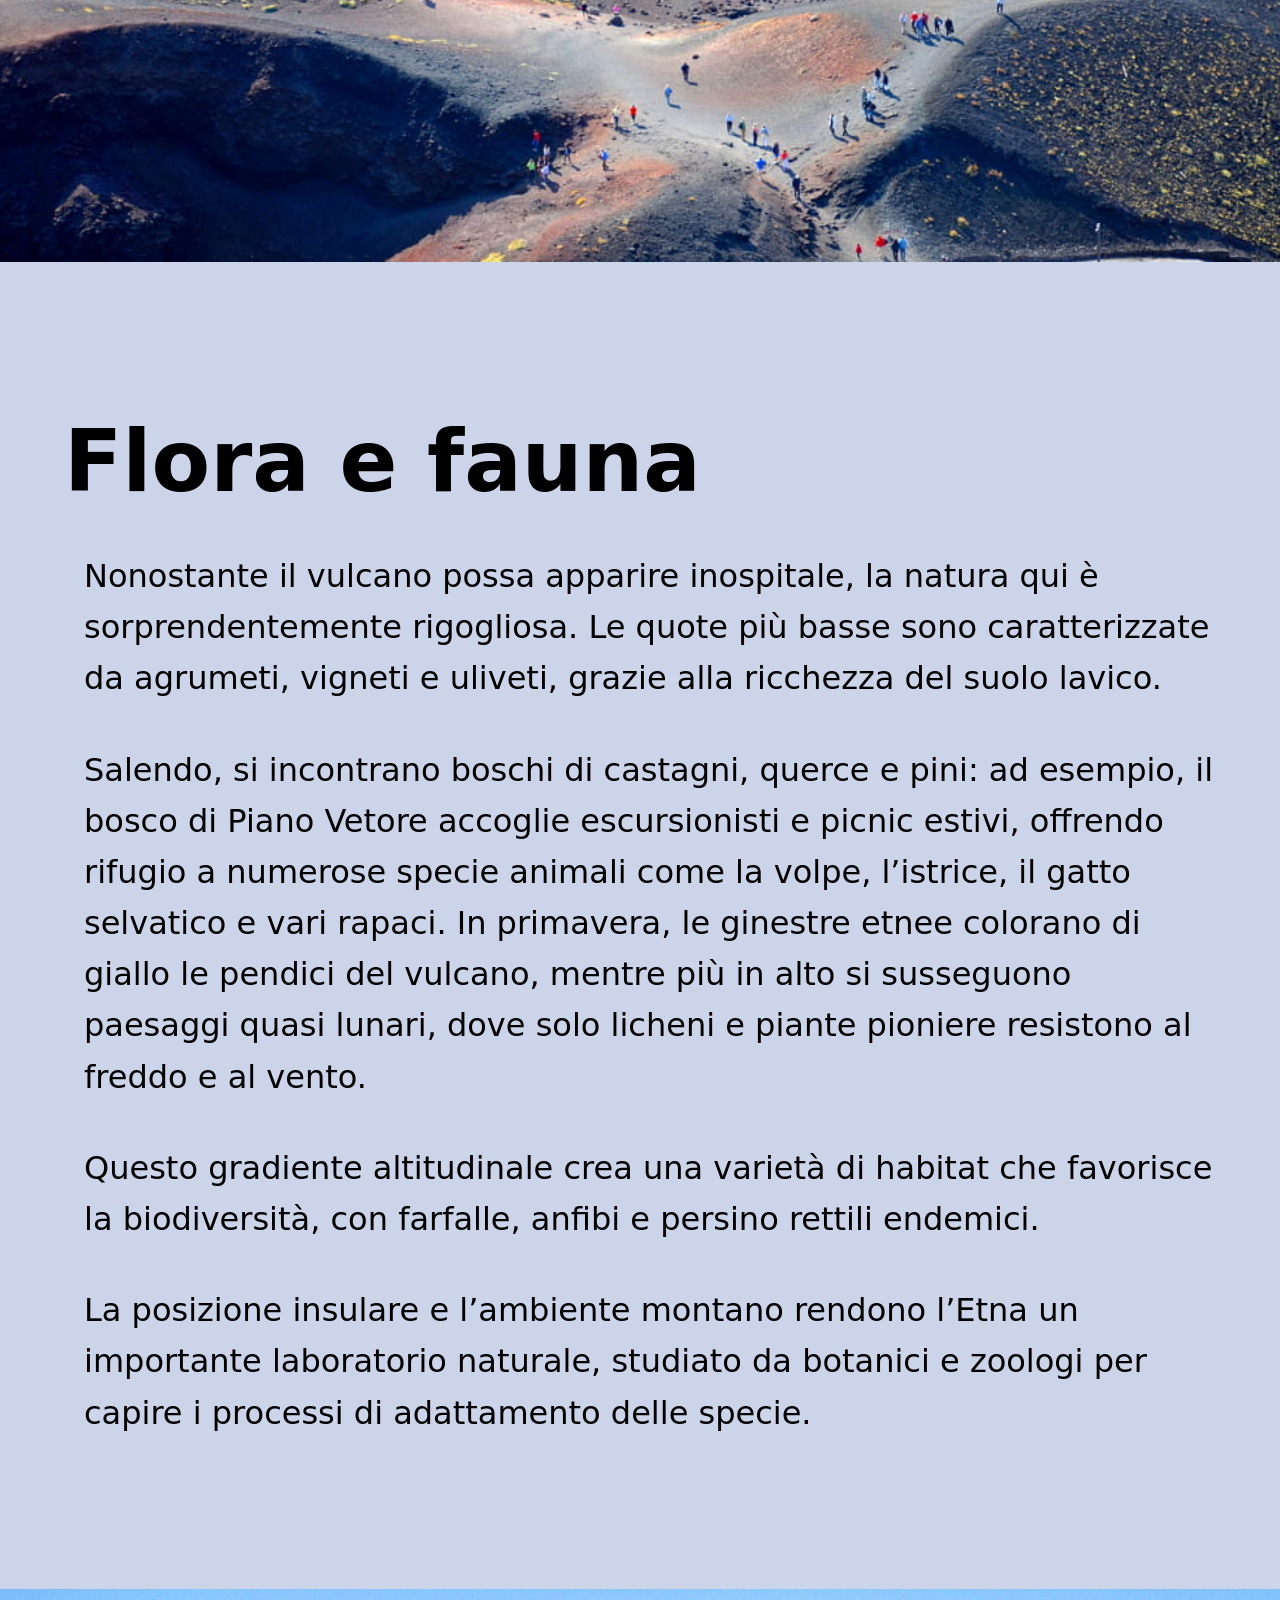
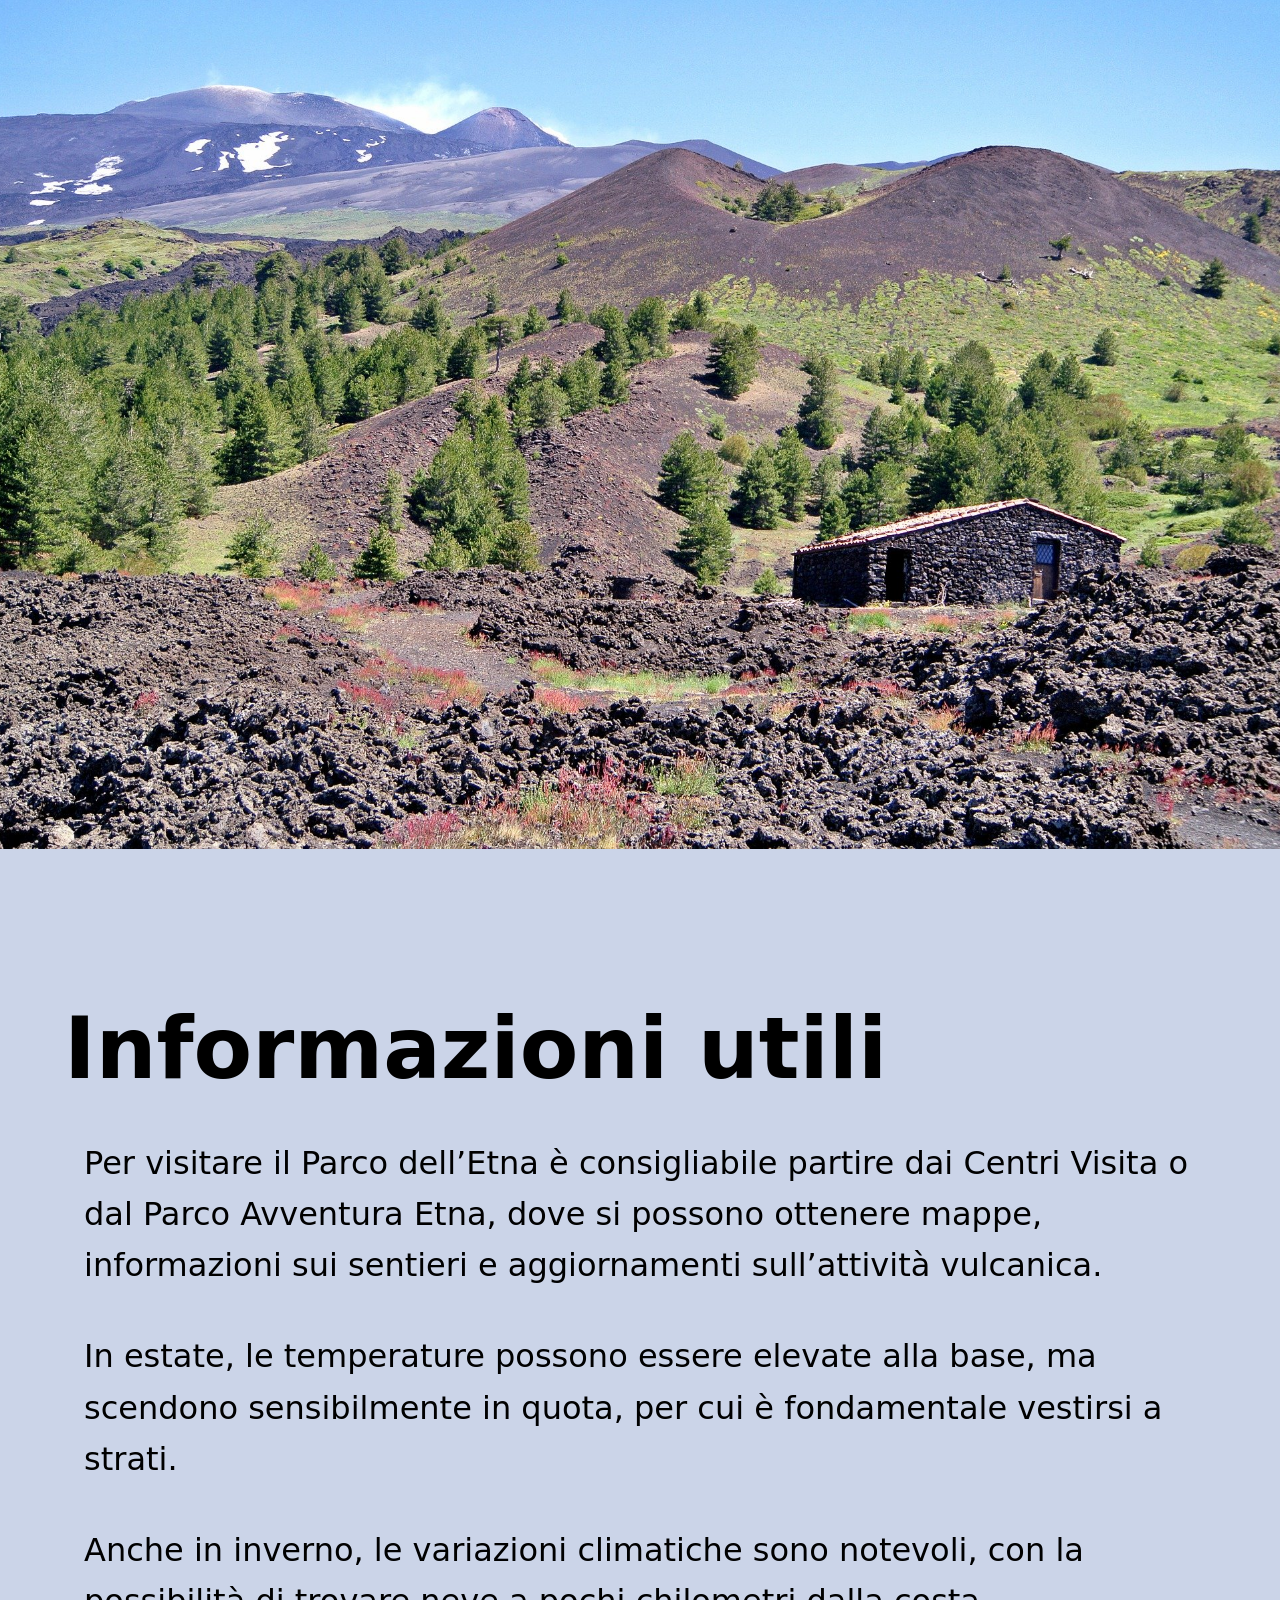
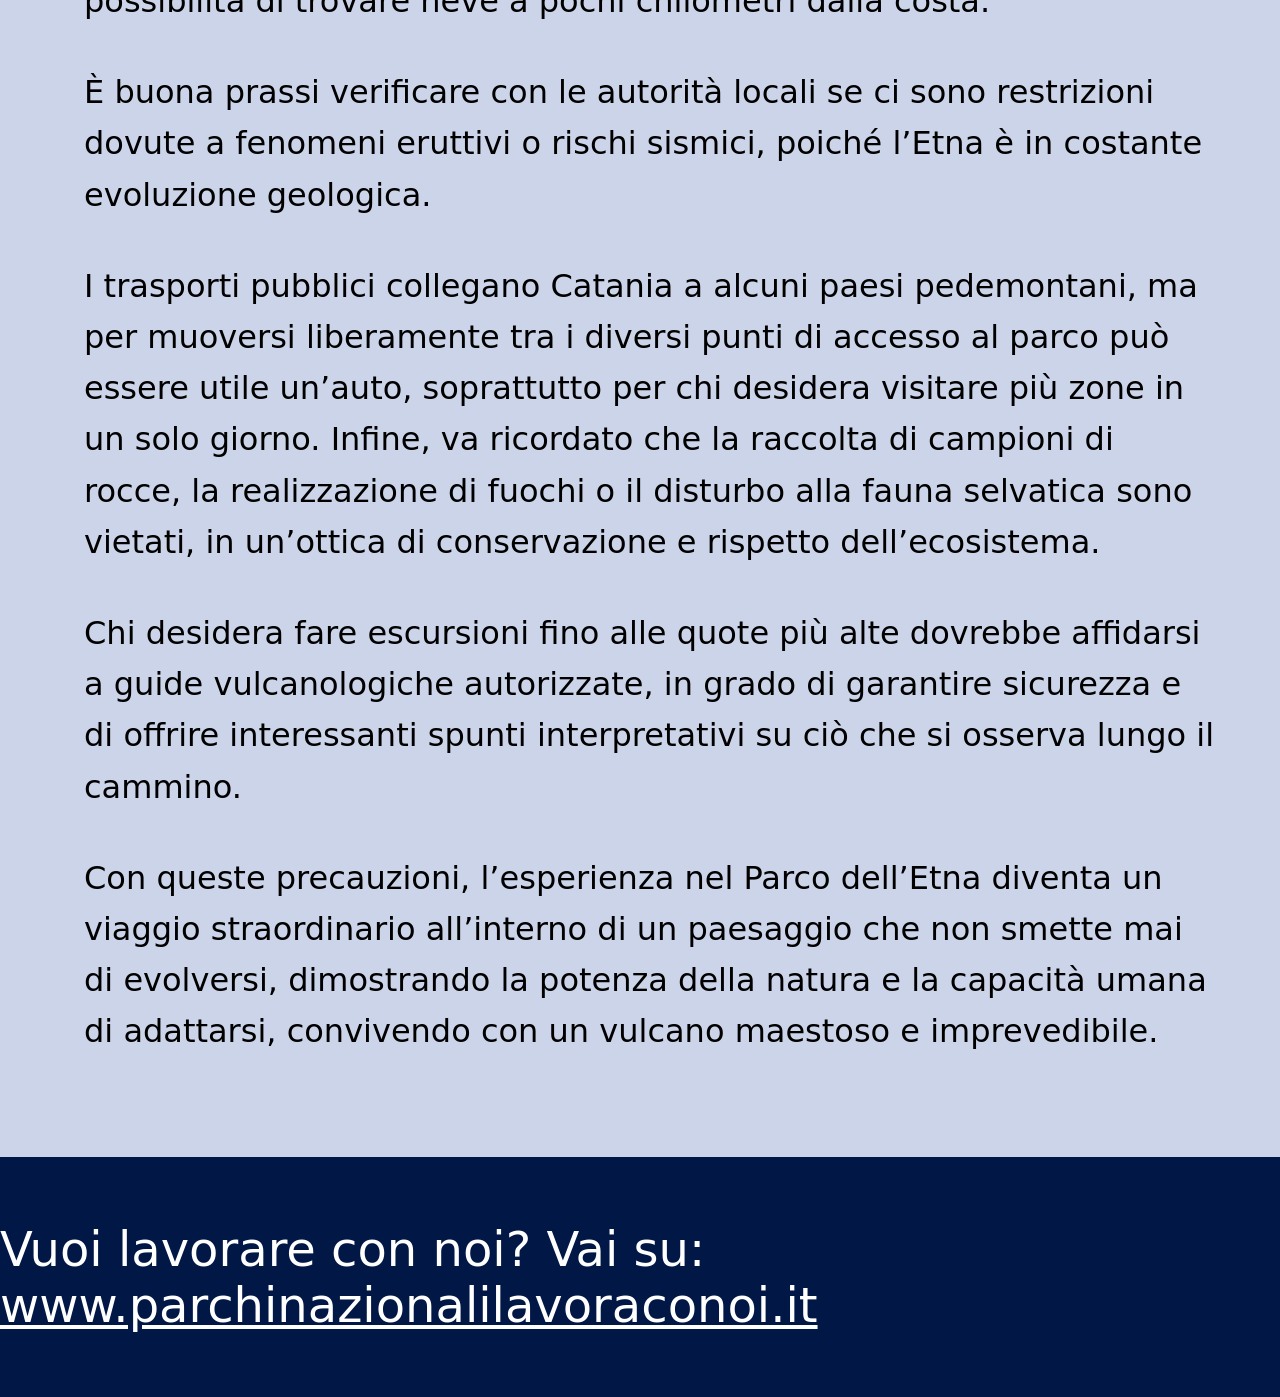
<file: etna.html>
<!DOCTYPE html>
<html lang="en">
<head>
    <meta charset="UTF-8">
    <meta name="viewport" content="width=device-width, initial-scale=1.0">
    <title>sito parchi</title>
    <link rel="stylesheet" href="css/style.css">
</head>

<body>
    <header>
        <p>Parchi D'Italia</p>
        <nav>
            <ul>
                <li><a href="parchi.html">Parchi</a></li>
                <li><a href="index.html">Home</a></li>
                <li><a href="attività.html">Attività</a></li>
            </ul>
        </nav>
    </header>

    <div class="immagine-con-testo">
        <img src="img/etna 1.jpg" alt="parco" class="container1">
        <div class="testo-nell-immagine">
            <div class="sfondo-trasparente"></div>
            <h1>Parco dell’Etna</h1>
            <p>“Un vulcano attivo che incontra boschi rigogliosi: scopri la potenza e il fascino unico dell’Etna.”</p>
        </div>
    </div>

    <section class="blocco-attivita">
        <p> 
            Il Parco dell’Etna si estende intorno al vulcano attivo più alto d’Europa, che domina l’orizzonte della Sicilia orientale con i suoi oltre 3.300 metri di altezza. 
        </p>
        <p> 
            Istituito nel 1987, questo parco nasce con lo scopo di tutelare un territorio straordinario, in cui la forza della natura si manifesta nelle colate laviche, negli scenari lunari e nei crateri fumanti, ma anche in boschi rigogliosi, vigneti e agrumeti che prosperano sulle pendici vulcaniche grazie alla fertilità del suolo. 
        </p>
        <p>
            Il fascino dell’Etna risiede nel suo contrasto: un ambiente apparentemente ostile che in realtà è culla di biodiversità e di antiche tradizioni enogastronomiche, frutto di un legame millenario tra l’uomo e il vulcano. 
        </p>
        <p>
            Visitare il Parco dell’Etna significa immergersi in paesaggi mutevoli, plasmati dall’attività eruttiva, e scoprire come la cultura locale si sia adattata alle sfide e alle opportunità offerte da questo maestoso gigante di fuoco. 
        </p>

        <div class="immagine-gran-paradiso">
        <img src="img/etna2.jpeg" alt="Gran Paradiso">
        </div>

    </section>


    <section class="blocco-attivita">
        <p>
            Tra i luoghi più iconici del Parco spicca il Cratere Centrale, o Gran Cono, raggiungibile attraverso escursioni guidate che portano i visitatori fino a quote elevate, da cui ammirare un panorama unico sul Golfo di Catania.
        </p>
        <p> 
            I Crateri Silvestri, situati a circa 1.900 metri di altitudine, offrono una versione più accessibile del paesaggio vulcanico, consentendo anche a chi non ha grande esperienza di trekking di passeggiare lungo i loro bordi e osservare la morfologia creata dalle eruzioni. 
        </p>
        <p>
            Un altro punto di interesse è la Valle del Bove, un’immensa caldera che rappresenta uno degli anfiteatri naturali più grandi e spettacolari di tutto l’arco mediterraneo: le sue pareti ripide e le colate laviche sovrapposte raccontano millenni di storia geologica. 
        </p>
        <p>
            Meritano attenzione anche i paesi pedemontani, come Zafferana Etnea, Nicolosi e Linguaglossa, caratterizzati da un’architettura che spesso utilizza pietra lavica, e da tradizioni folkloristiche e culinarie legate ai prodotti della terra.
        </p>
        <p>
            Qui si può scoprire la cultura dell’Etna visitando musei dedicati alle eruzioni passate o degustando piatti tipici come la pasta alla norma, i funghi di Ferla o i mieli aromatizzati.
        </p>
    </section>

    <section class="blocco-attivita">
        <h2>Attività</h2>
        <p>
            Il trekking è certamente una delle attività più popolari nel Parco, con sentieri di varia difficoltà che consentono di immergersi in boschi di castagni e querce, o di salire fino alle zone sommitali per respirare l’aria rarefatta dei crateri. 
        </p>
        <p>
            Gli amanti dell’avventura possono optare per escursioni speleologiche nei tunnel di scorrimento lavico, vere e proprie “gallerie” create dalla lava che un tempo fluiva sotto la superficie.  
        </p>
        <p>
            Nella stagione invernale, l’Etna offre anche opportunità di sci alpino e sci di fondo, in un contesto decisamente insolito: non è comune poter sciare guardando il mare all’orizzonte! Chi preferisce un approccio più confortevole può partecipare a tour in fuoristrada, con guide esperte che illustrano gli aspetti geologici, botanici e storici della zona. 
        </p>
       <p>
        Per i gourmet, il territorio è ricchissimo di prodotti tipici: il vino DOC dell’Etna, olio extravergine, frutta secca (come le nocciole di Linguaglossa), pistacchi e un’ampia varietà di formaggi. 
       </p>
       <p>
        Sono molto apprezzati anche i percorsi enogastronomici che abbinano degustazioni di vini prodotti su terreni vulcanici a specialità culinarie locali.
       </p>
    </section>

    <div class="immagine-gran-paradiso">
        <img src="img/enta 3.jpg" alt="Gran Paradiso">
        </div>

        <section class="blocco-attivita">
            <h2>Flora e fauna</h2>
            <p> 
                Nonostante il vulcano possa apparire inospitale, la natura qui è sorprendentemente rigogliosa. Le quote più basse sono caratterizzate da agrumeti, vigneti e uliveti, grazie alla ricchezza del suolo lavico.
            </p>
            <p>
                Salendo, si incontrano boschi di castagni, querce e pini: ad esempio, il bosco di Piano Vetore accoglie escursionisti e picnic estivi, offrendo rifugio a numerose specie animali come la volpe, l’istrice, il gatto selvatico e vari rapaci. In primavera, le ginestre etnee colorano di giallo le pendici del vulcano, mentre più in alto si susseguono paesaggi quasi lunari, dove solo licheni e piante pioniere resistono al freddo e al vento. 
            </p>
           <p>
            Questo gradiente altitudinale crea una varietà di habitat che favorisce la biodiversità, con farfalle, anfibi e persino rettili endemici. 
           </p>
           <p>
            La posizione insulare e l’ambiente montano rendono l’Etna un importante laboratorio naturale, studiato da botanici e zoologi per capire i processi di adattamento delle specie.
           </p>
        
        </section>
    
        <div class="immagine-gran-paradiso">
            <img src="img/etna 4.jpg" alt="Gran Paradiso">
            </div>

            <section class="blocco-attivita">
                <h2>Informazioni utili</h2>
                <p>
                    Per visitare il Parco dell’Etna è consigliabile partire dai Centri Visita o dal Parco Avventura Etna, dove si possono ottenere mappe, informazioni sui sentieri e aggiornamenti sull’attività vulcanica.  
                </p>
                <p>
                    In estate, le temperature possono essere elevate alla base, ma scendono sensibilmente in quota, per cui è fondamentale vestirsi a strati. 
                </p>
               <p>
                Anche in inverno, le variazioni climatiche sono notevoli, con la possibilità di trovare neve a pochi chilometri dalla costa. 
               </p>
               <p>
                È buona prassi verificare con le autorità locali se ci sono restrizioni dovute a fenomeni eruttivi o rischi sismici, poiché l’Etna è in costante evoluzione geologica. 
               </p>
               <p>
                I trasporti pubblici collegano Catania a alcuni paesi pedemontani, ma per muoversi liberamente tra i diversi punti di accesso al parco può essere utile un’auto, soprattutto per chi desidera visitare più zone in un solo giorno. Infine, va ricordato che la raccolta di campioni di rocce, la realizzazione di fuochi o il disturbo alla fauna selvatica sono vietati, in un’ottica di conservazione e rispetto dell’ecosistema. 
               </p>
              <p>
                Chi desidera fare escursioni fino alle quote più alte dovrebbe affidarsi a guide vulcanologiche autorizzate, in grado di garantire sicurezza e di offrire interessanti spunti interpretativi su ciò che si osserva lungo il cammino. 
              </p>
              <p>
                Con queste precauzioni, l’esperienza nel Parco dell’Etna diventa un viaggio straordinario all’interno di un paesaggio che non smette mai di evolversi, dimostrando la potenza della natura e la capacità umana di adattarsi, convivendo con un vulcano maestoso e imprevedibile.
              </p>
            </section>

            <div class="footer-banner">
                <p>Vuoi lavorare con noi? Vai su: <a href="https://www.parchinazionalilavoraconoi.it" target="_blank">www.parchinazionalilavoraconoi.it</a></p>
              </div>
</body>
</file>
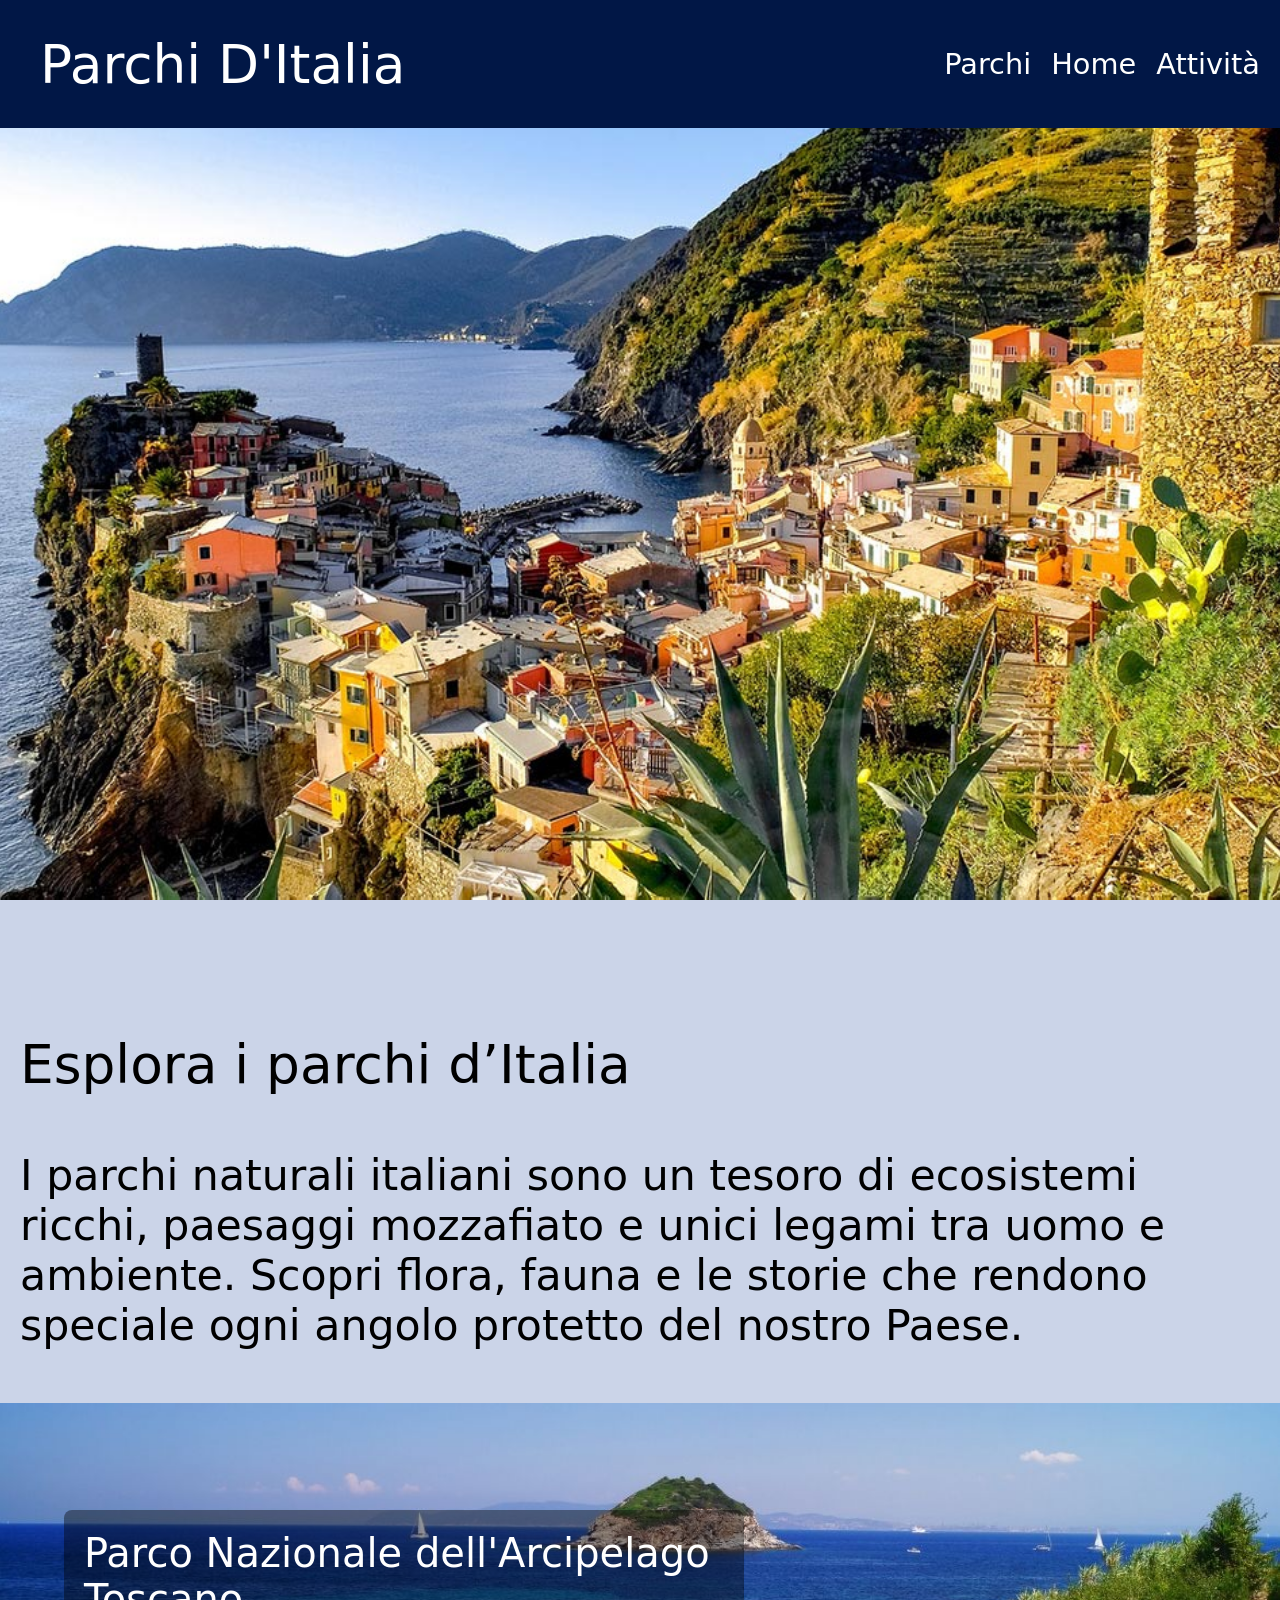
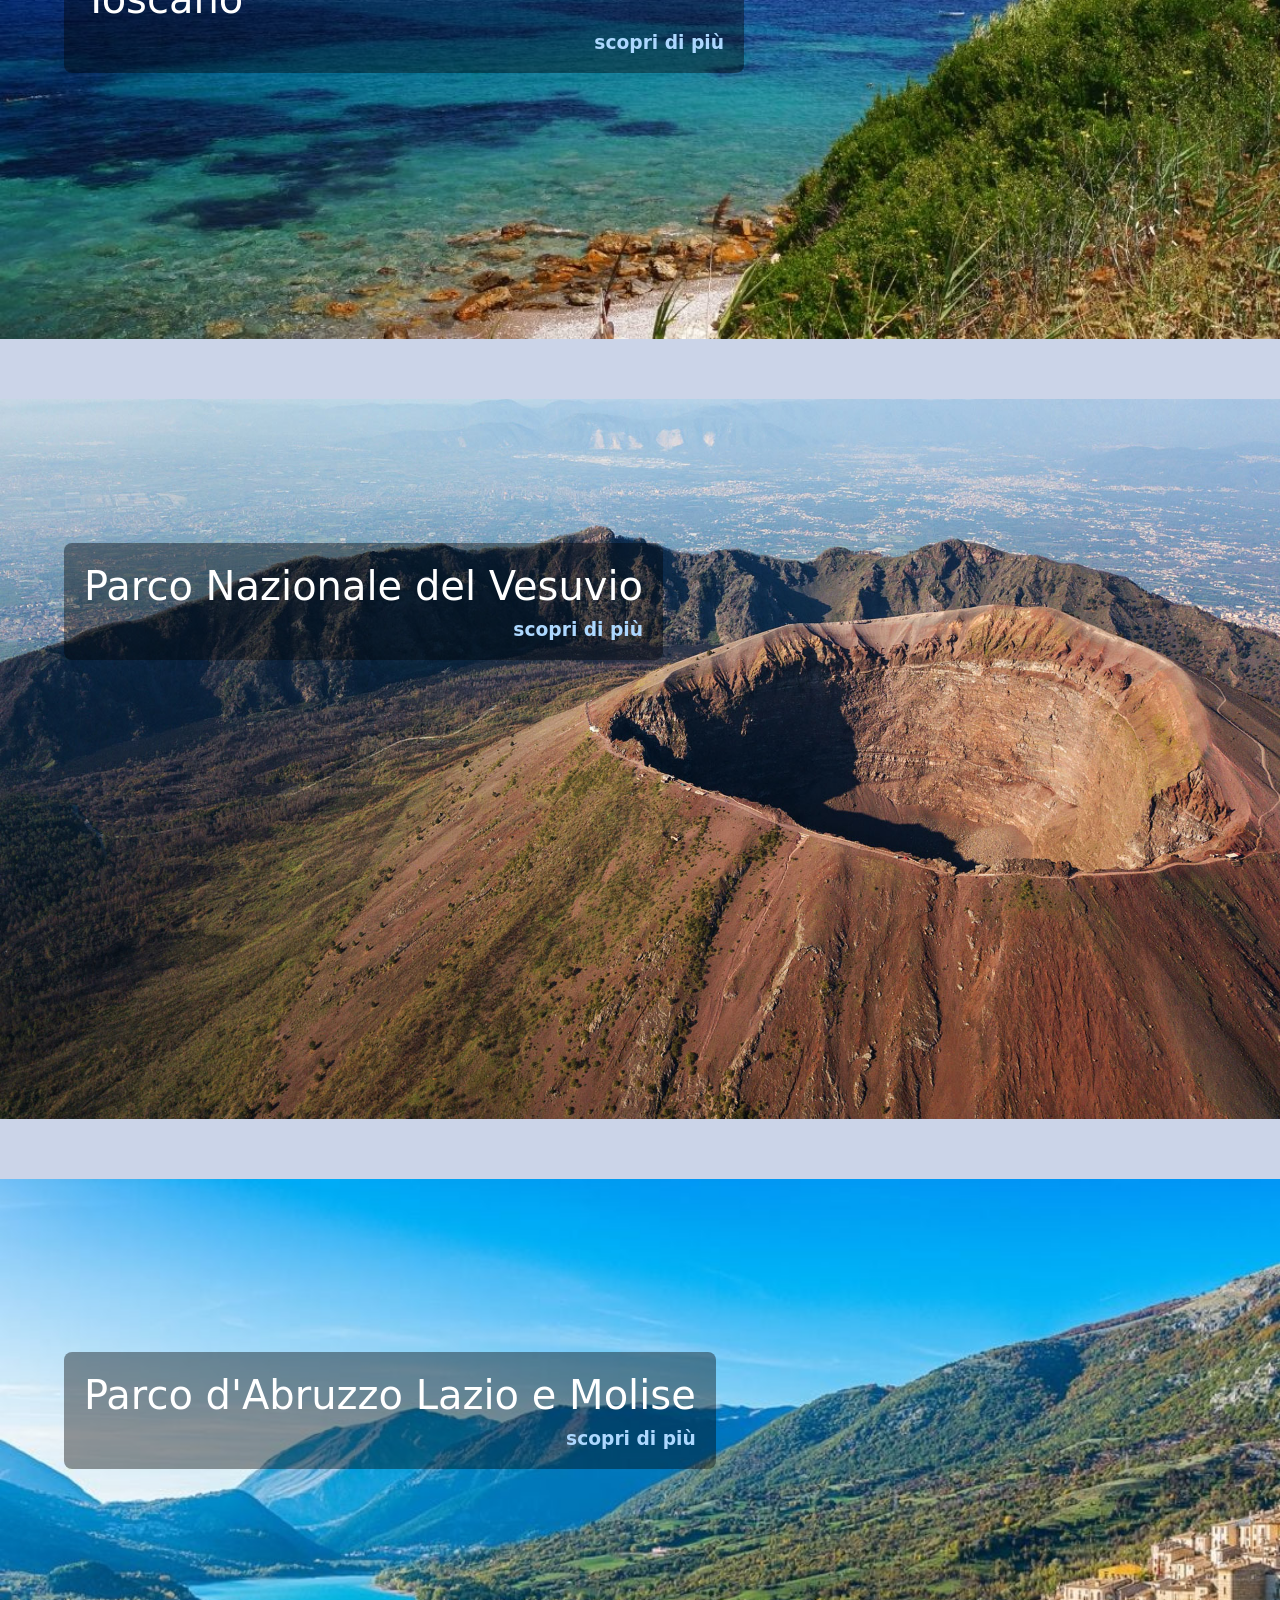
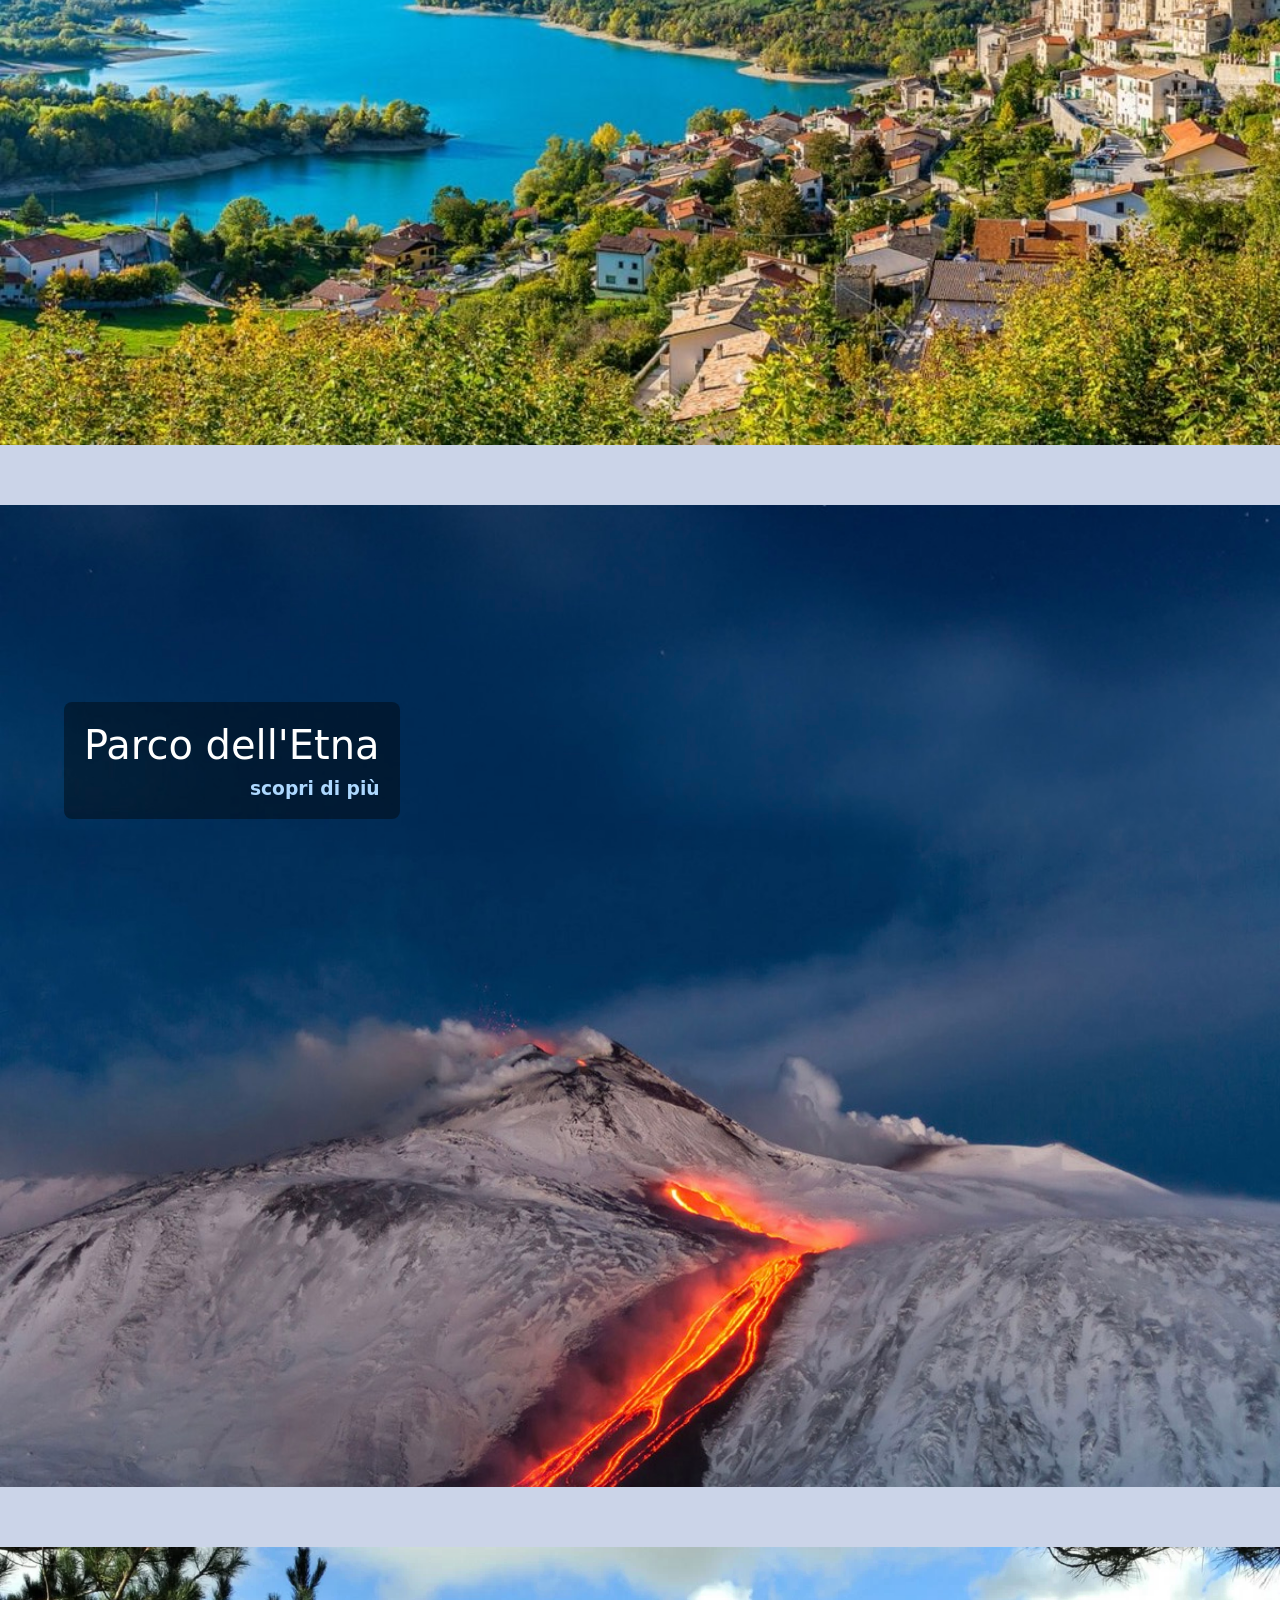
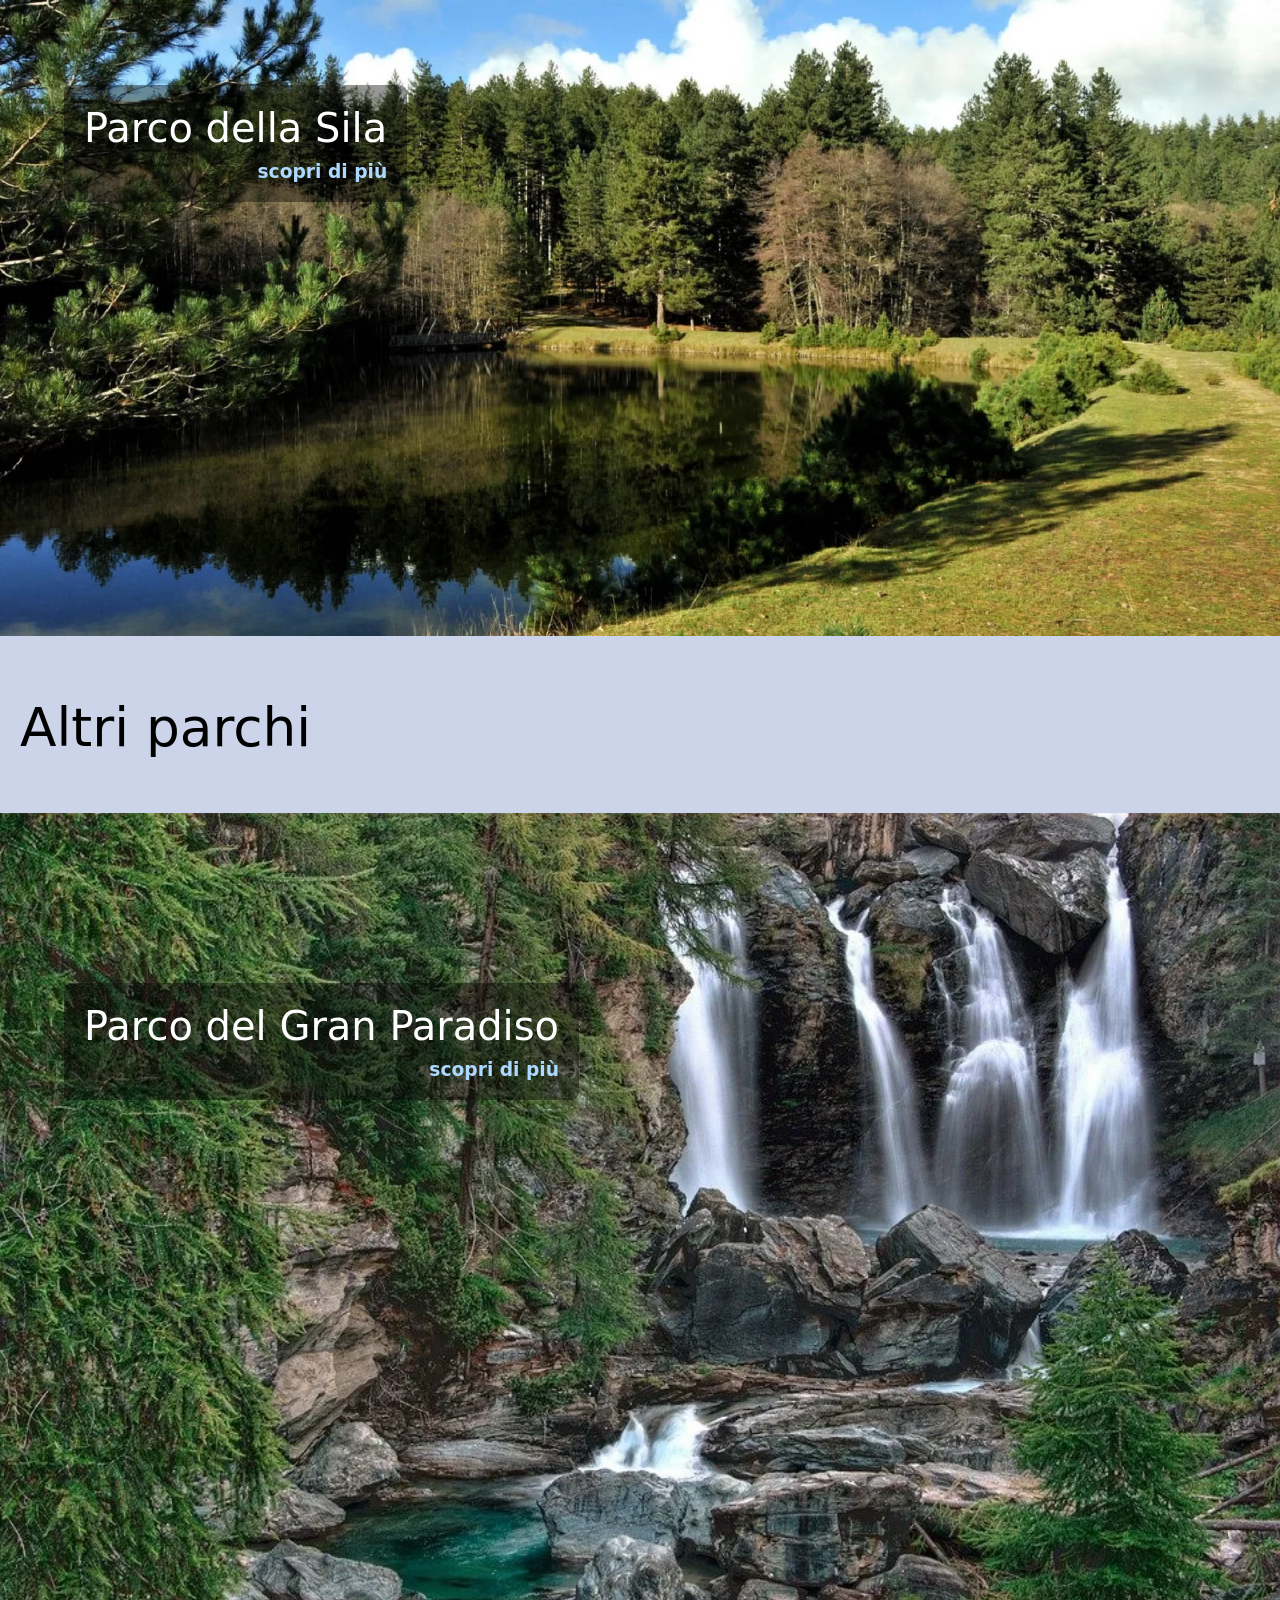
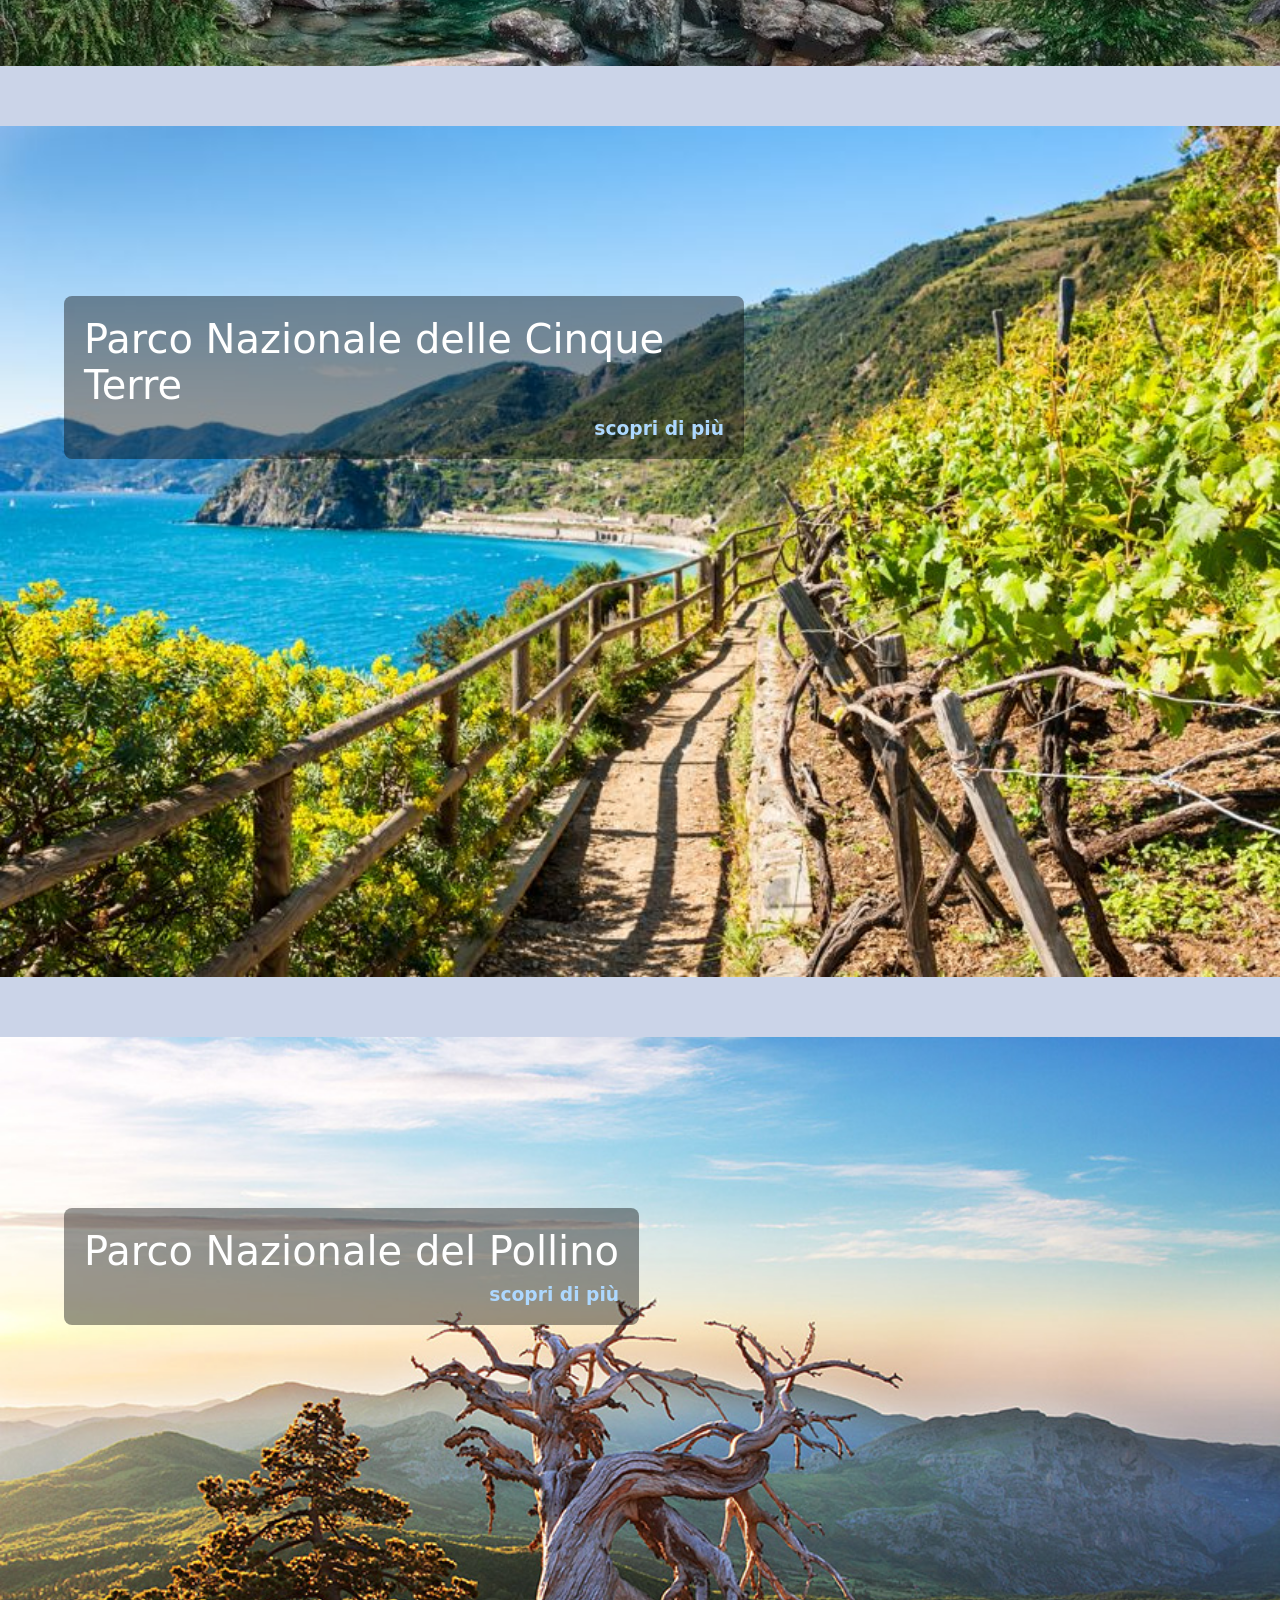
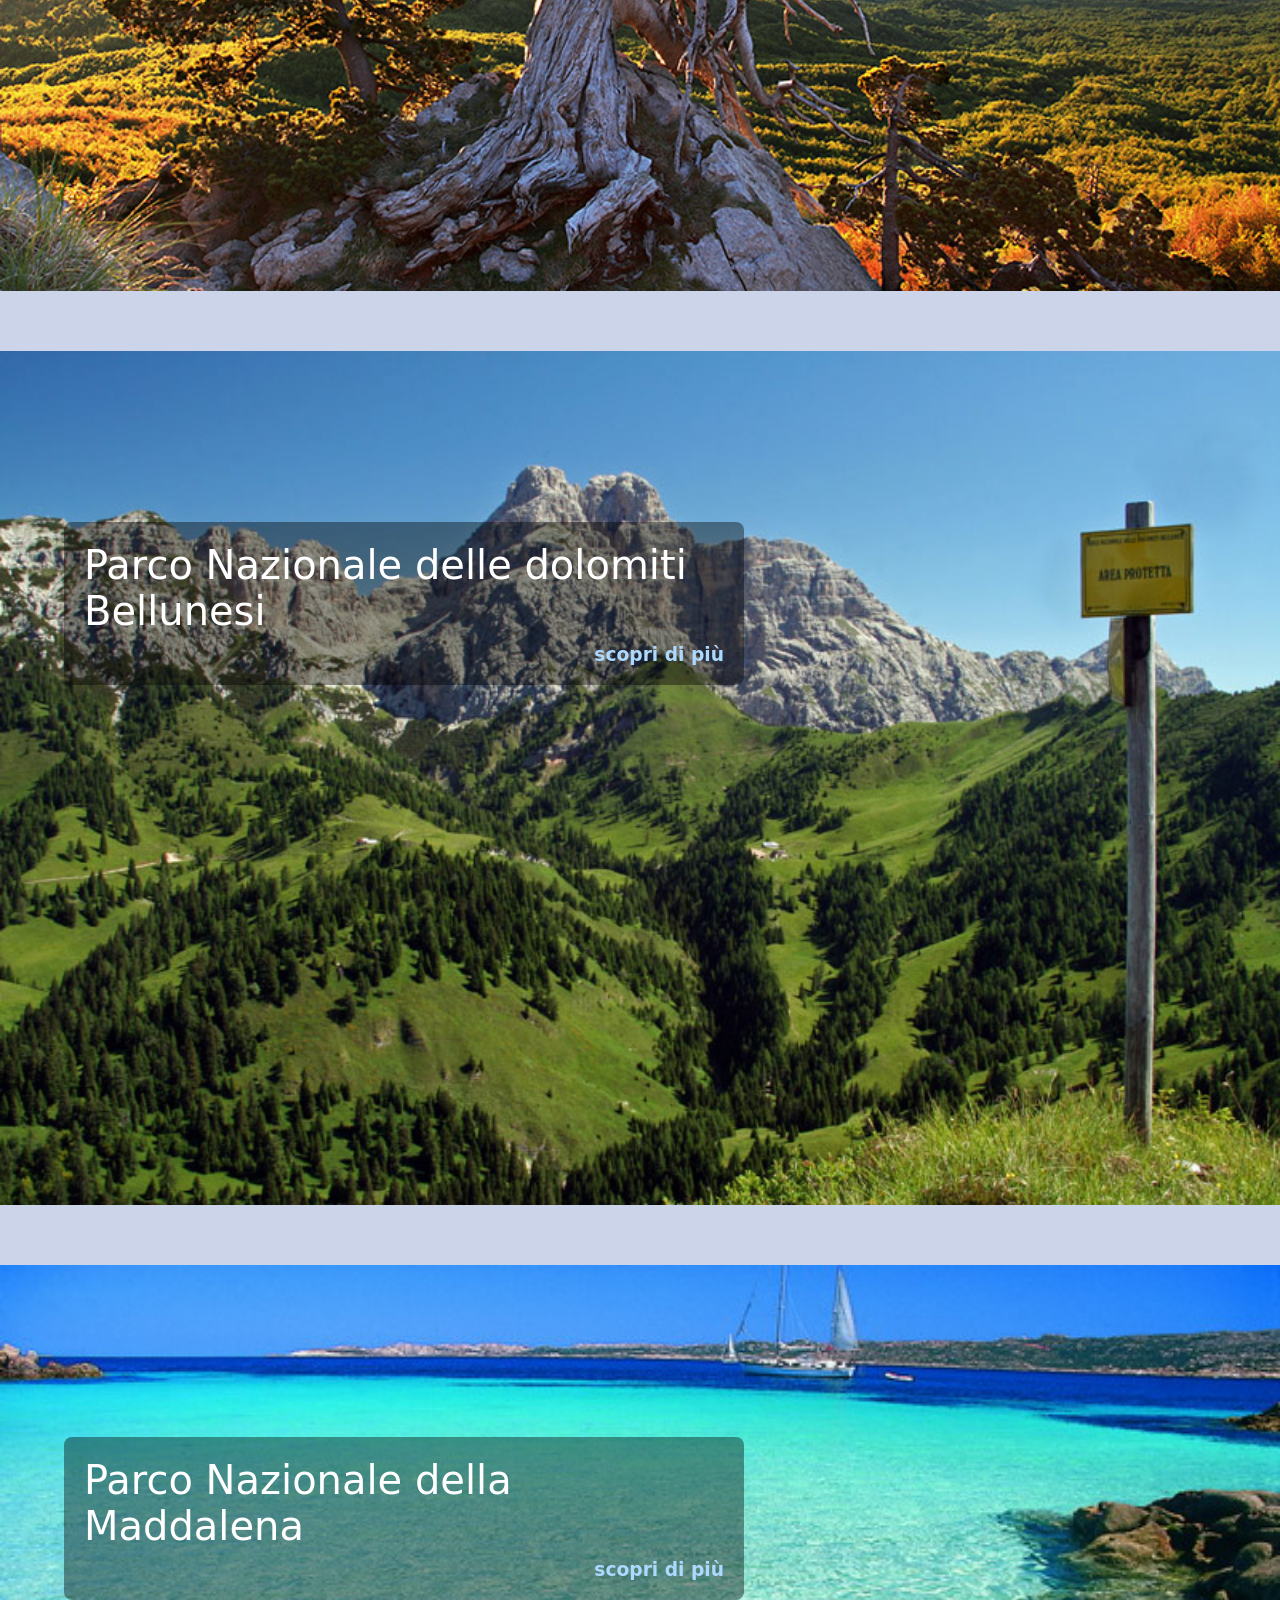
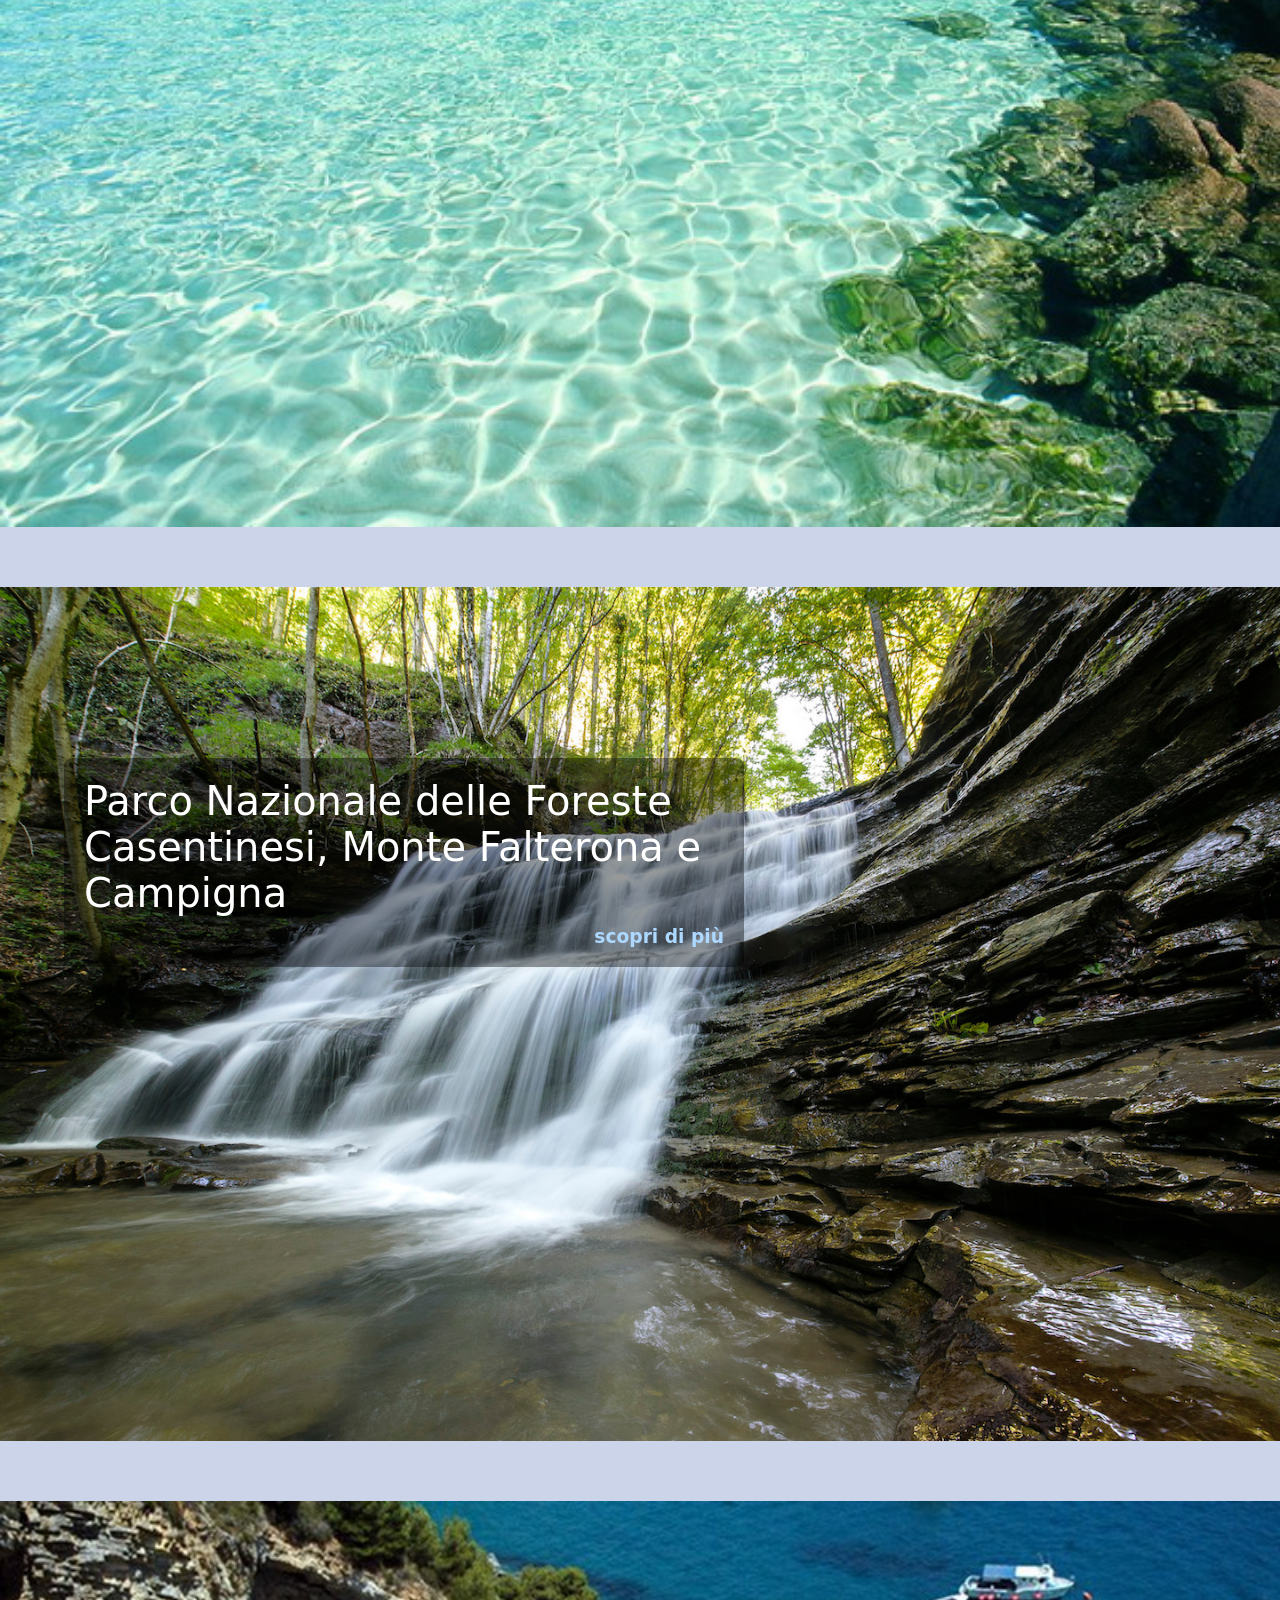
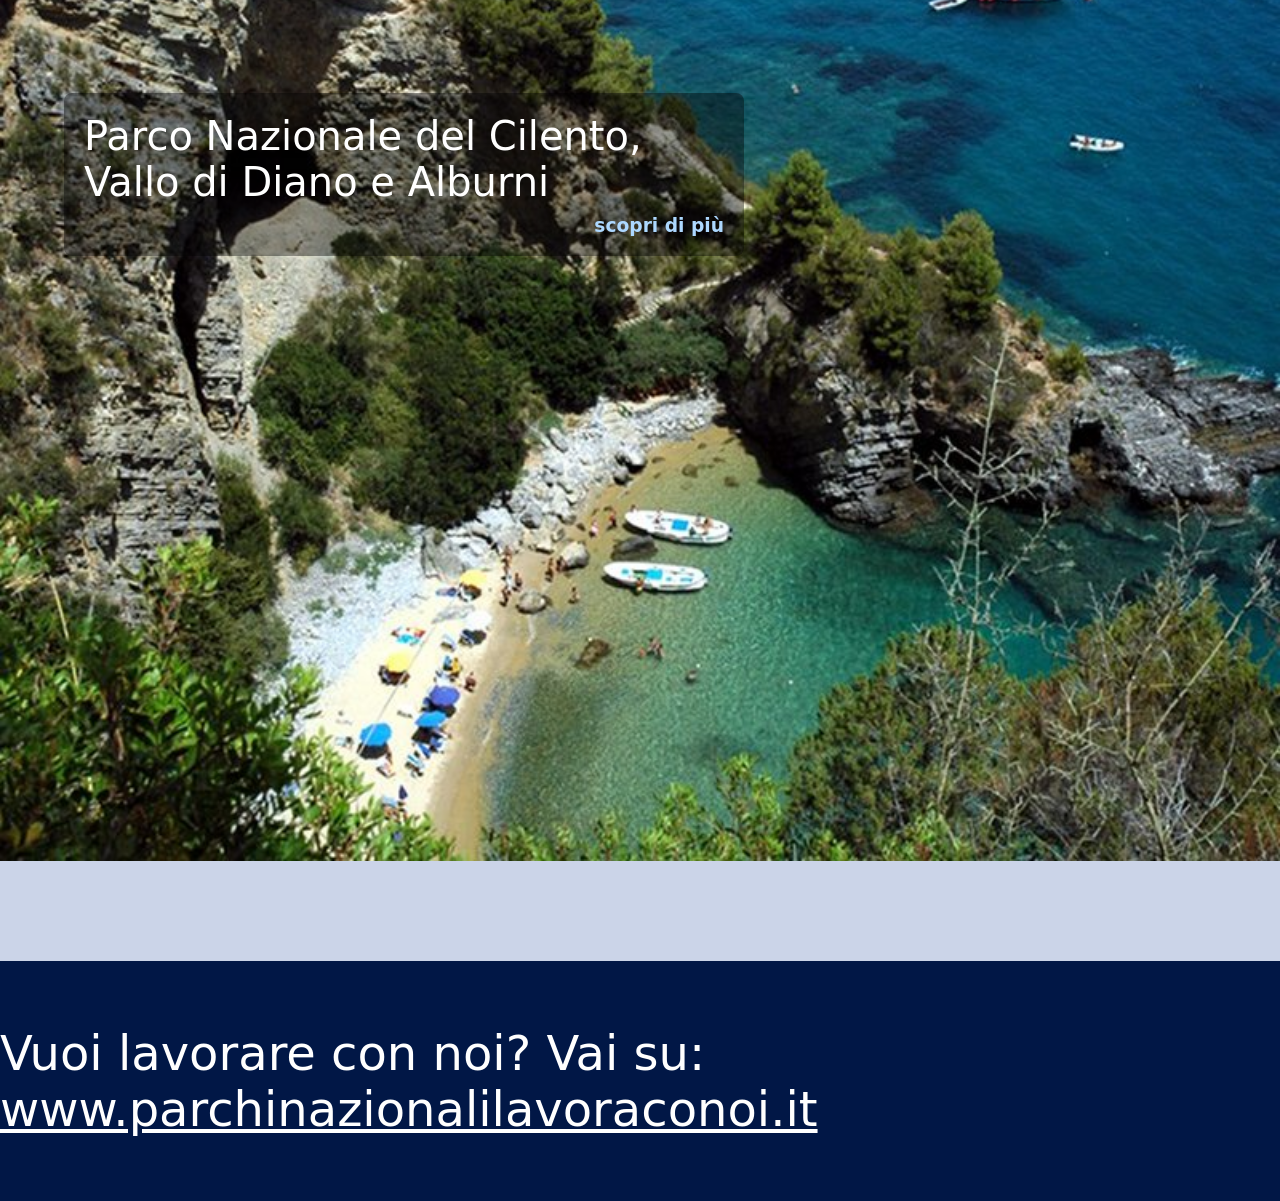
<file: parchi.html>
<!DOCTYPE html>
<html lang="en">
<head>
    <meta charset="UTF-8">
    <meta name="viewport" content="width=device-width, initial-scale=1.0">
    <title>sito parchi</title>
    <link rel="stylesheet" href="css/style.css">
</head>

<body>
    <header>
        <p>Parchi D'Italia</p>
        <nav>
            <ul>
                <li><a href="parchi.html">Parchi</a></li>
                <li><a href="index.html">Home</a></li>
                <li><a href="attività.html">Attività</a></li>
            </ul>
        </nav>
    </header>


    <img src="img/cinque terre 2.jpg" alt="parco" class="container1">
    <div class="rettangolo1"></div>
    <p>Esplora i parchi d’Italia</p>
    <p class="secondo-paragrafo">I parchi naturali italiani sono un tesoro di ecosistemi ricchi, paesaggi mozzafiato e unici legami tra uomo e ambiente. Scopri flora, fauna e le storie che rendono speciale ogni angolo protetto del nostro Paese.</p>
        
        

    <p class="paragrafo"></p>

    <div class="immagine-con-testo">
        <img src="img/polpetta.jpg" alt="parco" class="immagine">
        <div class="testo-nell-immagine">
            <div class="titolo">Parco Nazionale dell'Arcipelago Toscano</div>
            <div class="sottotitolo">
                <a href="arcipelago toscano.html">scopri di più</a>
            </div>
        </div>
    </div>

    <p class="paragrafo"></p>

    <div class="immagine-con-testo">
        <img src="img/vesuvio1.jpg" alt="parco" class="immagine">
        <div class="testo-nell-immagine">
            <div class="titolo">Parco Nazionale del Vesuvio</div>
            <div class="sottotitolo">
                <a href="vesuvio.html">scopri di più</a>
            </div>
        </div>
    </div>

    <p class="paragrafo"></p>

    <div class="immagine-con-testo">
        <img src="img/lazio e molise2.jpg" alt="parco" class="immagine">
        <div class="testo-nell-immagine">
            <div class="titolo">Parco d'Abruzzo Lazio e Molise</div>
            <div class="sottotitolo">
                <a href="abruzzo lazio e molise.html">scopri di più</a>
            </div>
        </div>
    </div>


    <p class="paragrafo"></p>

    <div class="immagine-con-testo">
        <img src="img/etna 1.jpg" alt="parco" class="immagine">
        <div class="testo-nell-immagine">
            <div class="titolo">Parco dell'Etna</div>
            <div class="sottotitolo">
                <a href="etna.html">scopri di più</a>
            </div>
        </div>
    </div>

    
    <p class="paragrafo"></p>

    <div class="immagine-con-testo">
        <img src="img/sila1.jpg.webp" alt="parco" class="immagine">
        <div class="testo-nell-immagine">
            <div class="titolo">Parco della Sila</div>
            <div class="sottotitolo">
                <a href="sila.html">scopri di più</a>
            </div>
        </div>
    </div>

    <p>Altri parchi</p>

    <p class="paragrafo"></p>

    <div class="immagine-con-testo">
        <img src="img/gran paradiso 1.jpg.webp" alt="parco" class="immagine">
        <div class="testo-nell-immagine">
            <div class="titolo">Parco del Gran Paradiso</div>
            <div class="sottotitolo">
                <a href="niente.html">scopri di più</a>
            </div>
        </div>
    </div>

    <p class="paragrafo"></p>

    <div class="immagine-con-testo">
        <img src="img/cinque terre1.jpg" alt="parco" class="immagine">
        <div class="testo-nell-immagine">
            <div class="titolo">Parco Nazionale delle Cinque Terre</div>
            <div class="sottotitolo">
                <a href="niente.html">scopri di più</a>
            </div>
        </div>
    </div>

    <p class="paragrafo"></p>

    <div class="immagine-con-testo">
        <img src="img/pollino1.jpg" alt="parco" class="immagine">
        <div class="testo-nell-immagine">
            <div class="titolo">Parco Nazionale del Pollino</div>
            <div class="sottotitolo">
                <a href="niente.html">scopri di più</a>
            </div>
        </div>
    </div>

    <p class="paragrafo"></p>

    <div class="immagine-con-testo">
        <img src="img/dolomiti bellunesi1.jpg" alt="parco" class="immagine">
        <div class="testo-nell-immagine">
            <div class="titolo">Parco Nazionale delle dolomiti Bellunesi</div>
            <div class="sottotitolo">
                <a href="niente.html">scopri di più</a>
            </div>
        </div>
    </div>

    <p class="paragrafo"></p>

    <div class="immagine-con-testo">
        <img src="img/maddalena1.jpg" alt="parco" class="immagine">
        <div class="testo-nell-immagine">
            <div class="titolo">Parco Nazionale della Maddalena</div>
            <div class="sottotitolo">
                <a href="niente.html">scopri di più</a>
            </div>
        </div>
    </div>


  <p class="paragrafo"></p>

    <div class="immagine-con-testo">
        <img src="img/casentinesi1.jpg" alt="parco" class="immagine">
        <div class="testo-nell-immagine">
            <div class="titolo">Parco Nazionale delle Foreste Casentinesi, Monte Falterona e Campigna</div>
            <div class="sottotitolo">
                <a href="niente.html">scopri di più</a>
            </div>
        </div>
    </div>


  <p class="paragrafo"></p>

    <div class="immagine-con-testo">
        <img src="img/cilento1.jpg" alt="parco" class="immagine">
        <div class="testo-nell-immagine">
            <div class="titolo">Parco Nazionale del Cilento, Vallo di Diano e Alburni</div>
            <div class="sottotitolo">
                <a href="niente.html">scopri di più</a>
            </div>
        </div>
    </div>

    <div class="footer-banner">
        <p>Vuoi lavorare con noi? Vai su: <a href="https://www.parchinazionalilavoraconoi.it" target="_blank">www.parchinazionalilavoraconoi.it</a></p>
      </div>

      



</body>
</file>
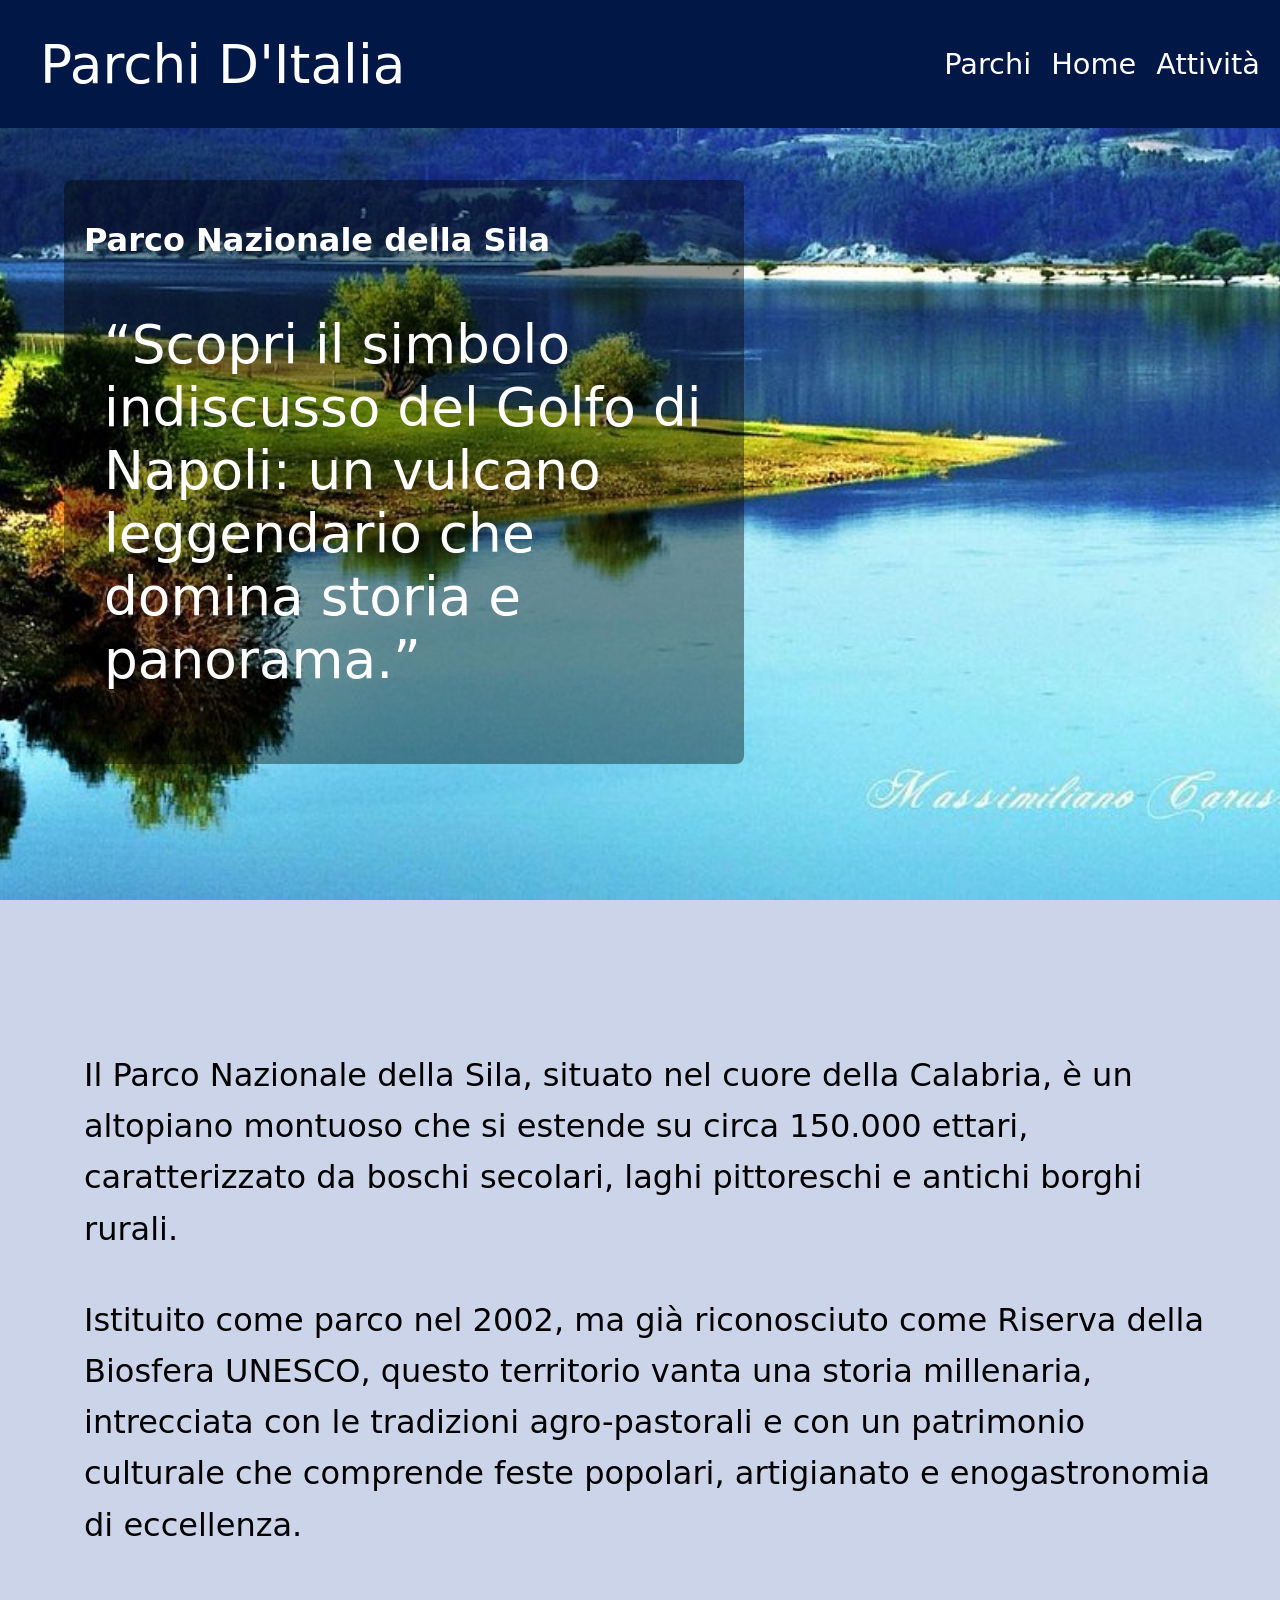
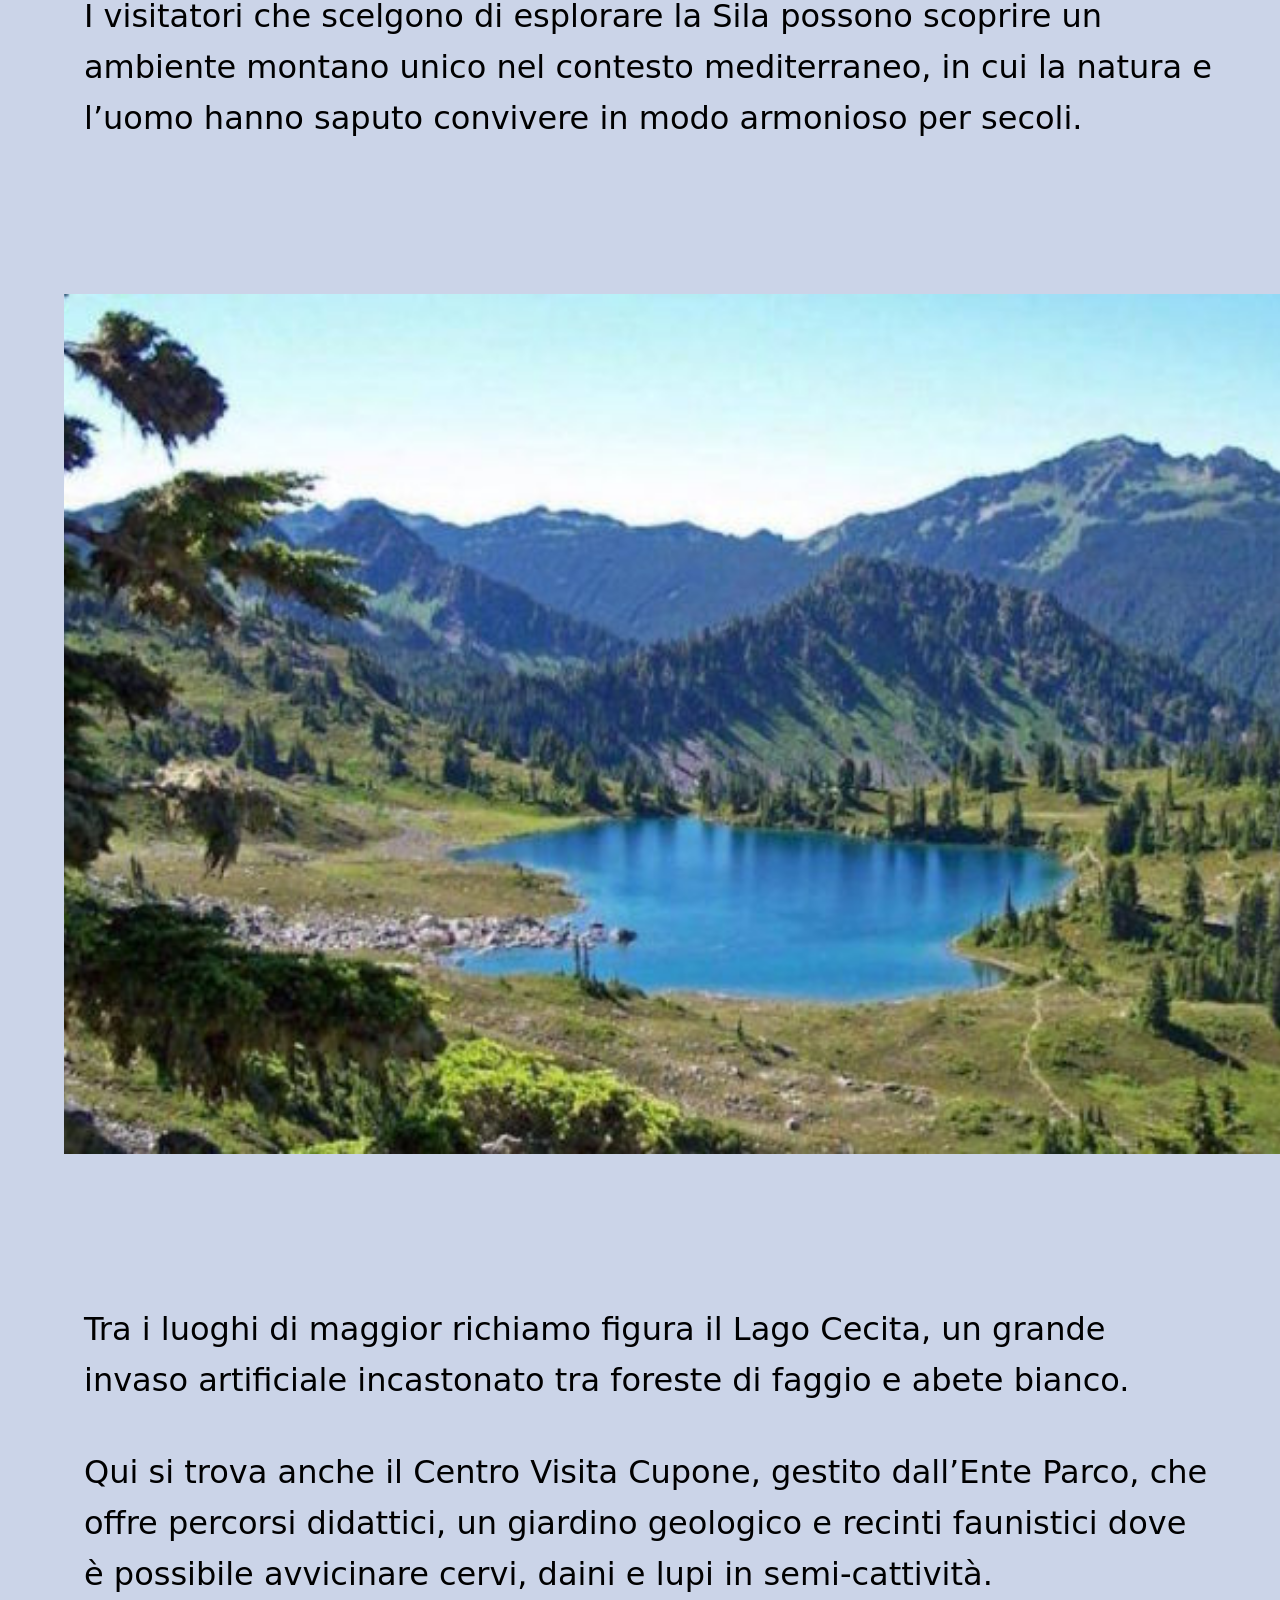
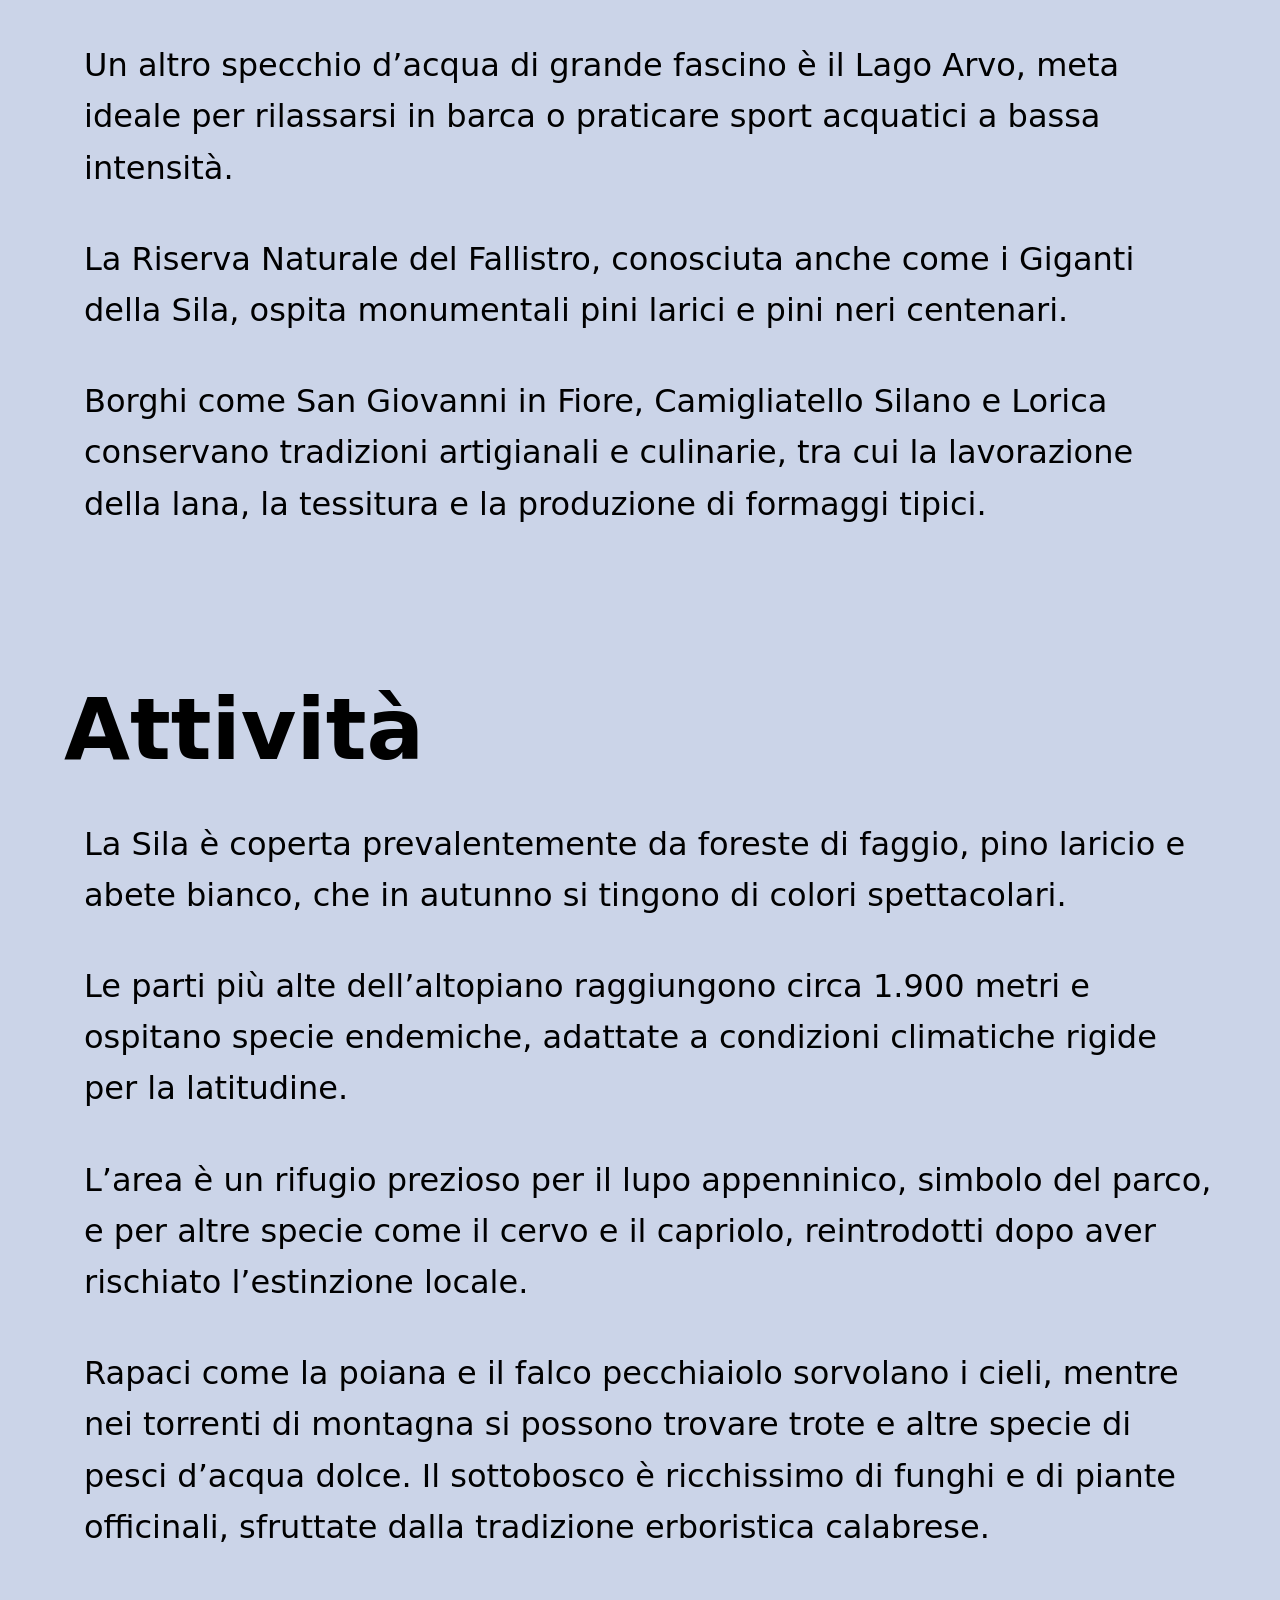
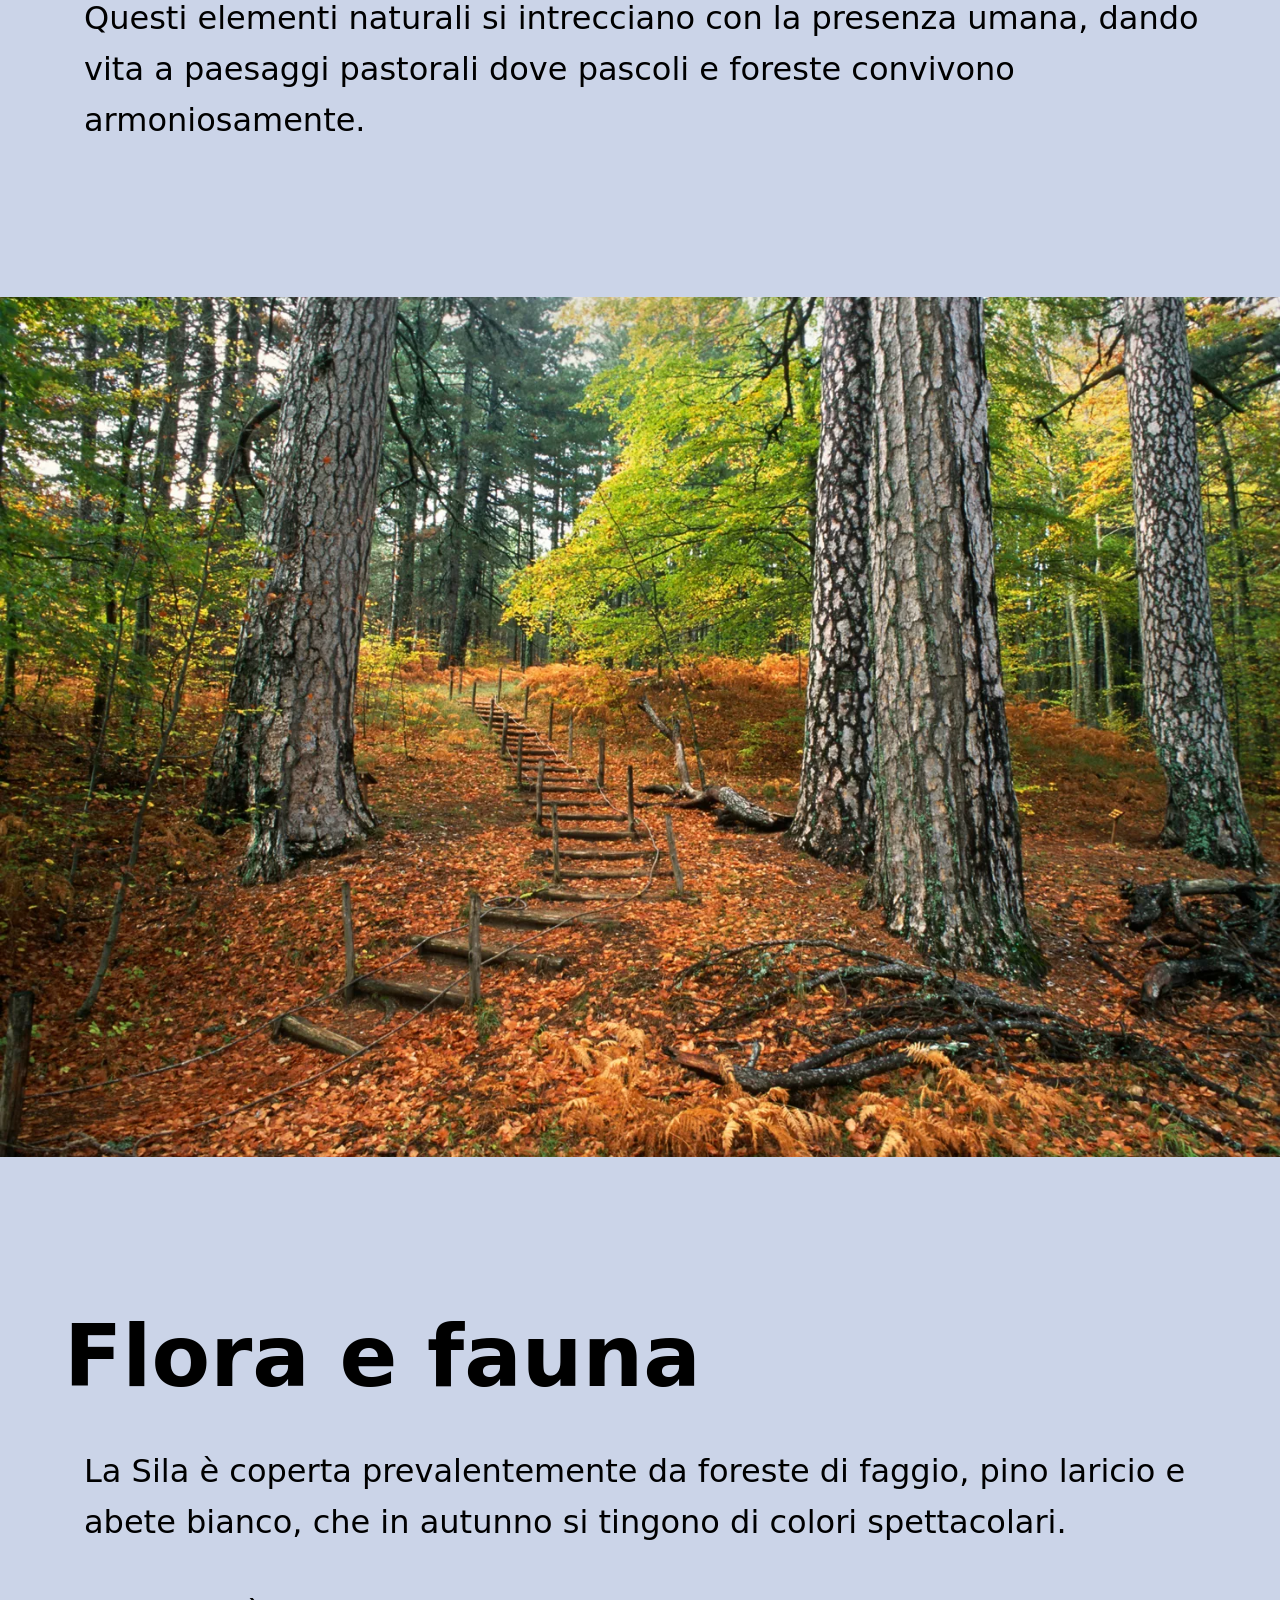
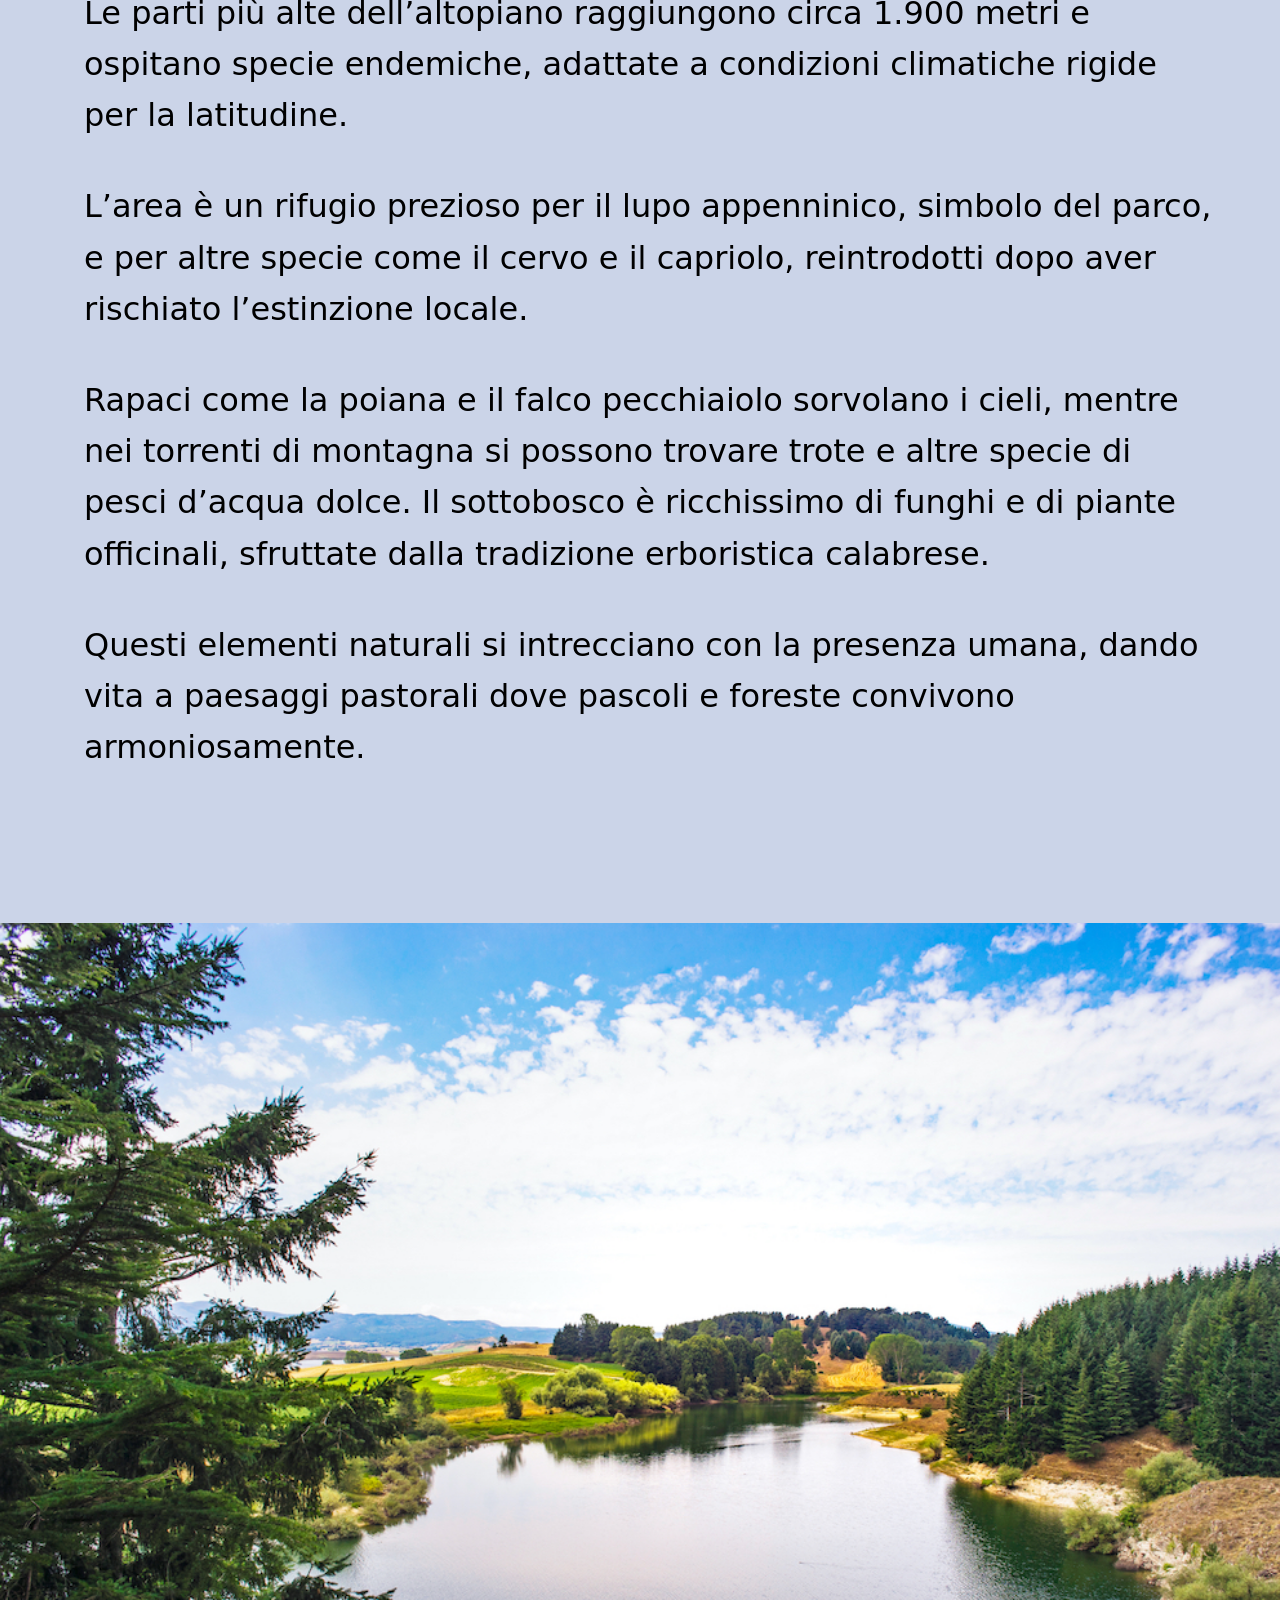
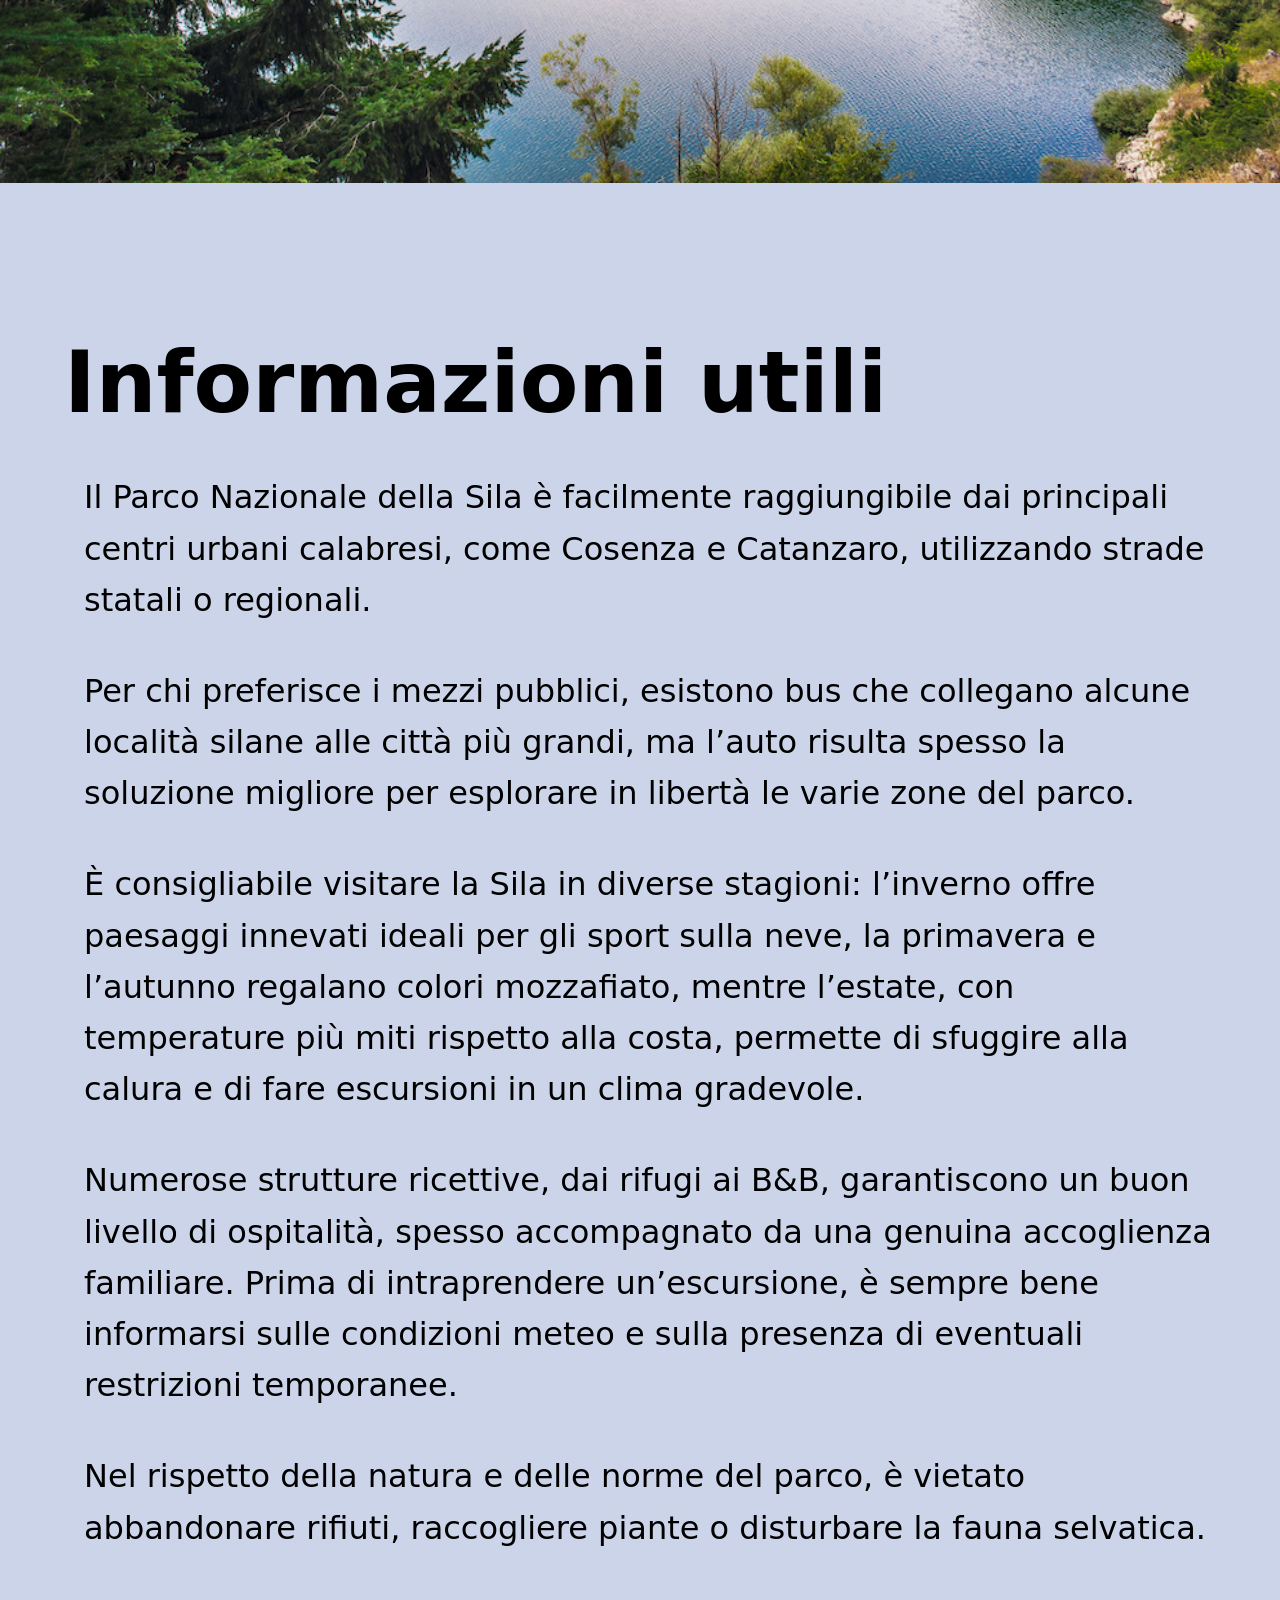
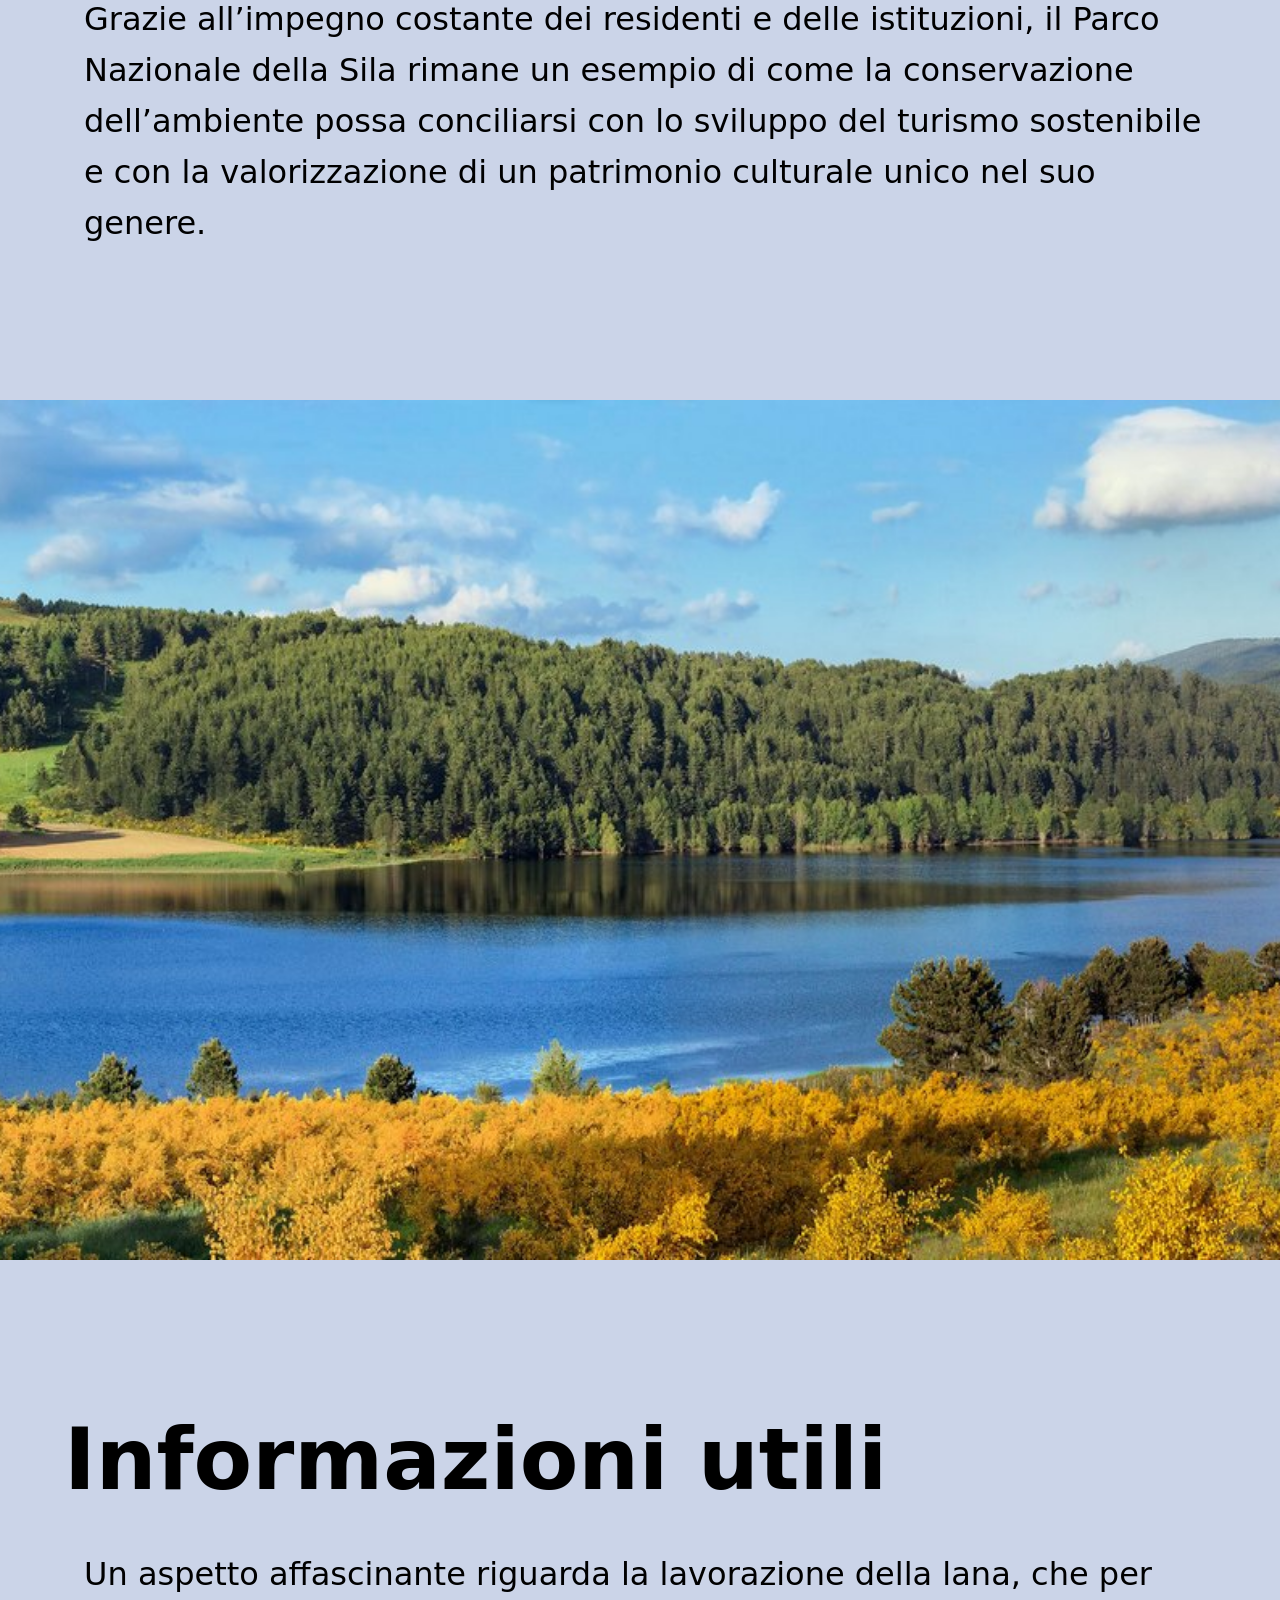
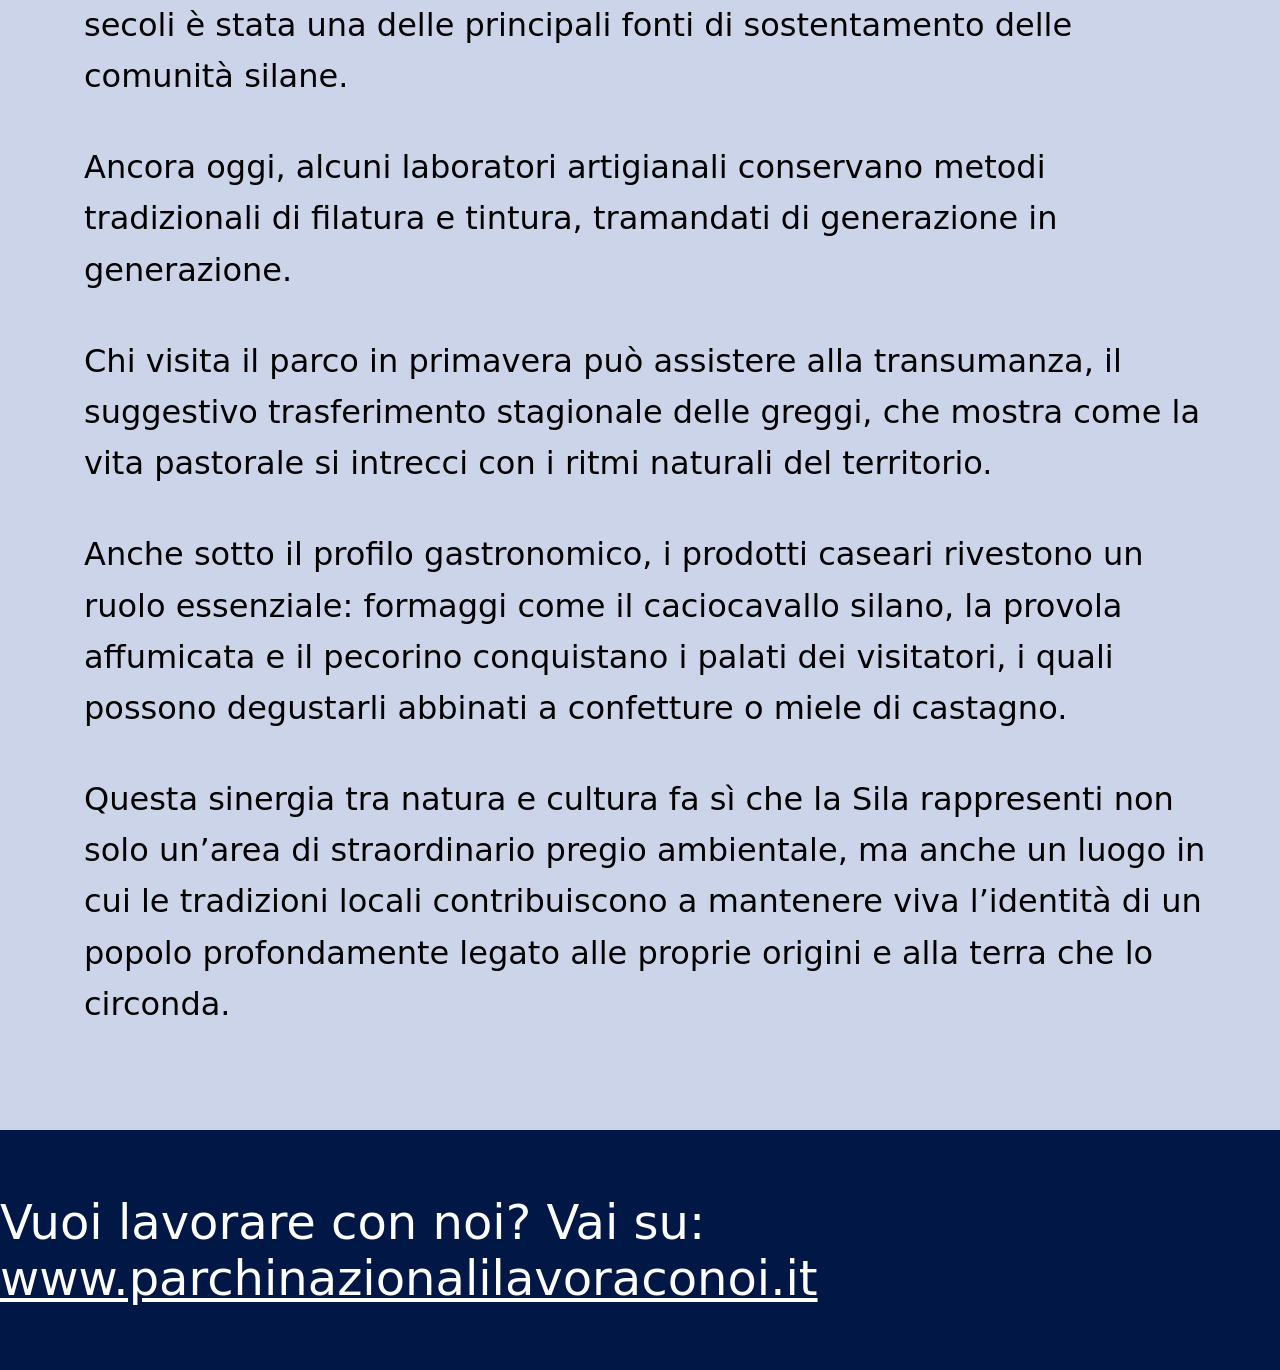
<file: sila.html>
<!DOCTYPE html>
<html lang="en">
<head>
    <meta charset="UTF-8">
    <meta name="viewport" content="width=device-width, initial-scale=1.0">
    <title>sito parchi</title>
    <link rel="stylesheet" href="css/style.css">
</head>

<body>
    <header>
        <p>Parchi D'Italia</p>
        <nav>
            <ul>
                <li><a href="parchi.html">Parchi</a></li>
                <li><a href="index.html">Home</a></li>
                <li><a href="attività.html">Attività</a></li>
            </ul>
        </nav>
    </header>
    <div class="immagine-con-testo">
        <img src="img/sila3.jpg" alt="parco" class="container1">
        <div class="testo-nell-immagine">
            <div class="sfondo-trasparente"></div>
            <h1>Parco Nazionale della Sila</h1>
            <p>“Scopri il simbolo indiscusso del Golfo di Napoli: un vulcano leggendario che domina storia e panorama.”</p>
        </div>
    </div>

    <section class="blocco-attivita">
        <p>
            Il Parco Nazionale della Sila, situato nel cuore della Calabria, è un altopiano montuoso che si estende su circa 150.000 ettari, caratterizzato da boschi secolari, laghi pittoreschi e antichi borghi rurali. 
        </p>
        <p>
            Istituito come parco nel 2002, ma già riconosciuto come Riserva della Biosfera UNESCO, questo territorio vanta una storia millenaria, intrecciata con le tradizioni agro-pastorali e con un patrimonio culturale che comprende feste popolari, artigianato e enogastronomia di eccellenza. 
        </p>
        <p>
            I visitatori che scelgono di esplorare la Sila possono scoprire un ambiente montano unico nel contesto mediterraneo, in cui la natura e l’uomo hanno saputo convivere in modo armonioso per secoli.
        </p>

        <div class="immagine-gran-paradiso">
        <img src="img/sila 4.jpg" alt="Gran Paradiso">
        </div>

    </section>


    <section class="blocco-attivita">
        <p>
            Tra i luoghi di maggior richiamo figura il Lago Cecita, un grande invaso artificiale incastonato tra foreste di faggio e abete bianco. 
        </p>
        <p>
            Qui si trova anche il Centro Visita Cupone, gestito dall’Ente Parco, che offre percorsi didattici, un giardino geologico e recinti faunistici dove è possibile avvicinare cervi, daini e lupi in semi-cattività. 
        </p>
        <p>
            Un altro specchio d’acqua di grande fascino è il Lago Arvo, meta ideale per rilassarsi in barca o praticare sport acquatici a bassa intensità. 
        </p>
        <p>
            La Riserva Naturale del Fallistro, conosciuta anche come i Giganti della Sila, ospita monumentali pini larici e pini neri centenari. 
        </p>
        <p>
            Borghi come San Giovanni in Fiore, Camigliatello Silano e Lorica conservano tradizioni artigianali e culinarie, tra cui la lavorazione della lana, la tessitura e la produzione di formaggi tipici.
        </p>
    </section>

    <section class="blocco-attivita">
        <h2>Attività</h2>
        <p>
            La Sila è coperta prevalentemente da foreste di faggio, pino laricio e abete bianco, che in autunno si tingono di colori spettacolari. 
        </p>
        <p>
            Le parti più alte dell’altopiano raggiungono circa 1.900 metri e ospitano specie endemiche, adattate a condizioni climatiche rigide per la latitudine. 
        </p>
        <p>
            L’area è un rifugio prezioso per il lupo appenninico, simbolo del parco, e per altre specie come il cervo e il capriolo, reintrodotti dopo aver rischiato l’estinzione locale.
        </p>
        <p>
            Rapaci come la poiana e il falco pecchiaiolo sorvolano i cieli, mentre nei torrenti di montagna si possono trovare trote e altre specie di pesci d’acqua dolce. Il sottobosco è ricchissimo di funghi e di piante officinali, sfruttate dalla tradizione erboristica calabrese. 
        </p>
        <p>
            Questi elementi naturali si intrecciano con la presenza umana, dando vita a paesaggi pastorali dove pascoli e foreste convivono armoniosamente.
        </p>
    </section>

    <div class="immagine-gran-paradiso">
        <img src="img/sila 5.webp" alt="Gran Paradiso">
        </div>

        <section class="blocco-attivita">
            <h2>Flora e fauna</h2>
            <p>
                La Sila è coperta prevalentemente da foreste di faggio, pino laricio e abete bianco, che in autunno si tingono di colori spettacolari. 
            </p>
            <p>
                Le parti più alte dell’altopiano raggiungono circa 1.900 metri e ospitano specie endemiche, adattate a condizioni climatiche rigide per la latitudine. 
            </p>
            <p>
                L’area è un rifugio prezioso per il lupo appenninico, simbolo del parco, e per altre specie come il cervo e il capriolo, reintrodotti dopo aver rischiato l’estinzione locale. 
            </p>
            <p>
                Rapaci come la poiana e il falco pecchiaiolo sorvolano i cieli, mentre nei torrenti di montagna si possono trovare trote e altre specie di pesci d’acqua dolce. Il sottobosco è ricchissimo di funghi e di piante officinali, sfruttate dalla tradizione erboristica calabrese. 
            </p>
            <p>
                Questi elementi naturali si intrecciano con la presenza umana, dando vita a paesaggi pastorali dove pascoli e foreste convivono armoniosamente.
            </p>
        
        </section>
    
        <div class="immagine-gran-paradiso">
            <img src="img/sila6.jpg" alt="Gran Paradiso">
            </div>

            <section class="blocco-attivita">
                <h2>Informazioni utili</h2>
                <p>
                    Il Parco Nazionale della Sila è facilmente raggiungibile dai principali centri urbani calabresi, come Cosenza e Catanzaro, utilizzando strade statali o regionali. 
                </p>
                <p>
                    Per chi preferisce i mezzi pubblici, esistono bus che collegano alcune località silane alle città più grandi, ma l’auto risulta spesso la soluzione migliore per esplorare in libertà le varie zone del parco. 
                </p>
                <p>
                    È consigliabile visitare la Sila in diverse stagioni: l’inverno offre paesaggi innevati ideali per gli sport sulla neve, la primavera e l’autunno regalano colori mozzafiato, mentre l’estate, con temperature più miti rispetto alla costa, permette di sfuggire alla calura e di fare escursioni in un clima gradevole. 
                </p>
                <p>
                    Numerose strutture ricettive, dai rifugi ai B&B, garantiscono un buon livello di ospitalità, spesso accompagnato da una genuina accoglienza familiare. Prima di intraprendere un’escursione, è sempre bene informarsi sulle condizioni meteo e sulla presenza di eventuali restrizioni temporanee. 
                </p>
                <p>
                    Nel rispetto della natura e delle norme del parco, è vietato abbandonare rifiuti, raccogliere piante o disturbare la fauna selvatica. 
                </p>
                <p>
                    Grazie all’impegno costante dei residenti e delle istituzioni, il Parco Nazionale della Sila rimane un esempio di come la conservazione dell’ambiente possa conciliarsi con lo sviluppo del turismo sostenibile e con la valorizzazione di un patrimonio culturale unico nel suo genere.
                </p>
                
            </section>

            <div class="immagine-gran-paradiso">
                <img src="img/sila 2.jpg" alt="Gran Paradiso">
                </div>
    
                <section class="blocco-attivita">
                    <h2>Informazioni utili</h2>
                    <p>
                        Un aspetto affascinante riguarda la lavorazione della lana, che per secoli è stata una delle principali fonti di sostentamento delle comunità silane. 
                    </p>
                    <p>
                        Ancora oggi, alcuni laboratori artigianali conservano metodi tradizionali di filatura e tintura, tramandati di generazione in generazione. 
                    </p>
                    <p>
                        Chi visita il parco in primavera può assistere alla transumanza, il suggestivo trasferimento stagionale delle greggi, che mostra come la vita pastorale si intrecci con i ritmi naturali del territorio.
                    </p>
                    <p>
                        Anche sotto il profilo gastronomico, i prodotti caseari rivestono un ruolo essenziale: formaggi come il caciocavallo silano, la provola affumicata e il pecorino conquistano i palati dei visitatori, i quali possono degustarli abbinati a confetture o miele di castagno. 
                    </p>
                    <p>
                        Questa sinergia tra natura e cultura fa sì che la Sila rappresenti non solo un’area di straordinario pregio ambientale, ma anche un luogo in cui le tradizioni locali contribuiscono a mantenere viva l’identità di un popolo profondamente legato alle proprie origini e alla terra che lo circonda.
                    </p>
                  
                </section>


            <div class="footer-banner">
                <p>Vuoi lavorare con noi? Vai su: <a href="https://www.parchinazionalilavoraconoi.it" target="_blank">www.parchinazionalilavoraconoi.it</a></p>
              </div>
</body>
</file>
<file: css/style.css>
body {
    background-color: #cbd4e8;
    margin: 0;
    padding: 0;
    overflow-x: hidden;
}

img {
    max-width: 100%;
    height: auto;
}

header {
    background-color: #011746;
    height: 128px;
    width: 100%;
    margin: 0 auto;
    padding: 0 20px;
    display: flex;
    justify-content: space-between;
    align-items: center;
    position: relative;
    z-index: 10;
    box-sizing: border-box;
}

header p {
    color: white;
    font-family: system-ui, sans-serif;
    font-size: 2.5rem;
    margin: 0;
}

header nav {
    font-size: 1.8rem;
    font-family: system-ui, sans-serif;
}

nav ul {
    list-style: none;
    margin: 0;
    padding: 0;
    display: flex;
    gap: 20px;
}

nav a {
    color: white;
    text-decoration: none;
    transition: color 0.2s, text-decoration 0.2s;
}

nav a:hover {
    color: #add8ff;
    text-decoration: underline;
}

img.container1 {
    width: 100%;
    height: 900px;
    object-fit: cover;
    margin-top: -128px;
    display: block;
}

body p {
    font-family: system-ui, sans-serif;
    font-size: 40pt;
    margin-left: 20px;
    text-align: left;
}

.secondo-paragrafo {
    font-family: system-ui, sans-serif;
    font-size: 32pt;
    text-align: left;
    margin: 0 20px 40px 20px;
}

.rettangolo1 {
    background-color: #cbd4e8;
    width: 100%;
    padding: 30px 20px;
    margin: 20px 0;
    box-sizing: border-box;
}

.immagine-con-testo {
    position: relative;
    width: 100%;
    height: auto;
    margin-bottom: 60px;
}

.immagine-con-testo img.immagine {
    width: 100%;
    height: auto;
    display: block;
}

.testo-nell-immagine {
    position: absolute;
    top: 20%;
    left: 5%;
    color: white;
    font-family: system-ui, sans-serif;
    background-color: rgba(0, 0, 0, 0.4);
    padding: 20px;
    border-radius: 8px;
    max-width: 50%;
}

.testo-nell-immagine .titolo {
    font-size: 30pt;
    text-align: left;
    margin-bottom: 10px;
}

.testo-nell-immagine .sottotitolo {
    font-size: 14pt;
    text-align: right;
}

.testo-nell-immagine .sottotitolo a {
    color: #add8ff;
    text-decoration: none;
    font-weight: bold;
    transition: color 0.2s;
}

.testo-nell-immagine .sottotitolo a:hover {
    color: white;
    text-decoration: underline;
}

.blocco-attivita {
    margin-top: 150px;
    padding: 0 5%;
    font-family: system-ui, sans-serif;
    color: #000;
}

.blocco-attivita h2 {
    font-size: 64pt;
    margin-bottom: 40px;
}

.blocco-attivita p {
    font-size: 24pt;
    line-height: 1.6;
    margin-bottom: 40px;
}

.immagine-gran-paradiso {
    margin-top: 150px;
    width: 100vw;
    overflow: hidden;
}

.immagine-gran-paradiso img {
    width: 100%;
    height: 860px;
    object-fit: cover;
    display: block;
}

.immagine-con-testo .testo-sull-immagine {
    position: absolute;
    top: 50%;
    left: 5%;
    transform: translateY(-50%);
    text-align: left;
    color: white;
    max-width: 40%;
    padding: 20px;
    z-index: 1;
}

.testo-sull-immagine h1 {
    font-size: 60pt;
    margin: 0;
}

.testo-sull-immagine p {
    font-size: 32pt;
    margin-top: 20px;
}

.footer-banner {
    background-color: #011746;
    height: 240px;
    width: 100%;
    display: flex;
    align-items: center;
    justify-content: flex-end;
    padding-right: 40px;
    box-sizing: border-box;
    margin-top: 100px;
}

.footer-banner p {
    color: white;
    font-family: system-ui, sans-serif;
    font-size: 36pt;
    margin: 0;
}

.footer-banner a {
    color: white;
    text-decoration: underline;
    transition: color 0.2s;
}

.footer-banner a:hover {
    color: #add8ff;
}

img {
    max-width: 100%;
    height: auto;
}
 
@media (max-width: 768px) {
 
    header {
        width: 100%;
        height: auto;
        padding: 15px 20px;
        align-items: flex-start;
        gap: 10px;
        box-sizing: border-box;
    }
 
    header p {
        font-size: 1.6rem;
    }
 
    header nav {
        font-size: 1.1rem;
    }
 
    nav ul {
        gap: 12px;
        flex-wrap: wrap;
    }
 
    img.container1 {
        height: 300px;
        margin-top: 0;
    }
 
    body > p {
        font-size: 28pt;
        margin-left: 15px;
    }
 
    .secondo-paragrafo {
        font-size: 14pt;
        margin: 0 15px 30px 15px;
    }
 
    .immagine-con-testo {
        margin-bottom: 30px;
    }
 
    .testo-nell-immagine {
        top: 10%;
        left: 3%;
        max-width: 90%;
        padding: 10px;
    }
 
    .testo-nell-immagine .titolo {
        font-size: 16pt;
    }
 
    .testo-nell-immagine .sottotitolo {
        font-size: 11pt;
    }
 
    .blocco-attivita {
        margin-top: 60px;
        padding: 0 4%;
    }
 
    .blocco-attivita h2 {
        font-size: 28pt;
    }
 
    .blocco-attivita p {
        font-size: 13pt;
    }
    
    .immagine-gran-paradiso {
        margin-top: 60px;
    }
 
    .immagine-gran-paradiso img {
        height: 300px;
    }

    .footer-banner {
        height: auto;
        padding: 30px 20px;
        justify-content: center;
        text-align: center;
        margin-top: 50px;
    }
 
    .footer-banner p {
        font-size: 14pt;
    }

    body p {
        font-size: 20px;
    }
}
</file>
